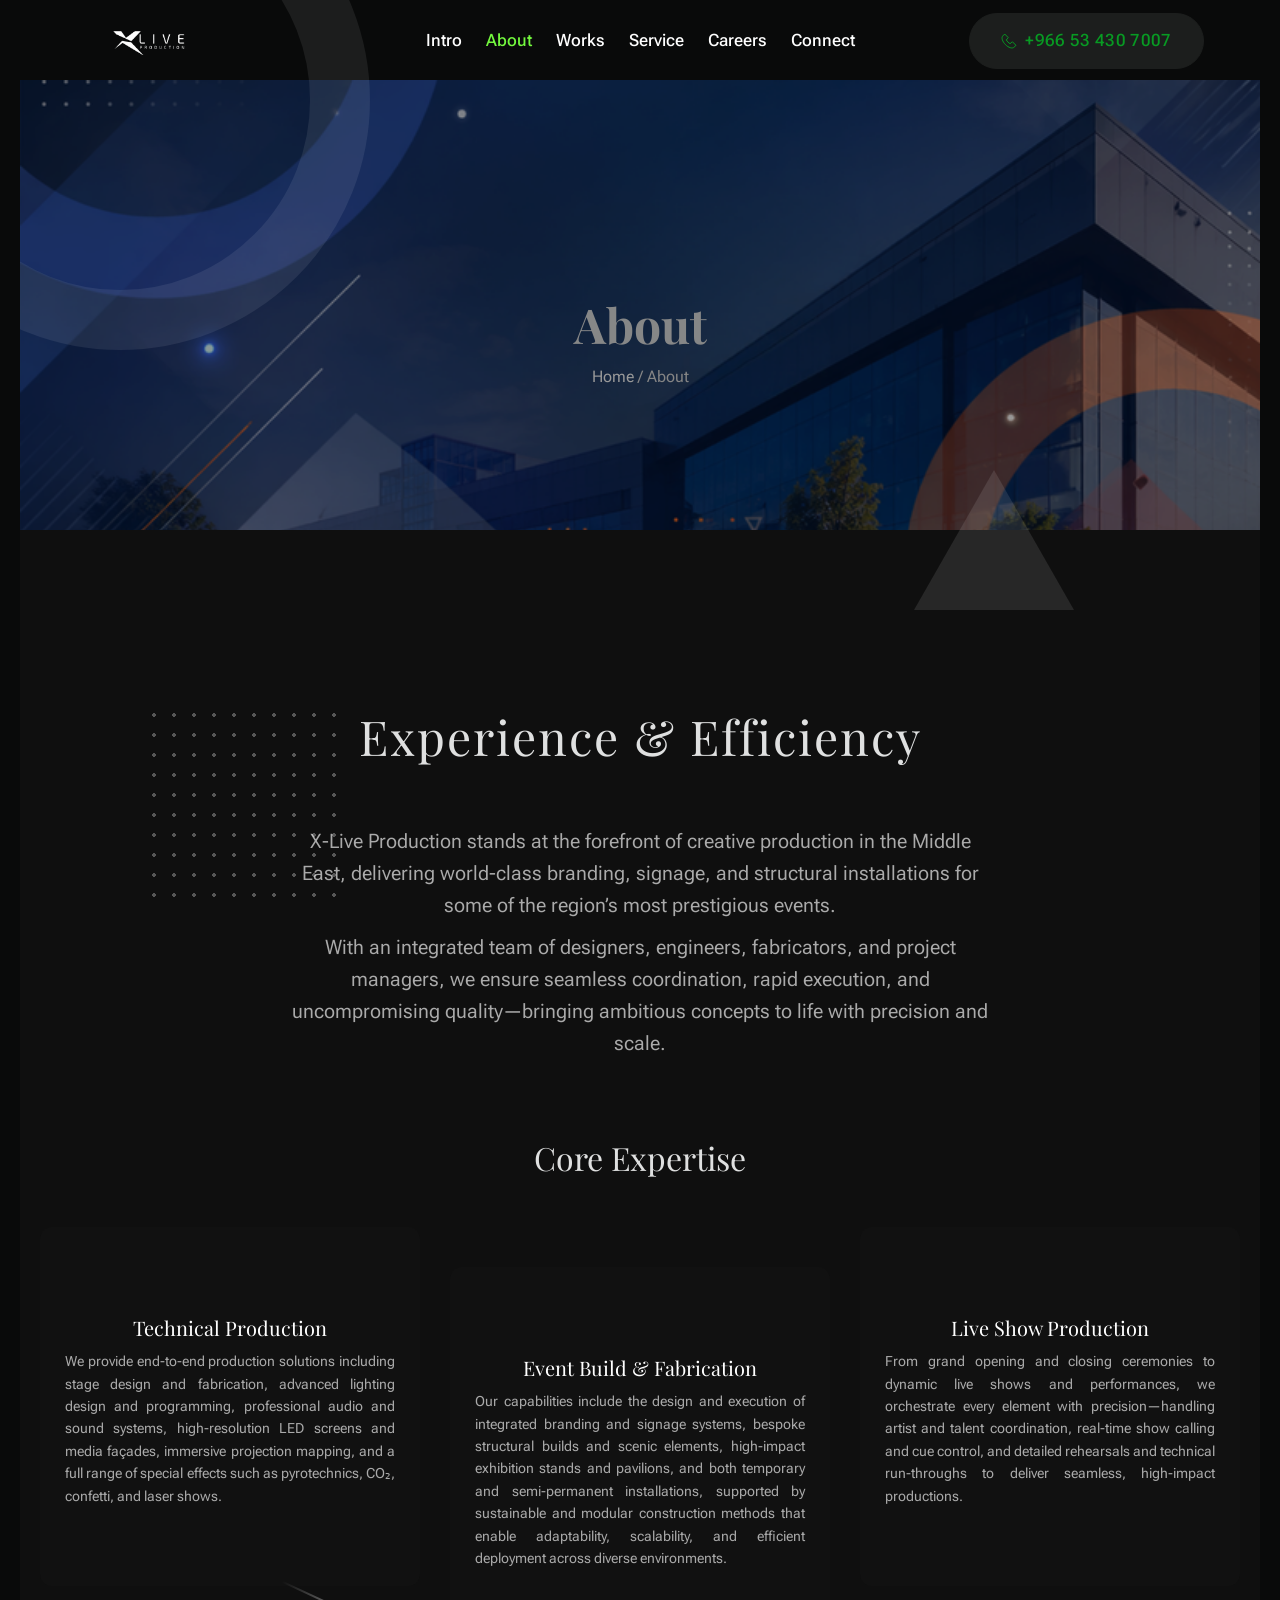
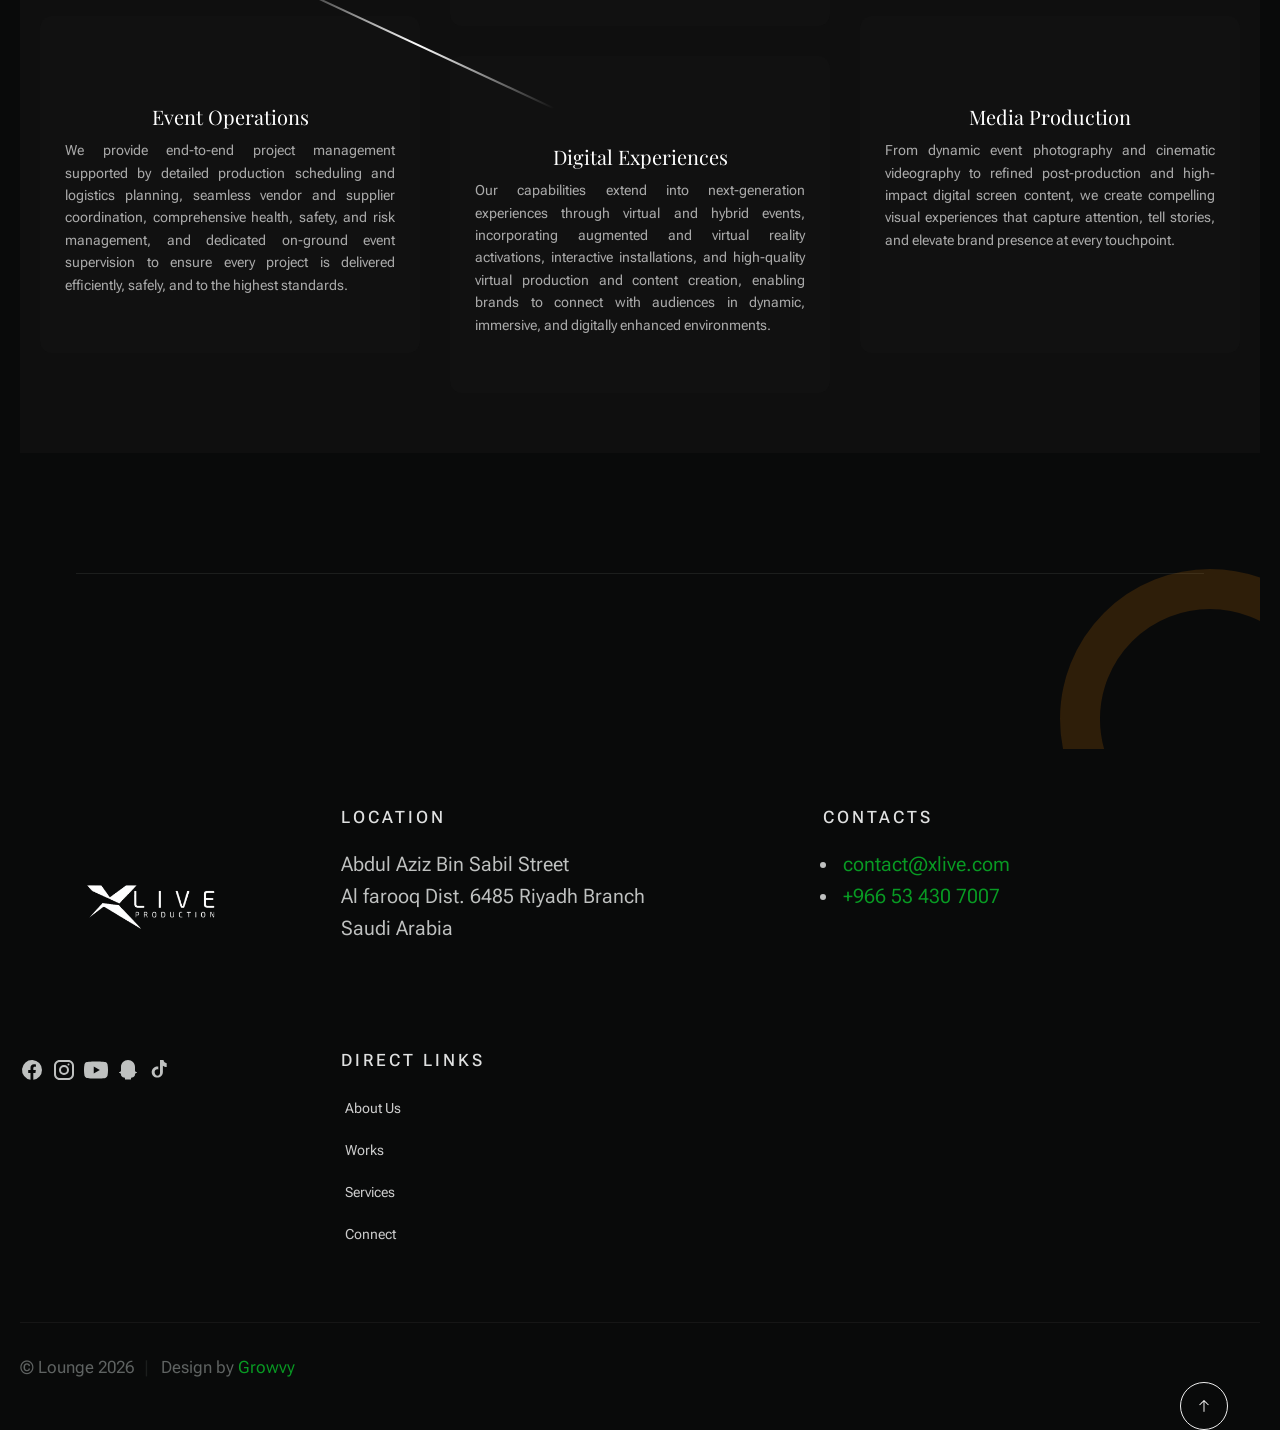
<file: about.html>
<!doctype html>
<html lang="en" class="no-js">
  <head>
    <!--- basic page needs
    ================================================== -->
    <meta charset="utf-8" />
    <meta name="viewport" content="width=device-width, initial-scale=1" />
    <title>X-LIVE</title>

  

    <!-- CSS
    ================================================== -->
    <link rel="stylesheet" href="css/vendor.css" />
    <link rel="stylesheet" href="css/styles.css" />

    <!-- fonts -->
    <link
      href="https://fonts.googleapis.com/css2?family=Poppins:wght@400;600&display=swap"
      rel="stylesheet"
    />

    <!-- favicons
    ================================================== -->
    <link rel="apple-touch-icon" sizes="180x180" href="apple-touch-icon.png" />
    <link rel="icon" type="image/png" sizes="32x32" href="favicon-32x32.png" />
    <link rel="icon" type="image/png" sizes="16x16" href="favicon-16x16.png" />
    <link rel="manifest" href="site.webmanifest" />
  </head>

  <body id="top">



    <!-- page wrap
    ================================================== -->
    <div id="page" class="s-pagewrap ss-home">
      <!-- # site header 
        ================================================== -->
      <header class="s-header">
        <div class="container s-header__content">
          <div class="s-header__block">
            <div class="header-logo">
              <a class="logo" href="index.html">
                <img src="assets/logo/logo-01.png" alt="Homepage" />
              </a>
            </div>
            <a class="header-menu-toggle" href="#0"><span>Menu</span></a>
          </div>
          <!-- end s-header__block -->

          <nav class="header-nav">
            <ul class="header-nav__links">
              <li >
                <a  href="index.html">Intro</a>
              </li>
              <li class="current" ><a  href="about.html">About</a></li>

              <li><a  href="works.html">Works</a></li>
              <li><a  href="service.html">Service</a></li>

              <li><a  href="careers.html">Careers</a></li>
              <li><a  href="connect.html">Connect</a></li>
            </ul>
            <!-- end header-nav__links -->

            <div class="header-contact">
              <a href="tel:+" class="header-contact__num btn">
                <svg
                  id="Layer_1"
                  data-name="Layer 1"
                  xmlns="http://www.w3.org/2000/svg"
                  viewBox="0 0 24 24"
                  stroke-width="1.5"
                  width="24"
                  height="24"
                  color="#000000"
                >
                  <defs>
                    <style>
                      .cls-6376396cc3a86d32eae6f0dc-1 {
                        fill: none;
                        stroke: currentColor;
                        stroke-miterlimit: 10;
                      }
                    </style>
                  </defs>
                  <path
                    class="cls-6376396cc3a86d32eae6f0dc-1"
                    d="M19.64,21.25c-2.54,2.55-8.38.83-13-3.84S.2,6.9,2.75,4.36L5.53,1.57,10.9,6.94l-2,2A2.18,2.18,0,0,0,8.9,12L12,15.1a2.18,2.18,0,0,0,3.07,0l2-2,5.37,5.37Z"
                  ></path>
                </svg>
                +966 53 430 7007
              </a>
            </div>
            <!-- end header-contact -->
          </nav>
          <!-- end header-nav -->
        </div>
        <!-- end s-header__content -->
      </header>
      <!-- end s-header -->

<!-- # banner -->
<section id="banner" class="s-banner target-section">
  
  <div class="banner-header">
    <img src="assets/img/banners/banner-1.png" alt="">
  </div>

  <!-- Overlay Content -->
  <div class="banner-content">
    <h1>About</h1>
    <nav class="breadcrumb">
      <a href="#">Home</a>
      <span> / </span>
      <span>About</span>
    </nav>
  </div>

</section>
<!-- end s-banner -->


      <section id="about" class="s-about">
        <div class="about-container">
          <!-- Heading -->
          <div class="about-header">
            <h1>Experience & Efficiency</h1>
            <br />
            <p>
              X-Live Production stands at the forefront of creative production
              in the Middle East, delivering world-class branding, signage, and
              structural installations for some of the region’s most prestigious
              events.
            </p>
            <p>
              With an integrated team of designers, engineers, fabricators, and
              project managers, we ensure seamless coordination, rapid
              execution, and uncompromising quality—bringing ambitious concepts
              to life with precision and scale.
            </p>
          </div>

         <!-- Geometric Animation -->
<div class="geo-animation">
  <span class="circle big"></span>
  <span class="circle small"></span>
  <span class="triangle"></span>
  <span class="dots"></span>
  <span class="line"></span>
</div>

          <!-- Core Expertise -->
          <div class="about-expertise">
            <h2>Core Expertise</h2>

            <div class="expertise-grid">
              <div class="card">
                <h3>Technical Production</h3>
                <p>
                  We provide end-to-end production solutions including stage
                  design and fabrication, advanced lighting design and
                  programming, professional audio and sound systems,
                  high-resolution LED screens and media façades, immersive
                  projection mapping, and a full range of special effects such
                  as pyrotechnics, CO₂, confetti, and laser shows.
                </p>
              </div>

              <div class="card">
                <h3>Event Build & Fabrication</h3>
                <p>
                  Our capabilities include the design and execution of
                  integrated branding and signage systems, bespoke structural
                  builds and scenic elements, high-impact exhibition stands and
                  pavilions, and both temporary and semi-permanent
                  installations, supported by sustainable and modular
                  construction methods that enable adaptability, scalability,
                  and efficient deployment across diverse environments.
                </p>
              </div>

              <div class="card">
                <h3>Live Show Production</h3>
                <p>
                  From grand opening and closing ceremonies to dynamic live
                  shows and performances, we orchestrate every element with
                  precision—handling artist and talent coordination, real-time
                  show calling and cue control, and detailed rehearsals and
                  technical run-throughs to deliver seamless, high-impact
                  productions.
                </p>
              </div>

              <div class="card">
                <h3>Event Operations</h3>
                <p>
                  We provide end-to-end project management supported by detailed
                  production scheduling and logistics planning, seamless vendor
                  and supplier coordination, comprehensive health, safety, and
                  risk management, and dedicated on-ground event supervision to
                  ensure every project is delivered efficiently, safely, and to
                  the highest standards.
                </p>
              </div>

              <div class="card">
                <h3>Digital Experiences</h3>
                <p>
                  Our capabilities extend into next-generation experiences
                  through virtual and hybrid events, incorporating augmented and
                  virtual reality activations, interactive installations, and
                  high-quality virtual production and content creation, enabling
                  brands to connect with audiences in dynamic, immersive, and
                  digitally enhanced environments.
                </p>
              </div>

              <div class="card">
                <h3>Media Production</h3>
                <p>
                  From dynamic event photography and cinematic videography to
                  refined post-production and high-impact digital screen
                  content, we create compelling visual experiences that capture
                  attention, tell stories, and elevate brand presence at every
                  touchpoint.
                </p>
              </div>
            </div>
          </div>
        </div>
      </section>
      <!-- end s-about -->

      

      <!-- # footer 
        ================================================== -->
      <footer id="footer" class="container s-footer">
        <div class="row s-footer__top row-x-center">
         
                <div class="mc-status"></div>
              </form>
            </div>
            <!-- end subscribe-form -->
          </div>
          <!-- end footer-newsletter -->
        </div>
        <!-- end s-footer__top -->

        <div class="row s-footer__main">
          <div class="column xl-3 lg-12 footer-block s-footer__main-start">
            <div class="s-footer__logo">
              <a class="logo" href="index.html">
                <img src="assets/logo/logo-01.png" alt="Homepage" />
              </a>
            </div>

            <ul class="s-footer__social social-list">
              <!-- Facebook (already there, just update link) -->
              <li>
    <a href="https://facebook.com/yourpage" target="_blank">
        <svg width="24" height="24" viewBox="0 0 24 24" fill="currentColor">
            <path d="M22 12a10 10 0 1 0-11.5 9.87v-6.99h-2.3V12h2.3V9.8c0-2.27 1.35-3.52 3.42-3.52.99 0 2.02.18 2.02.18v2.22h-1.14c-1.13 0-1.48.7-1.48 1.42V12h2.52l-.4 2.88h-2.12v6.99A10 10 0 0 0 22 12z"/>
        </svg>
        <span class="u-screen-reader-text">Facebook</span>
    </a>
</li>

              <!-- Instagram (already there, update link) -->
              <li>
    <a href="https://instagram.com/yourusername" target="_blank">
        <svg width="24" height="24" viewBox="0 0 24 24" fill="currentColor">
            <path d="M7.75 2C4.57 2 2 4.57 2 7.75v8.5C2 19.43 4.57 22 7.75 22h8.5C19.43 22 22 19.43 22 16.25v-8.5C22 4.57 19.43 2 16.25 2h-8.5zm0 2h8.5C18.32 4 20 5.68 20 7.75v8.5c0 2.07-1.68 3.75-3.75 3.75h-8.5C5.68 20 4 18.32 4 16.25v-8.5C4 5.68 5.68 4 7.75 4zm8.75 1.5a1 1 0 1 0 0 2 1 1 0 0 0 0-2zM12 7a5 5 0 1 0 0 10 5 5 0 0 0 0-10zm0 2a3 3 0 1 1 0 6 3 3 0 0 1 0-6z"/>
        </svg>
        <span class="u-screen-reader-text">Instagram</span>
    </a>
</li>

              <!-- YouTube -->
              <li>
                <a href="https://youtube.com/yourchannel" target="_blank">
                  <svg
                    xmlns="http://www.w3.org/2000/svg"
                    width="24"
                    height="24"
                    viewBox="0 0 24 24"
                  >
                    <path
                      d="M23.498 6.186a2.978 2.978 0 0 0-2.097-2.11C19.505 3.5 12 3.5 12 3.5s-7.505 0-9.401.576A2.978 2.978 0 0 0 .502 6.186 31.36 31.36 0 0 0 0 12a31.36 31.36 0 0 0 .502 5.814 2.978 2.978 0 0 0 2.097 2.11C4.495 20.5 12 20.5 12 20.5s7.505 0 9.401-.576a2.978 2.978 0 0 0 2.097-2.11A31.36 31.36 0 0 0 24 12a31.36 31.36 0 0 0-.502-5.814zM9.75 15.568V8.432L15.818 12 9.75 15.568z"
                    />
                  </svg>
                  <span class="u-screen-reader-text">YouTube</span>
                </a>
              </li>

              <!-- Snapchat -->
              <li>
                <a href="https://snapchat.com/add/yourusername" target="_blank">
                  <svg
                    xmlns="http://www.w3.org/2000/svg"
                    width="24"
                    height="24"
                    viewBox="0 0 24 24"
                  >
                    <path
                      d="M12 2c3.866 0 7 3.134 7 7v3.5c0 .828.672 1.5 1.5 1.5.276 0 .5.224.5.5s-.224.5-.5.5c-.828 0-1.5.672-1.5 1.5 0 1.657-1.343 3-3 3-.5 0-1 .5-1 1v1H9v-1c0-.5-.5-1-1-1-1.657 0-3-1.343-3-3 0-.828-.672-1.5-1.5-1.5-.276 0-.5-.224-.5-.5s.224-.5.5-.5c.828 0 1.5-.672 1.5-1.5V9c0-3.866 3.134-7 7-7z"
                    />
                  </svg>
                  <span class="u-screen-reader-text">Snapchat</span>
                </a>
              </li>

              <!-- TikTok -->
              <li>
                <a href="https://tiktok.com/@yourusername" target="_blank">
                  <svg
                    xmlns="http://www.w3.org/2000/svg"
                    width="24"
                    height="24"
                    viewBox="0 0 24 24"
                  >
                    <path
                      d="M12 2h3.5c.2 1.7 1.5 3 3.2 3.2V9c-1.4 0-2.8-.5-3.8-1.3v6.3c0 3.1-2.5 5.6-5.6 5.6S3.7 17.1 3.7 14s2.5-5.6 5.6-5.6c.3 0 .7 0 1 .1v3c-.3-.1-.6-.2-1-.2-1.5 0-2.7 1.2-2.7 2.7S7.8 17.7 9.3 17.7s2.7-1.2 2.7-2.7V2z"
                    />
                  </svg>
                  <span class="u-screen-reader-text">TikTok</span>
                </a>
              </li>
            </ul>
            <!--end s-footer__social -->
          </div>
          <!-- end s-footer__main-start -->

          <div
            class="column xl-9 lg-12 s-footer__main-end grid-cols grid-cols--wrap"
          >
            <div class="grid-cols__column footer-block">
              <h6>Location</h6>
              <p>
                Abdul Aziz Bin Sabil Street<br>
Al farooq Dist. 6485 Riyadh Branch <br>
Saudi Arabia
              </p>
            </div>

            <div class="grid-cols__column footer-block">
              <h6>Contacts</h6>
              <ul class="link-list">
                <li><a href="mailto:#0">contact@xlive.com</a></li>
                <li><a href="tel:+2135551212">+966 53 430 7007</a></li>
              </ul>
            </div>

            <div class="grid-cols__column footer-block">
  <h6>Direct Links</h6>

  <ul class="footer-links">

    <li><a href="about.html">About Us</a></li>
    <li><a href="works.html">Works</a></li>
    <li><a href="services.html">Services</a></li>
    <li><a href="connect.html">Connect</a></li>
  </ul>
</div>
          </div>
          <!-- s-footer__main-end -->
        </div>
        <!-- end  s-footer__main-content -->

        <div class="row s-footer__bottom">
          <div class="column xl-6 lg-12">
            <p class="ss-copyright">
              <span>© Lounge 2026</span>
              <span
                >Design by
                <a href="https://growvyofficial.com/">Growvy</a></span
              >

              
            </p>
          </div>
        </div>
        <!-- end s-footer__bottom -->

        <div class="ss-go-top">
          <a class="smoothscroll" title="Back to Top" href="#top">
            <svg
              clip-rule="evenodd"
              fill-rule="evenodd"
              stroke-linejoin="round"
              stroke-miterlimit="2"
              viewBox="0 0 24 24"
              xmlns="http://www.w3.org/2000/svg"
            >
              <path
                d="m14.523 18.787s4.501-4.505 6.255-6.26c.146-.146.219-.338.219-.53s-.073-.383-.219-.53c-1.753-1.754-6.255-6.258-6.255-6.258-.144-.145-.334-.217-.524-.217-.193 0-.385.074-.532.221-.293.292-.295.766-.004 1.056l4.978 4.978h-14.692c-.414 0-.75.336-.75.75s.336.75.75.75h14.692l-4.979 4.979c-.289.289-.286.762.006 1.054.148.148.341.222.533.222.19 0 .378-.072.522-.215z"
                fill-rule="nonzero"
              />
            </svg>
          </a>
          <span>Back To Top</span>
        </div>
        <!-- end ss-go-top -->
      </footer>
      <!-- end s-footer -->
    </div>
    <!-- end page-wrap -->


  </body>
</html>
</file>
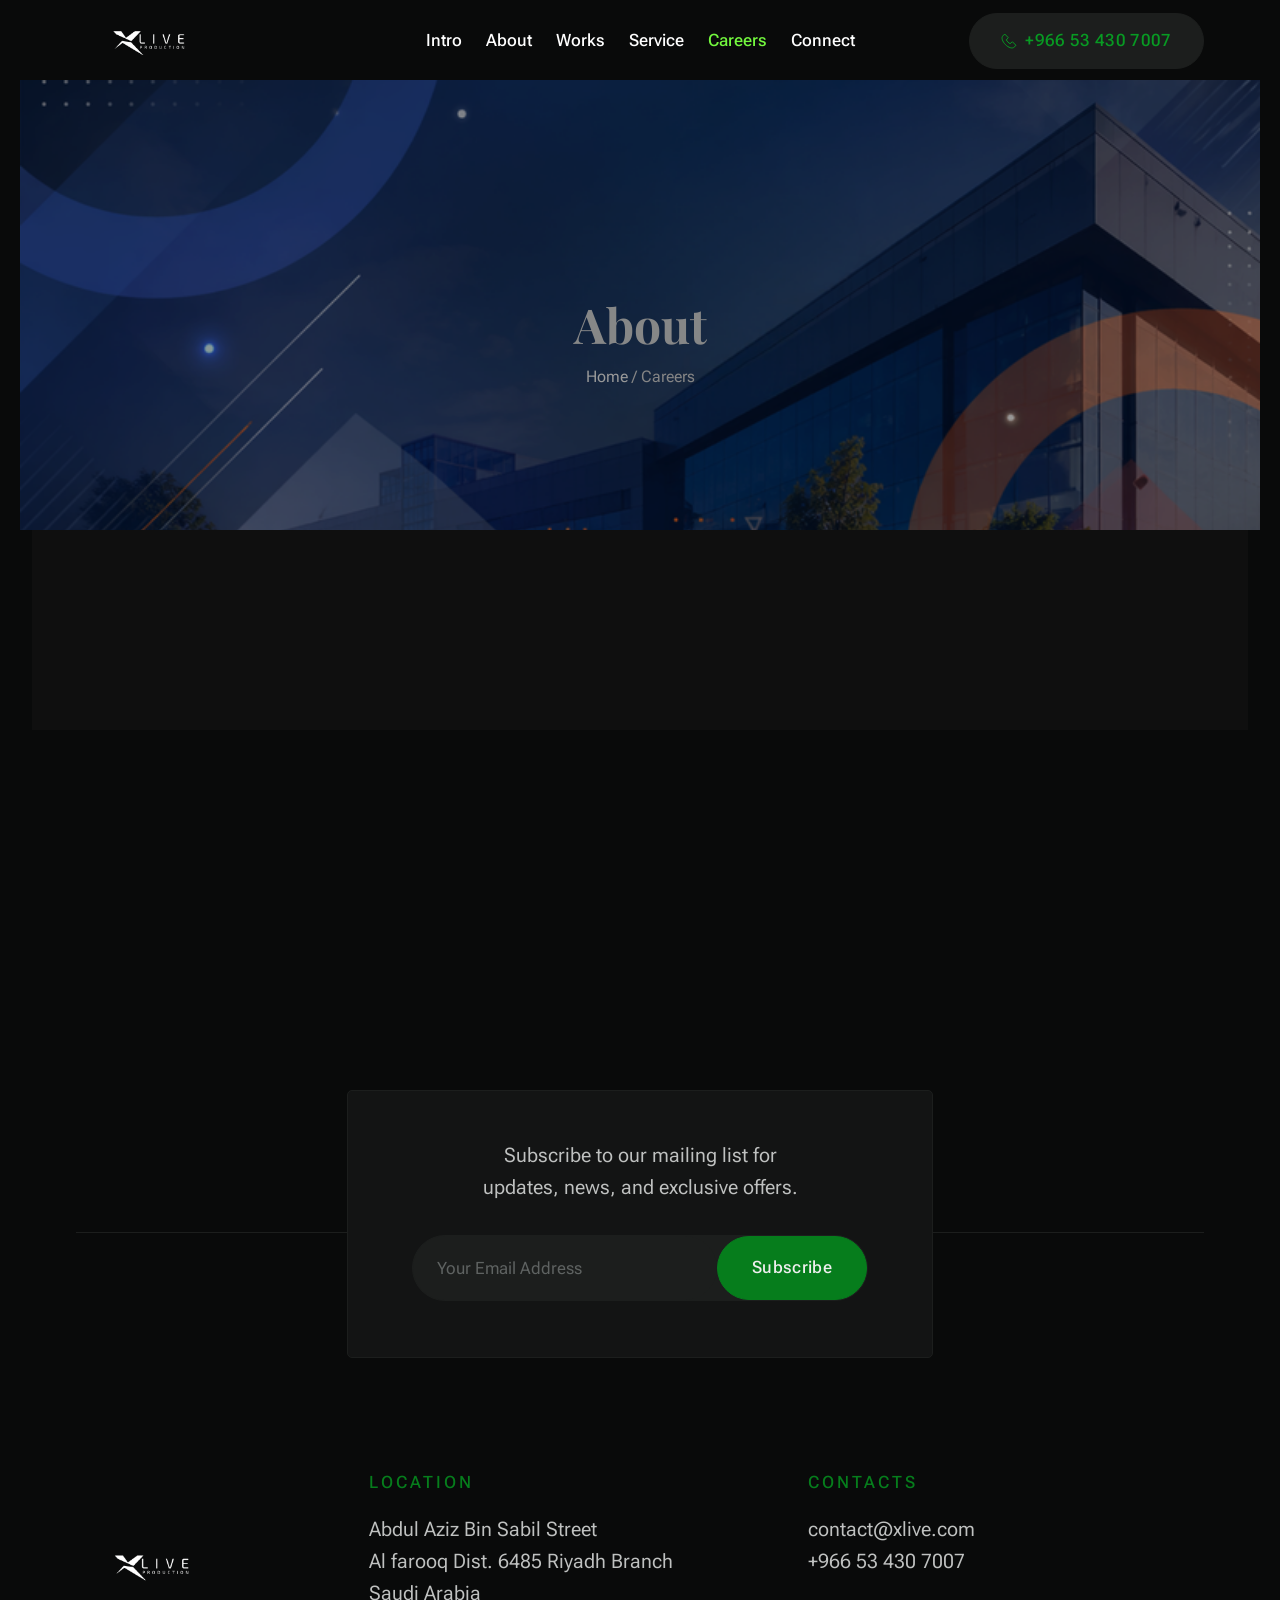
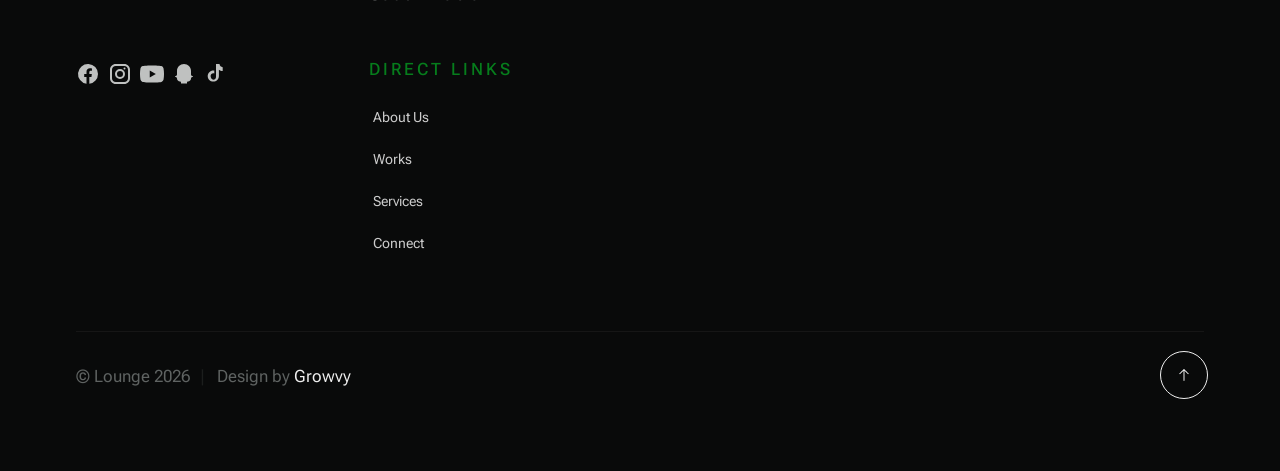
<file: careers.html>
<!doctype html>
<html lang="en" class="no-js">
  <head>
    <!--- basic page needs
    ================================================== -->
    <meta charset="utf-8" />
    <meta name="viewport" content="width=device-width, initial-scale=1" />
    <title>X-LIVE</title>

  

    <!-- CSS
    ================================================== -->
    <link rel="stylesheet" href="css/vendor.css" />
    <link rel="stylesheet" href="css/styles.css" />

    <!-- fonts -->
    <link
      href="https://fonts.googleapis.com/css2?family=Poppins:wght@400;600&display=swap"
      rel="stylesheet"
    />

    <!-- favicons
    ================================================== -->
    <link rel="apple-touch-icon" sizes="180x180" href="apple-touch-icon.png" />
    <link rel="icon" type="image/png" sizes="32x32" href="favicon-32x32.png" />
    <link rel="icon" type="image/png" sizes="16x16" href="favicon-16x16.png" />
    <link rel="manifest" href="site.webmanifest" />
  </head>

  <body id="top">



    <!-- page wrap
    ================================================== -->
    <div id="page" class="s-pagewrap ss-home">
      <!-- # site header 
        ================================================== -->
      <header class="s-header">
        <div class="container s-header__content">
          <div class="s-header__block">
            <div class="header-logo">
              <a class="logo" href="index.html">
                <img src="assets/logo/logo-01.png" alt="Homepage" />
              </a>
            </div>
            <a class="header-menu-toggle" href="#0"><span>Menu</span></a>
          </div>
          <!-- end s-header__block -->

          <nav class="header-nav">
            <ul class="header-nav__links">
              <li >
                <a  href="index.html">Intro</a>
              </li>
              <li  ><a  href="about.html">About</a></li>

              <li><a  href="works.html">Works</a></li>
              <li><a  href="service.html">Service</a></li>

              <li class="current" ><a  href="careers.html">Careers</a></li>
              <li><a  href="connect.html">Connect</a></li>
            </ul>
            <!-- end header-nav__links -->

            <div class="header-contact">
              <a href="tel:+" class="header-contact__num btn">
                <svg
                  id="Layer_1"
                  data-name="Layer 1"
                  xmlns="http://www.w3.org/2000/svg"
                  viewBox="0 0 24 24"
                  stroke-width="1.5"
                  width="24"
                  height="24"
                  color="#000000"
                >
                  <defs>
                    <style>
                      .cls-6376396cc3a86d32eae6f0dc-1 {
                        fill: none;
                        stroke: currentColor;
                        stroke-miterlimit: 10;
                      }
                    </style>
                  </defs>
                  <path
                    class="cls-6376396cc3a86d32eae6f0dc-1"
                    d="M19.64,21.25c-2.54,2.55-8.38.83-13-3.84S.2,6.9,2.75,4.36L5.53,1.57,10.9,6.94l-2,2A2.18,2.18,0,0,0,8.9,12L12,15.1a2.18,2.18,0,0,0,3.07,0l2-2,5.37,5.37Z"
                  ></path>
                </svg>
                +966 53 430 7007
              </a>
            </div>
            <!-- end header-contact -->
          </nav>
          <!-- end header-nav -->
        </div>
        <!-- end s-header__content -->
      </header>
      <!-- end s-header -->

   <!-- # banner -->
<section id="banner" class="s-banner target-section">
  
  <div class="banner-header">
    <img src="assets/img/banners/banner-1.png" alt="">
  </div>

  <!-- Overlay Content -->
  <div class="banner-content">
    <h1>About</h1>
    <nav class="breadcrumb">
      <a href="#">Home</a>
      <span> / </span>
      <span>Careers</span>
    </nav>
  </div>

</section>
<!-- end s-banner -->

      <!-- # about
        ================================================== -->
      <section id="about" class="container s-about target-section"></section>
      <!-- end s-about -->

      <!-- # menu
        ================================================== -->
      <section id="menu" class="container s-menu target-section"></section>
      <!-- end s-menu -->

      <!-- # gallery
        ================================================== -->
      <section
        id="gallery"
        class="container s-gallery target-section"
      ></section>
      <!-- end s-gallery -->

      <!-- # testimonials
        ================================================== -->
      <section id="testimonials" class="container s-testimonials"></section>
      <!-- end s-testimonials -->

      <!-- # footer 
        ================================================== -->
      <footer id="footer" class="container s-footer">
        <div class="row s-footer__top row-x-center">
          <div class="column xl-6 lg-8 md-10 footer-block footer-newsletter">
            <h5>
              Subscribe to our mailing list for <br />
              updates, news, and exclusive offers.
            </h5>

            <div class="subscribe-form">
              <form id="mc-form" class="mc-form">
                <div class="mc-input-wrap">
                  <input
                    type="email"
                    name="EMAIL"
                    id="mce-EMAIL"
                    placeholder="Your Email Address"
                    title="The domain portion of the email address is invalid (the portion after the @)."
                    pattern="^([^\x00-\x20\x22\x28\x29\x2c\x2e\x3a-\x3c\x3e\x40\x5b-\x5d\x7f-\xff]+|\x22([^\x0d\x22\x5c\x80-\xff]|\x5c[\x00-\x7f])*\x22)(\x2e([^\x00-\x20\x22\x28\x29\x2c\x2e\x3a-\x3c\x3e\x40\x5b-\x5d\x7f-\xff]+|\x22([^\x0d\x22\x5c\x80-\xff]|\x5c[\x00-\x7f])*\x22))*\x40([^\x00-\x20\x22\x28\x29\x2c\x2e\x3a-\x3c\x3e\x40\x5b-\x5d\x7f-\xff]+|\x5b([^\x0d\x5b-\x5d\x80-\xff]|\x5c[\x00-\x7f])*\x5d)(\x2e([^\x00-\x20\x22\x28\x29\x2c\x2e\x3a-\x3c\x3e\x40\x5b-\x5d\x7f-\xff]+|\x5b([^\x0d\x5b-\x5d\x80-\xff]|\x5c[\x00-\x7f])*\x5d))*(\.\w{2,})+$"
                    required
                  />
                  <input
                    type="submit"
                    name="subscribe"
                    value="Subscribe"
                    class="btn btn--primary"
                  />
                  <!-- <div style="position: absolute; left: -5000px;" aria-hidden="true"><input type="text" name="b_cdb7b577e41181934ed6a6a44_9a91cfe7b3" tabindex="-1" value=""></div> -->
                </div>
                <div class="mc-status"></div>
              </form>
            </div>
            <!-- end subscribe-form -->
          </div>
          <!-- end footer-newsletter -->
        </div>
        <!-- end s-footer__top -->

        <div class="row s-footer__main">
          <div class="column xl-3 lg-12 footer-block s-footer__main-start">
            <div class="s-footer__logo">
              <a class="logo" href="index.html">
                <img src="assets/logo/logo-01.png" alt="Homepage" />
              </a>
            </div>

            <ul class="s-footer__social social-list">
              <!-- Facebook (already there, just update link) -->
              <li>
    <a href="https://facebook.com/yourpage" target="_blank">
        <svg width="24" height="24" viewBox="0 0 24 24" fill="currentColor">
            <path d="M22 12a10 10 0 1 0-11.5 9.87v-6.99h-2.3V12h2.3V9.8c0-2.27 1.35-3.52 3.42-3.52.99 0 2.02.18 2.02.18v2.22h-1.14c-1.13 0-1.48.7-1.48 1.42V12h2.52l-.4 2.88h-2.12v6.99A10 10 0 0 0 22 12z"/>
        </svg>
        <span class="u-screen-reader-text">Facebook</span>
    </a>
</li>

              <!-- Instagram (already there, update link) -->
              <li>
    <a href="https://instagram.com/yourusername" target="_blank">
        <svg width="24" height="24" viewBox="0 0 24 24" fill="currentColor">
            <path d="M7.75 2C4.57 2 2 4.57 2 7.75v8.5C2 19.43 4.57 22 7.75 22h8.5C19.43 22 22 19.43 22 16.25v-8.5C22 4.57 19.43 2 16.25 2h-8.5zm0 2h8.5C18.32 4 20 5.68 20 7.75v8.5c0 2.07-1.68 3.75-3.75 3.75h-8.5C5.68 20 4 18.32 4 16.25v-8.5C4 5.68 5.68 4 7.75 4zm8.75 1.5a1 1 0 1 0 0 2 1 1 0 0 0 0-2zM12 7a5 5 0 1 0 0 10 5 5 0 0 0 0-10zm0 2a3 3 0 1 1 0 6 3 3 0 0 1 0-6z"/>
        </svg>
        <span class="u-screen-reader-text">Instagram</span>
    </a>
</li>

              <!-- YouTube -->
              <li>
                <a href="https://youtube.com/yourchannel" target="_blank">
                  <svg
                    xmlns="http://www.w3.org/2000/svg"
                    width="24"
                    height="24"
                    viewBox="0 0 24 24"
                  >
                    <path
                      d="M23.498 6.186a2.978 2.978 0 0 0-2.097-2.11C19.505 3.5 12 3.5 12 3.5s-7.505 0-9.401.576A2.978 2.978 0 0 0 .502 6.186 31.36 31.36 0 0 0 0 12a31.36 31.36 0 0 0 .502 5.814 2.978 2.978 0 0 0 2.097 2.11C4.495 20.5 12 20.5 12 20.5s7.505 0 9.401-.576a2.978 2.978 0 0 0 2.097-2.11A31.36 31.36 0 0 0 24 12a31.36 31.36 0 0 0-.502-5.814zM9.75 15.568V8.432L15.818 12 9.75 15.568z"
                    />
                  </svg>
                  <span class="u-screen-reader-text">YouTube</span>
                </a>
              </li>

              <!-- Snapchat -->
              <li>
                <a href="https://snapchat.com/add/yourusername" target="_blank">
                  <svg
                    xmlns="http://www.w3.org/2000/svg"
                    width="24"
                    height="24"
                    viewBox="0 0 24 24"
                  >
                    <path
                      d="M12 2c3.866 0 7 3.134 7 7v3.5c0 .828.672 1.5 1.5 1.5.276 0 .5.224.5.5s-.224.5-.5.5c-.828 0-1.5.672-1.5 1.5 0 1.657-1.343 3-3 3-.5 0-1 .5-1 1v1H9v-1c0-.5-.5-1-1-1-1.657 0-3-1.343-3-3 0-.828-.672-1.5-1.5-1.5-.276 0-.5-.224-.5-.5s.224-.5.5-.5c.828 0 1.5-.672 1.5-1.5V9c0-3.866 3.134-7 7-7z"
                    />
                  </svg>
                  <span class="u-screen-reader-text">Snapchat</span>
                </a>
              </li>

              <!-- TikTok -->
              <li>
                <a href="https://tiktok.com/@yourusername" target="_blank">
                  <svg
                    xmlns="http://www.w3.org/2000/svg"
                    width="24"
                    height="24"
                    viewBox="0 0 24 24"
                  >
                    <path
                      d="M12 2h3.5c.2 1.7 1.5 3 3.2 3.2V9c-1.4 0-2.8-.5-3.8-1.3v6.3c0 3.1-2.5 5.6-5.6 5.6S3.7 17.1 3.7 14s2.5-5.6 5.6-5.6c.3 0 .7 0 1 .1v3c-.3-.1-.6-.2-1-.2-1.5 0-2.7 1.2-2.7 2.7S7.8 17.7 9.3 17.7s2.7-1.2 2.7-2.7V2z"
                    />
                  </svg>
                  <span class="u-screen-reader-text">TikTok</span>
                </a>
              </li>
            </ul>
            <!--end s-footer__social -->
          </div>
          <!-- end s-footer__main-start -->

          <div
            class="column xl-9 lg-12 s-footer__main-end grid-cols grid-cols--wrap"
          >
            <div class="grid-cols__column footer-block">
              <h6>Location</h6>
              <p>
                Abdul Aziz Bin Sabil Street<br>
Al farooq Dist. 6485 Riyadh Branch <br>
Saudi Arabia
              </p>
            </div>

            <div class="grid-cols__column footer-block">
              <h6>Contacts</h6>
              <ul class="link-list">
                <li><a href="mailto:#0">contact@xlive.com</a></li>
                <li><a href="tel:+2135551212">+966 53 430 7007</a></li>
              </ul>
            </div>

            <div class="grid-cols__column footer-block">
  <h6>Direct Links</h6>

  <ul class="footer-links">

    <li><a href="about.html">About Us</a></li>
    <li><a href="works.html">Works</a></li>
    <li><a href="service.html">Services</a></li>
    <li><a href="connect.html">Connect</a></li>
  </ul>
</div>
          </div>
          <!-- s-footer__main-end -->
        </div>
        <!-- end  s-footer__main-content -->

        <div class="row s-footer__bottom">
          <div class="column xl-6 lg-12">
            <p class="ss-copyright">
              <span>© Lounge 2026</span>
              <span
                >Design by
                <a href="https://growvyofficial.com/">Growvy</a></span
              >

              
            </p>
          </div>
        </div>
        <!-- end s-footer__bottom -->

        <div class="ss-go-top">
          <a class="smoothscroll" title="Back to Top" href="#top">
            <svg
              clip-rule="evenodd"
              fill-rule="evenodd"
              stroke-linejoin="round"
              stroke-miterlimit="2"
              viewBox="0 0 24 24"
              xmlns="http://www.w3.org/2000/svg"
            >
              <path
                d="m14.523 18.787s4.501-4.505 6.255-6.26c.146-.146.219-.338.219-.53s-.073-.383-.219-.53c-1.753-1.754-6.255-6.258-6.255-6.258-.144-.145-.334-.217-.524-.217-.193 0-.385.074-.532.221-.293.292-.295.766-.004 1.056l4.978 4.978h-14.692c-.414 0-.75.336-.75.75s.336.75.75.75h14.692l-4.979 4.979c-.289.289-.286.762.006 1.054.148.148.341.222.533.222.19 0 .378-.072.522-.215z"
                fill-rule="nonzero"
              />
            </svg>
          </a>
          <span>Back To Top</span>
        </div>
        <!-- end ss-go-top -->
      </footer>
      <!-- end s-footer -->
    </div>
    <!-- end page-wrap -->


  </body>
</html>
</file>
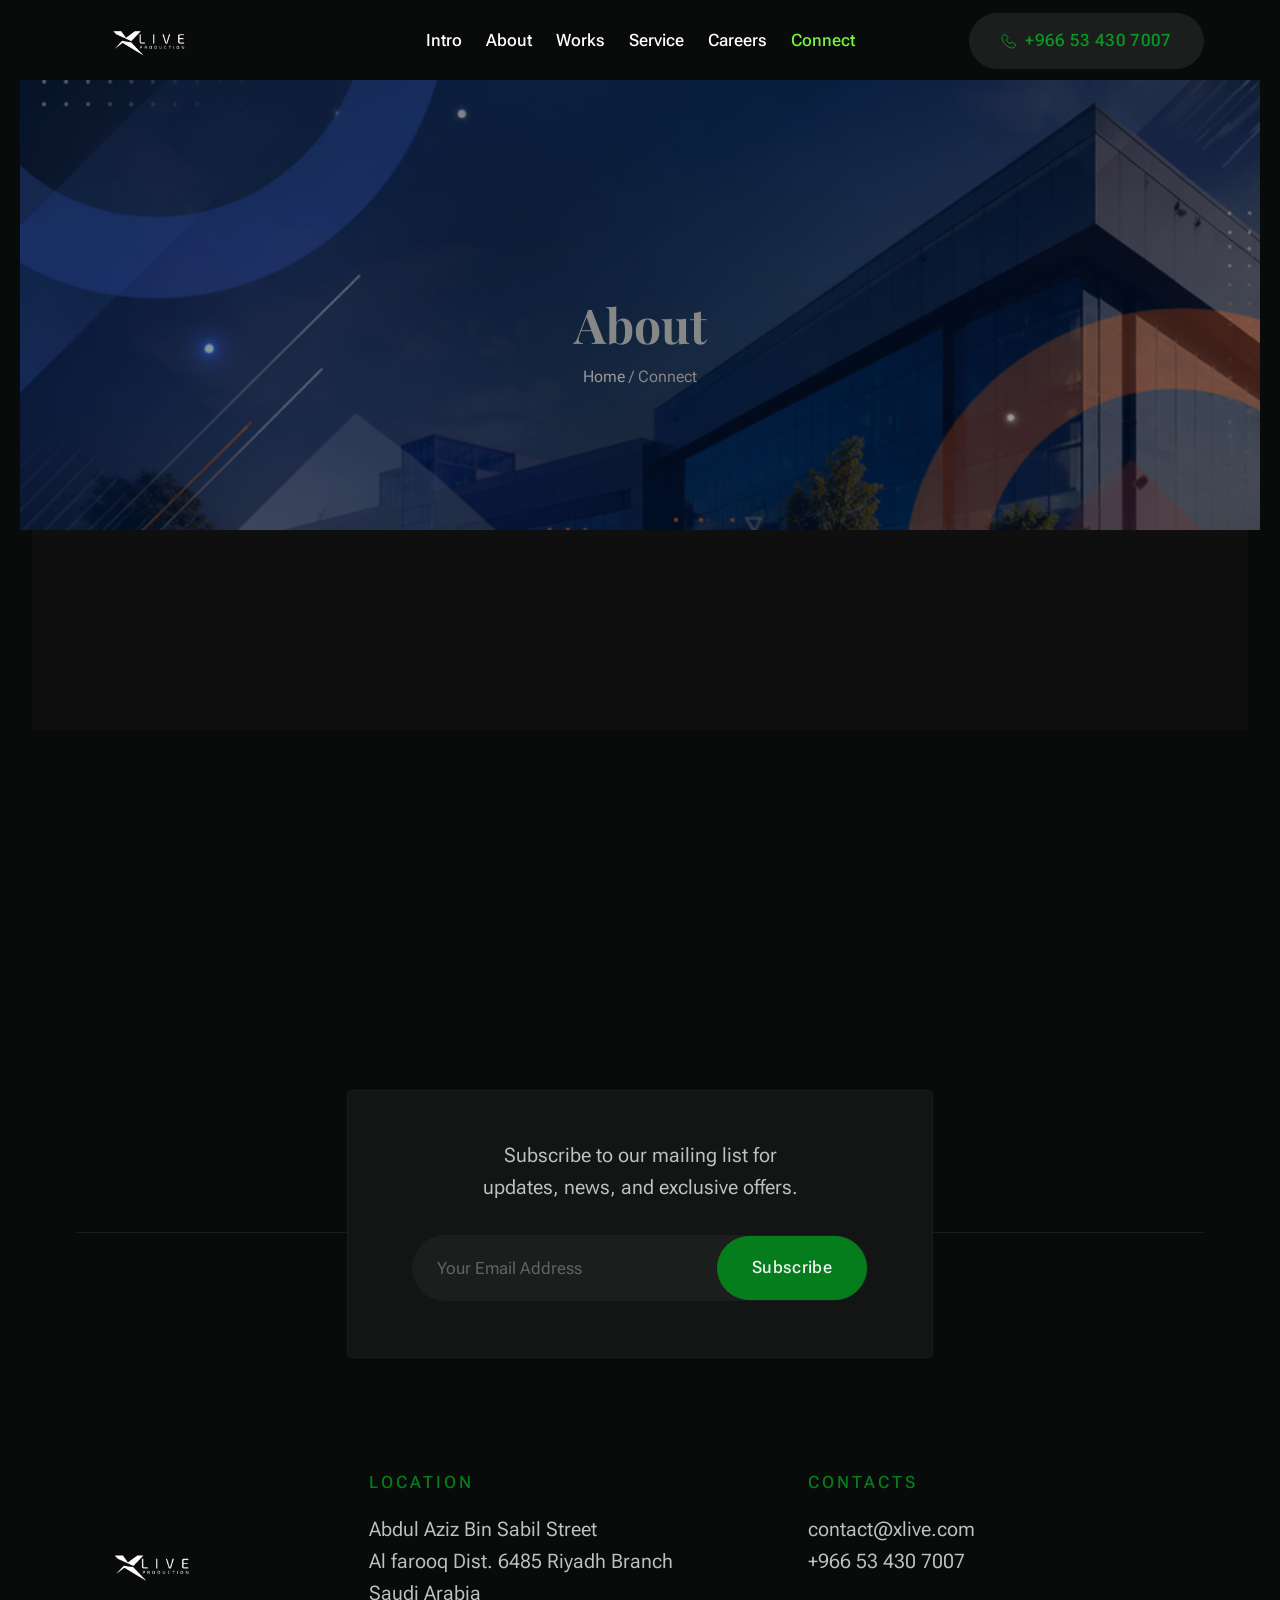
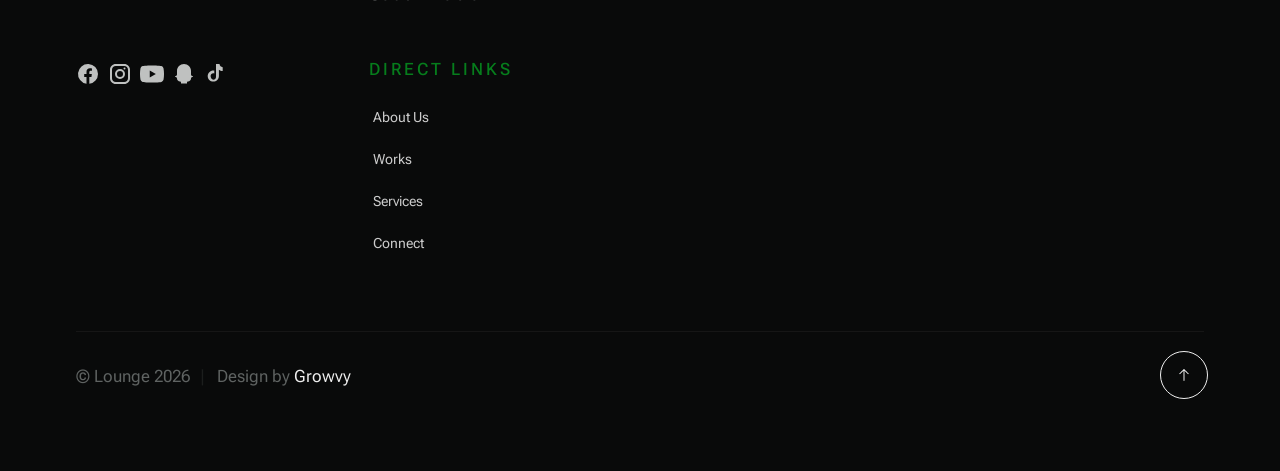
<file: connect.html>
<!doctype html>
<html lang="en" class="no-js">
  <head>
    <!--- basic page needs
    ================================================== -->
    <meta charset="utf-8" />
    <meta name="viewport" content="width=device-width, initial-scale=1" />
    <title>X-LIVE</title>

  

    <!-- CSS
    ================================================== -->
    <link rel="stylesheet" href="css/vendor.css" />
    <link rel="stylesheet" href="css/styles.css" />

    <!-- fonts -->
    <link
      href="https://fonts.googleapis.com/css2?family=Poppins:wght@400;600&display=swap"
      rel="stylesheet"
    />

    <!-- favicons
    ================================================== -->
    <link rel="apple-touch-icon" sizes="180x180" href="apple-touch-icon.png" />
    <link rel="icon" type="image/png" sizes="32x32" href="favicon-32x32.png" />
    <link rel="icon" type="image/png" sizes="16x16" href="favicon-16x16.png" />
    <link rel="manifest" href="site.webmanifest" />
  </head>

  <body id="top">



    <!-- page wrap
    ================================================== -->
    <div id="page" class="s-pagewrap ss-home">
      <!-- # site header 
        ================================================== -->
      <header class="s-header">
        <div class="container s-header__content">
          <div class="s-header__block">
            <div class="header-logo">
              <a class="logo" href="index.html">
                <img src="assets/logo/logo-01.png" alt="Homepage" />
              </a>
            </div>
            <a class="header-menu-toggle" href="#0"><span>Menu</span></a>
          </div>
          <!-- end s-header__block -->

          <nav class="header-nav">
            <ul class="header-nav__links">
              <li >
                <a  href="index.html">Intro</a>
              </li>
              <li  ><a  href="about.html">About</a></li>

              <li><a  href="works.html">Works</a></li>
              <li><a  href="service.html">Service</a></li>

              <li  ><a  href="careers.html">Careers</a></li>
              <li class="current" ><a  href="connect.html">Connect</a></li>
            </ul>
            <!-- end header-nav__links -->

            <div class="header-contact">
              <a href="tel:+" class="header-contact__num btn">
                <svg
                  id="Layer_1"
                  data-name="Layer 1"
                  xmlns="http://www.w3.org/2000/svg"
                  viewBox="0 0 24 24"
                  stroke-width="1.5"
                  width="24"
                  height="24"
                  color="#000000"
                >
                  <defs>
                    <style>
                      .cls-6376396cc3a86d32eae6f0dc-1 {
                        fill: none;
                        stroke: currentColor;
                        stroke-miterlimit: 10;
                      }
                    </style>
                  </defs>
                  <path
                    class="cls-6376396cc3a86d32eae6f0dc-1"
                    d="M19.64,21.25c-2.54,2.55-8.38.83-13-3.84S.2,6.9,2.75,4.36L5.53,1.57,10.9,6.94l-2,2A2.18,2.18,0,0,0,8.9,12L12,15.1a2.18,2.18,0,0,0,3.07,0l2-2,5.37,5.37Z"
                  ></path>
                </svg>
                +966 53 430 7007
              </a>
            </div>
            <!-- end header-contact -->
          </nav>
          <!-- end header-nav -->
        </div>
        <!-- end s-header__content -->
      </header>
      <!-- end s-header -->

   <!-- # banner -->
<section id="banner" class="s-banner target-section">
  
  <div class="banner-header">
    <img src="assets/img/banners/banner-1.png" alt="">
  </div>

  <!-- Overlay Content -->
  <div class="banner-content">
    <h1>About</h1>
    <nav class="breadcrumb">
      <a href="#">Home</a>
      <span> / </span>
      <span>Connect</span>
    </nav>
  </div>

</section>
<!-- end s-banner -->

      <!-- # about
        ================================================== -->
      <section id="about" class="container s-about target-section"></section>
      <!-- end s-about -->

      <!-- # menu
        ================================================== -->
      <section id="menu" class="container s-menu target-section"></section>
      <!-- end s-menu -->

      <!-- # gallery
        ================================================== -->
      <section
        id="gallery"
        class="container s-gallery target-section"
      ></section>
      <!-- end s-gallery -->

      <!-- # testimonials
        ================================================== -->
      <section id="testimonials" class="container s-testimonials"></section>
      <!-- end s-testimonials -->

      <!-- # footer 
        ================================================== -->
      <footer id="footer" class="container s-footer">
        <div class="row s-footer__top row-x-center">
          <div class="column xl-6 lg-8 md-10 footer-block footer-newsletter">
            <h5>
              Subscribe to our mailing list for <br />
              updates, news, and exclusive offers.
            </h5>

            <div class="subscribe-form">
              <form id="mc-form" class="mc-form">
                <div class="mc-input-wrap">
                  <input
                    type="email"
                    name="EMAIL"
                    id="mce-EMAIL"
                    placeholder="Your Email Address"
                    title="The domain portion of the email address is invalid (the portion after the @)."
                    pattern="^([^\x00-\x20\x22\x28\x29\x2c\x2e\x3a-\x3c\x3e\x40\x5b-\x5d\x7f-\xff]+|\x22([^\x0d\x22\x5c\x80-\xff]|\x5c[\x00-\x7f])*\x22)(\x2e([^\x00-\x20\x22\x28\x29\x2c\x2e\x3a-\x3c\x3e\x40\x5b-\x5d\x7f-\xff]+|\x22([^\x0d\x22\x5c\x80-\xff]|\x5c[\x00-\x7f])*\x22))*\x40([^\x00-\x20\x22\x28\x29\x2c\x2e\x3a-\x3c\x3e\x40\x5b-\x5d\x7f-\xff]+|\x5b([^\x0d\x5b-\x5d\x80-\xff]|\x5c[\x00-\x7f])*\x5d)(\x2e([^\x00-\x20\x22\x28\x29\x2c\x2e\x3a-\x3c\x3e\x40\x5b-\x5d\x7f-\xff]+|\x5b([^\x0d\x5b-\x5d\x80-\xff]|\x5c[\x00-\x7f])*\x5d))*(\.\w{2,})+$"
                    required
                  />
                  <input
                    type="submit"
                    name="subscribe"
                    value="Subscribe"
                    class="btn btn--primary"
                  />
                  <!-- <div style="position: absolute; left: -5000px;" aria-hidden="true"><input type="text" name="b_cdb7b577e41181934ed6a6a44_9a91cfe7b3" tabindex="-1" value=""></div> -->
                </div>
                <div class="mc-status"></div>
              </form>
            </div>
            <!-- end subscribe-form -->
          </div>
          <!-- end footer-newsletter -->
        </div>
        <!-- end s-footer__top -->

        <div class="row s-footer__main">
          <div class="column xl-3 lg-12 footer-block s-footer__main-start">
            <div class="s-footer__logo">
              <a class="logo" href="index.html">
                <img src="assets/logo/logo-01.png" alt="Homepage" />
              </a>
            </div>

            <ul class="s-footer__social social-list">
              <!-- Facebook (already there, just update link) -->
              <li>
    <a href="https://facebook.com/yourpage" target="_blank">
        <svg width="24" height="24" viewBox="0 0 24 24" fill="currentColor">
            <path d="M22 12a10 10 0 1 0-11.5 9.87v-6.99h-2.3V12h2.3V9.8c0-2.27 1.35-3.52 3.42-3.52.99 0 2.02.18 2.02.18v2.22h-1.14c-1.13 0-1.48.7-1.48 1.42V12h2.52l-.4 2.88h-2.12v6.99A10 10 0 0 0 22 12z"/>
        </svg>
        <span class="u-screen-reader-text">Facebook</span>
    </a>
</li>

              <!-- Instagram (already there, update link) -->
              <li>
    <a href="https://instagram.com/yourusername" target="_blank">
        <svg width="24" height="24" viewBox="0 0 24 24" fill="currentColor">
            <path d="M7.75 2C4.57 2 2 4.57 2 7.75v8.5C2 19.43 4.57 22 7.75 22h8.5C19.43 22 22 19.43 22 16.25v-8.5C22 4.57 19.43 2 16.25 2h-8.5zm0 2h8.5C18.32 4 20 5.68 20 7.75v8.5c0 2.07-1.68 3.75-3.75 3.75h-8.5C5.68 20 4 18.32 4 16.25v-8.5C4 5.68 5.68 4 7.75 4zm8.75 1.5a1 1 0 1 0 0 2 1 1 0 0 0 0-2zM12 7a5 5 0 1 0 0 10 5 5 0 0 0 0-10zm0 2a3 3 0 1 1 0 6 3 3 0 0 1 0-6z"/>
        </svg>
        <span class="u-screen-reader-text">Instagram</span>
    </a>
</li>

              <!-- YouTube -->
              <li>
                <a href="https://youtube.com/yourchannel" target="_blank">
                  <svg
                    xmlns="http://www.w3.org/2000/svg"
                    width="24"
                    height="24"
                    viewBox="0 0 24 24"
                  >
                    <path
                      d="M23.498 6.186a2.978 2.978 0 0 0-2.097-2.11C19.505 3.5 12 3.5 12 3.5s-7.505 0-9.401.576A2.978 2.978 0 0 0 .502 6.186 31.36 31.36 0 0 0 0 12a31.36 31.36 0 0 0 .502 5.814 2.978 2.978 0 0 0 2.097 2.11C4.495 20.5 12 20.5 12 20.5s7.505 0 9.401-.576a2.978 2.978 0 0 0 2.097-2.11A31.36 31.36 0 0 0 24 12a31.36 31.36 0 0 0-.502-5.814zM9.75 15.568V8.432L15.818 12 9.75 15.568z"
                    />
                  </svg>
                  <span class="u-screen-reader-text">YouTube</span>
                </a>
              </li>

              <!-- Snapchat -->
              <li>
                <a href="https://snapchat.com/add/yourusername" target="_blank">
                  <svg
                    xmlns="http://www.w3.org/2000/svg"
                    width="24"
                    height="24"
                    viewBox="0 0 24 24"
                  >
                    <path
                      d="M12 2c3.866 0 7 3.134 7 7v3.5c0 .828.672 1.5 1.5 1.5.276 0 .5.224.5.5s-.224.5-.5.5c-.828 0-1.5.672-1.5 1.5 0 1.657-1.343 3-3 3-.5 0-1 .5-1 1v1H9v-1c0-.5-.5-1-1-1-1.657 0-3-1.343-3-3 0-.828-.672-1.5-1.5-1.5-.276 0-.5-.224-.5-.5s.224-.5.5-.5c.828 0 1.5-.672 1.5-1.5V9c0-3.866 3.134-7 7-7z"
                    />
                  </svg>
                  <span class="u-screen-reader-text">Snapchat</span>
                </a>
              </li>

              <!-- TikTok -->
              <li>
                <a href="https://tiktok.com/@yourusername" target="_blank">
                  <svg
                    xmlns="http://www.w3.org/2000/svg"
                    width="24"
                    height="24"
                    viewBox="0 0 24 24"
                  >
                    <path
                      d="M12 2h3.5c.2 1.7 1.5 3 3.2 3.2V9c-1.4 0-2.8-.5-3.8-1.3v6.3c0 3.1-2.5 5.6-5.6 5.6S3.7 17.1 3.7 14s2.5-5.6 5.6-5.6c.3 0 .7 0 1 .1v3c-.3-.1-.6-.2-1-.2-1.5 0-2.7 1.2-2.7 2.7S7.8 17.7 9.3 17.7s2.7-1.2 2.7-2.7V2z"
                    />
                  </svg>
                  <span class="u-screen-reader-text">TikTok</span>
                </a>
              </li>
            </ul>
            <!--end s-footer__social -->
          </div>
          <!-- end s-footer__main-start -->

          <div
            class="column xl-9 lg-12 s-footer__main-end grid-cols grid-cols--wrap"
          >
            <div class="grid-cols__column footer-block">
              <h6>Location</h6>
              <p>
                Abdul Aziz Bin Sabil Street<br>
Al farooq Dist. 6485 Riyadh Branch <br>
Saudi Arabia
              </p>
            </div>

            <div class="grid-cols__column footer-block">
              <h6>Contacts</h6>
              <ul class="link-list">
                <li><a href="mailto:#0">contact@xlive.com</a></li>
                <li><a href="tel:+2135551212">+966 53 430 7007</a></li>
              </ul>
            </div>

            <div class="grid-cols__column footer-block">
  <h6>Direct Links</h6>

  <ul class="footer-links">

    <li><a href="about.html">About Us</a></li>
    <li><a href="works.html">Works</a></li>
    <li><a href="service.html">Services</a></li>
    <li><a href="connect.html">Connect</a></li>
  </ul>
</div>
          </div>
          <!-- s-footer__main-end -->
        </div>
        <!-- end  s-footer__main-content -->

        <div class="row s-footer__bottom">
          <div class="column xl-6 lg-12">
            <p class="ss-copyright">
              <span>© Lounge 2026</span>
              <span
                >Design by
                <a href="https://growvyofficial.com/">Growvy</a></span
              >

              
            </p>
          </div>
        </div>
        <!-- end s-footer__bottom -->

        <div class="ss-go-top">
          <a class="smoothscroll" title="Back to Top" href="#top">
            <svg
              clip-rule="evenodd"
              fill-rule="evenodd"
              stroke-linejoin="round"
              stroke-miterlimit="2"
              viewBox="0 0 24 24"
              xmlns="http://www.w3.org/2000/svg"
            >
              <path
                d="m14.523 18.787s4.501-4.505 6.255-6.26c.146-.146.219-.338.219-.53s-.073-.383-.219-.53c-1.753-1.754-6.255-6.258-6.255-6.258-.144-.145-.334-.217-.524-.217-.193 0-.385.074-.532.221-.293.292-.295.766-.004 1.056l4.978 4.978h-14.692c-.414 0-.75.336-.75.75s.336.75.75.75h14.692l-4.979 4.979c-.289.289-.286.762.006 1.054.148.148.341.222.533.222.19 0 .378-.072.522-.215z"
                fill-rule="nonzero"
              />
            </svg>
          </a>
          <span>Back To Top</span>
        </div>
        <!-- end ss-go-top -->
      </footer>
      <!-- end s-footer -->
    </div>
    <!-- end page-wrap -->


  </body>
</html>
</file>
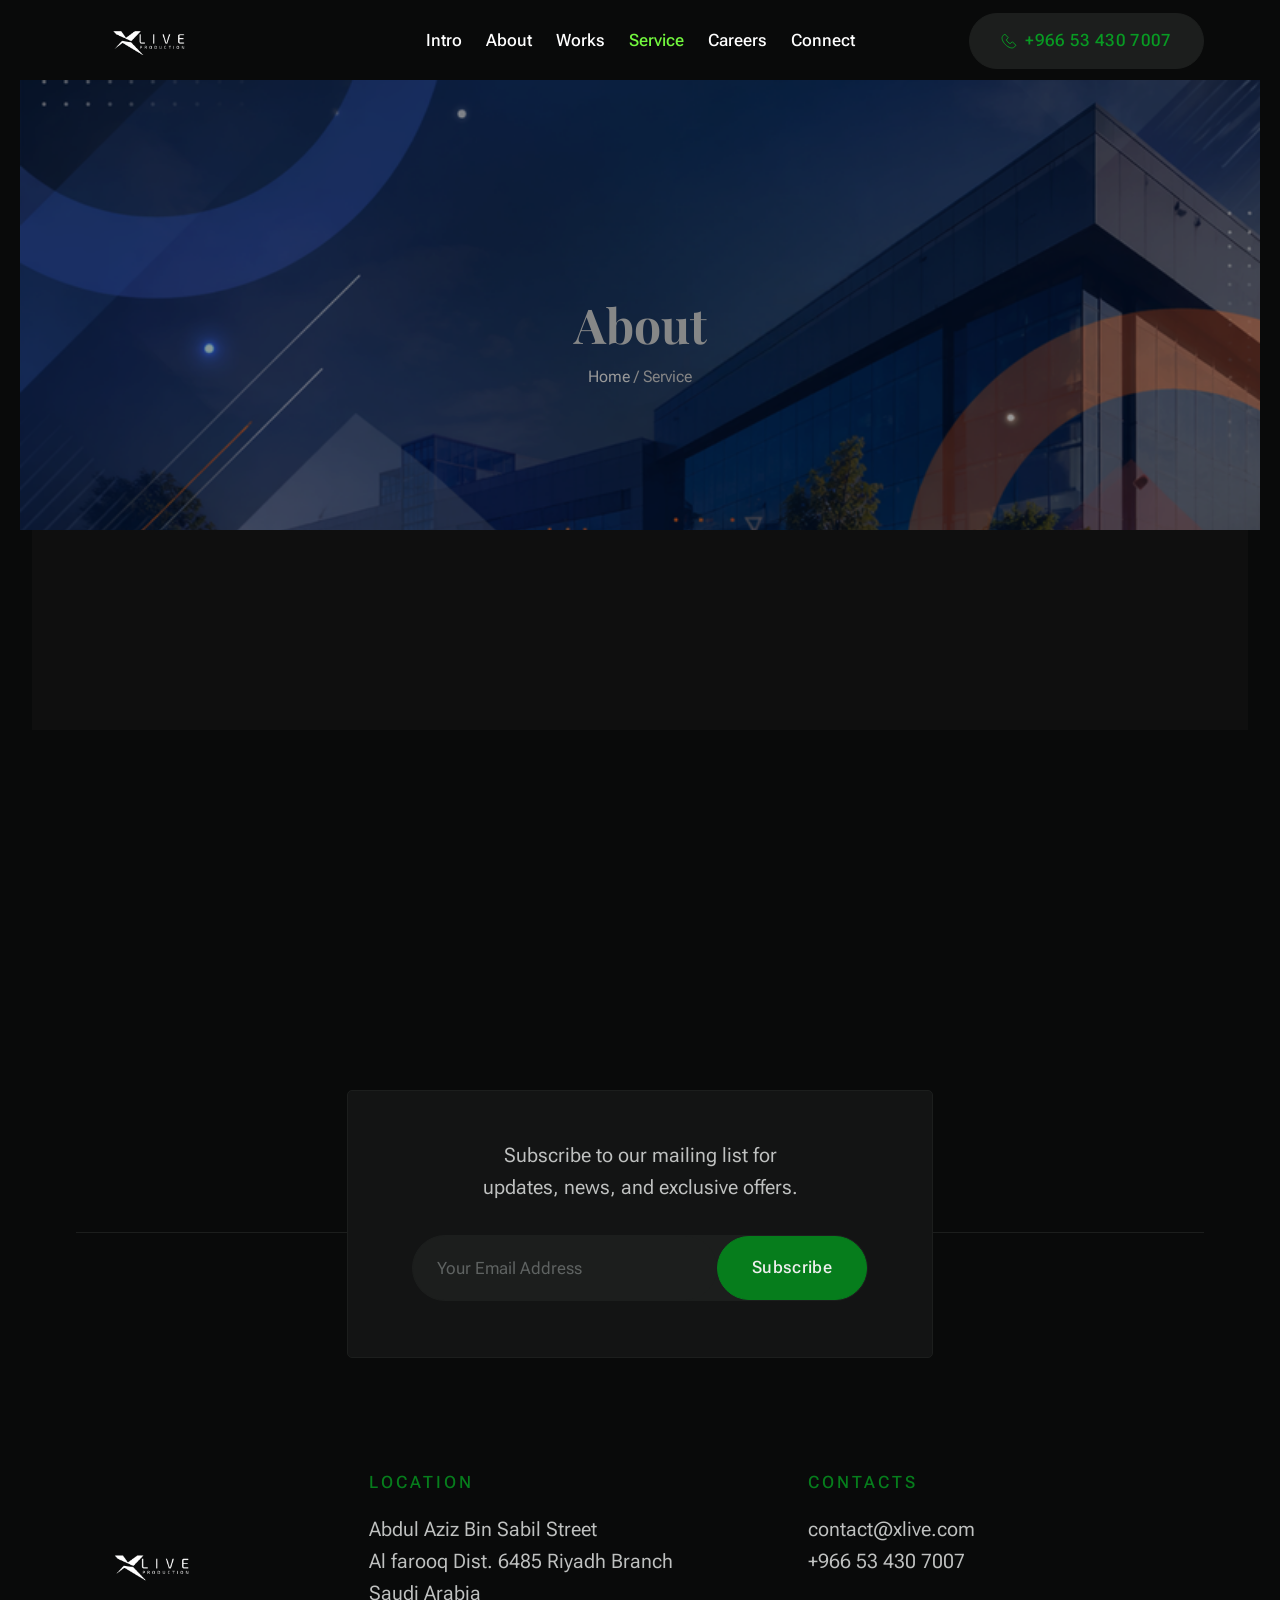
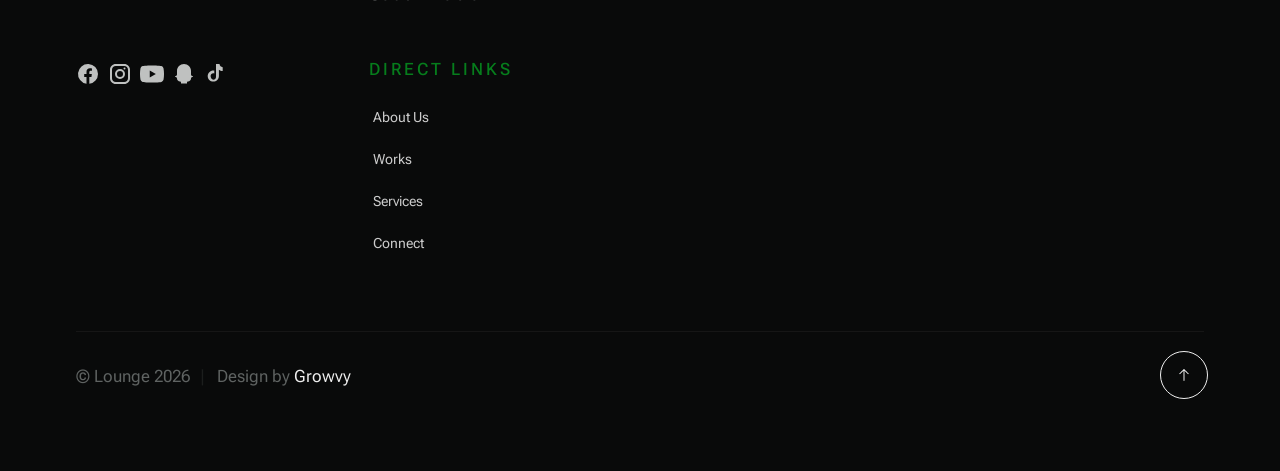
<file: service.html>
<!doctype html>
<html lang="en" class="no-js">
  <head>
    <!--- basic page needs
    ================================================== -->
    <meta charset="utf-8" />
    <meta name="viewport" content="width=device-width, initial-scale=1" />
    <title>X-LIVE</title>

  

    <!-- CSS
    ================================================== -->
    <link rel="stylesheet" href="css/vendor.css" />
    <link rel="stylesheet" href="css/styles.css" />

    <!-- fonts -->
    <link
      href="https://fonts.googleapis.com/css2?family=Poppins:wght@400;600&display=swap"
      rel="stylesheet"
    />

    <!-- favicons
    ================================================== -->
    <link rel="apple-touch-icon" sizes="180x180" href="apple-touch-icon.png" />
    <link rel="icon" type="image/png" sizes="32x32" href="favicon-32x32.png" />
    <link rel="icon" type="image/png" sizes="16x16" href="favicon-16x16.png" />
    <link rel="manifest" href="site.webmanifest" />
  </head>

  <body id="top">



    <!-- page wrap
    ================================================== -->
    <div id="page" class="s-pagewrap ss-home">
      <!-- # site header 
        ================================================== -->
      <header class="s-header">
        <div class="container s-header__content">
          <div class="s-header__block">
            <div class="header-logo">
              <a class="logo" href="index.html">
                <img src="assets/logo/logo-01.png" alt="Homepage" />
              </a>
            </div>
            <a class="header-menu-toggle" href="#0"><span>Menu</span></a>
          </div>
          <!-- end s-header__block -->

          <nav class="header-nav">
            <ul class="header-nav__links">
              <li >
                <a  href="index.html">Intro</a>
              </li>
              <li  ><a  href="about.html">About</a></li>

              <li><a  href="works.html">Works</a></li>
              <li class="current" ><a  href="service.html">Service</a></li>

              <li  ><a  href="careers.html">Careers</a></li>
              <li  ><a  href="connect.html">Connect</a></li>
            </ul>
            <!-- end header-nav__links -->

            <div class="header-contact">
              <a href="tel:+" class="header-contact__num btn">
                <svg
                  id="Layer_1"
                  data-name="Layer 1"
                  xmlns="http://www.w3.org/2000/svg"
                  viewBox="0 0 24 24"
                  stroke-width="1.5"
                  width="24"
                  height="24"
                  color="#000000"
                >
                  <defs>
                    <style>
                      .cls-6376396cc3a86d32eae6f0dc-1 {
                        fill: none;
                        stroke: currentColor;
                        stroke-miterlimit: 10;
                      }
                    </style>
                  </defs>
                  <path
                    class="cls-6376396cc3a86d32eae6f0dc-1"
                    d="M19.64,21.25c-2.54,2.55-8.38.83-13-3.84S.2,6.9,2.75,4.36L5.53,1.57,10.9,6.94l-2,2A2.18,2.18,0,0,0,8.9,12L12,15.1a2.18,2.18,0,0,0,3.07,0l2-2,5.37,5.37Z"
                  ></path>
                </svg>
                +966 53 430 7007
              </a>
            </div>
            <!-- end header-contact -->
          </nav>
          <!-- end header-nav -->
        </div>
        <!-- end s-header__content -->
      </header>
      <!-- end s-header -->

<!-- # banner -->
<section id="banner" class="s-banner target-section">
  
  <div class="banner-header">
    <img src="assets/img/banners/banner-1.png" alt="">
  </div>

  <!-- Overlay Content -->
  <div class="banner-content">
    <h1>About</h1>
    <nav class="breadcrumb">
      <a href="#">Home</a>
      <span> / </span>
      <span>Service</span>
    </nav>
  </div>

</section>
<!-- end s-banner -->

      <!-- # about
        ================================================== -->
      <section id="about" class="container s-about target-section"></section>
      <!-- end s-about -->

      <!-- # menu
        ================================================== -->
      <section id="menu" class="container s-menu target-section"></section>
      <!-- end s-menu -->

      <!-- # gallery
        ================================================== -->
      <section
        id="gallery"
        class="container s-gallery target-section"
      ></section>
      <!-- end s-gallery -->

      <!-- # testimonials
        ================================================== -->
      <section id="testimonials" class="container s-testimonials"></section>
      <!-- end s-testimonials -->

      <!-- # footer 
        ================================================== -->
      <footer id="footer" class="container s-footer">
        <div class="row s-footer__top row-x-center">
          <div class="column xl-6 lg-8 md-10 footer-block footer-newsletter">
            <h5>
              Subscribe to our mailing list for <br />
              updates, news, and exclusive offers.
            </h5>

            <div class="subscribe-form">
              <form id="mc-form" class="mc-form">
                <div class="mc-input-wrap">
                  <input
                    type="email"
                    name="EMAIL"
                    id="mce-EMAIL"
                    placeholder="Your Email Address"
                    title="The domain portion of the email address is invalid (the portion after the @)."
                    pattern="^([^\x00-\x20\x22\x28\x29\x2c\x2e\x3a-\x3c\x3e\x40\x5b-\x5d\x7f-\xff]+|\x22([^\x0d\x22\x5c\x80-\xff]|\x5c[\x00-\x7f])*\x22)(\x2e([^\x00-\x20\x22\x28\x29\x2c\x2e\x3a-\x3c\x3e\x40\x5b-\x5d\x7f-\xff]+|\x22([^\x0d\x22\x5c\x80-\xff]|\x5c[\x00-\x7f])*\x22))*\x40([^\x00-\x20\x22\x28\x29\x2c\x2e\x3a-\x3c\x3e\x40\x5b-\x5d\x7f-\xff]+|\x5b([^\x0d\x5b-\x5d\x80-\xff]|\x5c[\x00-\x7f])*\x5d)(\x2e([^\x00-\x20\x22\x28\x29\x2c\x2e\x3a-\x3c\x3e\x40\x5b-\x5d\x7f-\xff]+|\x5b([^\x0d\x5b-\x5d\x80-\xff]|\x5c[\x00-\x7f])*\x5d))*(\.\w{2,})+$"
                    required
                  />
                  <input
                    type="submit"
                    name="subscribe"
                    value="Subscribe"
                    class="btn btn--primary"
                  />
                  <!-- <div style="position: absolute; left: -5000px;" aria-hidden="true"><input type="text" name="b_cdb7b577e41181934ed6a6a44_9a91cfe7b3" tabindex="-1" value=""></div> -->
                </div>
                <div class="mc-status"></div>
              </form>
            </div>
            <!-- end subscribe-form -->
          </div>
          <!-- end footer-newsletter -->
        </div>
        <!-- end s-footer__top -->

        <div class="row s-footer__main">
          <div class="column xl-3 lg-12 footer-block s-footer__main-start">
            <div class="s-footer__logo">
              <a class="logo" href="index.html">
                <img src="assets/logo/logo-01.png" alt="Homepage" />
              </a>
            </div>

            <ul class="s-footer__social social-list">
              <!-- Facebook (already there, just update link) -->
              <li>
    <a href="https://facebook.com/yourpage" target="_blank">
        <svg width="24" height="24" viewBox="0 0 24 24" fill="currentColor">
            <path d="M22 12a10 10 0 1 0-11.5 9.87v-6.99h-2.3V12h2.3V9.8c0-2.27 1.35-3.52 3.42-3.52.99 0 2.02.18 2.02.18v2.22h-1.14c-1.13 0-1.48.7-1.48 1.42V12h2.52l-.4 2.88h-2.12v6.99A10 10 0 0 0 22 12z"/>
        </svg>
        <span class="u-screen-reader-text">Facebook</span>
    </a>
</li>

              <!-- Instagram (already there, update link) -->
              <li>
    <a href="https://instagram.com/yourusername" target="_blank">
        <svg width="24" height="24" viewBox="0 0 24 24" fill="currentColor">
            <path d="M7.75 2C4.57 2 2 4.57 2 7.75v8.5C2 19.43 4.57 22 7.75 22h8.5C19.43 22 22 19.43 22 16.25v-8.5C22 4.57 19.43 2 16.25 2h-8.5zm0 2h8.5C18.32 4 20 5.68 20 7.75v8.5c0 2.07-1.68 3.75-3.75 3.75h-8.5C5.68 20 4 18.32 4 16.25v-8.5C4 5.68 5.68 4 7.75 4zm8.75 1.5a1 1 0 1 0 0 2 1 1 0 0 0 0-2zM12 7a5 5 0 1 0 0 10 5 5 0 0 0 0-10zm0 2a3 3 0 1 1 0 6 3 3 0 0 1 0-6z"/>
        </svg>
        <span class="u-screen-reader-text">Instagram</span>
    </a>
</li>

              <!-- YouTube -->
              <li>
                <a href="https://youtube.com/yourchannel" target="_blank">
                  <svg
                    xmlns="http://www.w3.org/2000/svg"
                    width="24"
                    height="24"
                    viewBox="0 0 24 24"
                  >
                    <path
                      d="M23.498 6.186a2.978 2.978 0 0 0-2.097-2.11C19.505 3.5 12 3.5 12 3.5s-7.505 0-9.401.576A2.978 2.978 0 0 0 .502 6.186 31.36 31.36 0 0 0 0 12a31.36 31.36 0 0 0 .502 5.814 2.978 2.978 0 0 0 2.097 2.11C4.495 20.5 12 20.5 12 20.5s7.505 0 9.401-.576a2.978 2.978 0 0 0 2.097-2.11A31.36 31.36 0 0 0 24 12a31.36 31.36 0 0 0-.502-5.814zM9.75 15.568V8.432L15.818 12 9.75 15.568z"
                    />
                  </svg>
                  <span class="u-screen-reader-text">YouTube</span>
                </a>
              </li>

              <!-- Snapchat -->
              <li>
                <a href="https://snapchat.com/add/yourusername" target="_blank">
                  <svg
                    xmlns="http://www.w3.org/2000/svg"
                    width="24"
                    height="24"
                    viewBox="0 0 24 24"
                  >
                    <path
                      d="M12 2c3.866 0 7 3.134 7 7v3.5c0 .828.672 1.5 1.5 1.5.276 0 .5.224.5.5s-.224.5-.5.5c-.828 0-1.5.672-1.5 1.5 0 1.657-1.343 3-3 3-.5 0-1 .5-1 1v1H9v-1c0-.5-.5-1-1-1-1.657 0-3-1.343-3-3 0-.828-.672-1.5-1.5-1.5-.276 0-.5-.224-.5-.5s.224-.5.5-.5c.828 0 1.5-.672 1.5-1.5V9c0-3.866 3.134-7 7-7z"
                    />
                  </svg>
                  <span class="u-screen-reader-text">Snapchat</span>
                </a>
              </li>

              <!-- TikTok -->
              <li>
                <a href="https://tiktok.com/@yourusername" target="_blank">
                  <svg
                    xmlns="http://www.w3.org/2000/svg"
                    width="24"
                    height="24"
                    viewBox="0 0 24 24"
                  >
                    <path
                      d="M12 2h3.5c.2 1.7 1.5 3 3.2 3.2V9c-1.4 0-2.8-.5-3.8-1.3v6.3c0 3.1-2.5 5.6-5.6 5.6S3.7 17.1 3.7 14s2.5-5.6 5.6-5.6c.3 0 .7 0 1 .1v3c-.3-.1-.6-.2-1-.2-1.5 0-2.7 1.2-2.7 2.7S7.8 17.7 9.3 17.7s2.7-1.2 2.7-2.7V2z"
                    />
                  </svg>
                  <span class="u-screen-reader-text">TikTok</span>
                </a>
              </li>
            </ul>
            <!--end s-footer__social -->
          </div>
          <!-- end s-footer__main-start -->

          <div
            class="column xl-9 lg-12 s-footer__main-end grid-cols grid-cols--wrap"
          >
            <div class="grid-cols__column footer-block">
              <h6>Location</h6>
              <p>
                Abdul Aziz Bin Sabil Street<br>
Al farooq Dist. 6485 Riyadh Branch <br>
Saudi Arabia
              </p>
            </div>

            <div class="grid-cols__column footer-block">
              <h6>Contacts</h6>
              <ul class="link-list">
                <li><a href="mailto:#0">contact@xlive.com</a></li>
                <li><a href="tel:+2135551212">+966 53 430 7007</a></li>
              </ul>
            </div>

            <div class="grid-cols__column footer-block">
  <h6>Direct Links</h6>

  <ul class="footer-links">

    <li><a href="about.html">About Us</a></li>
    <li><a href="works.html">Works</a></li>
    <li><a href="service.html">Services</a></li>
    <li><a href="connect.html">Connect</a></li>
  </ul>
</div>
          </div>
          <!-- s-footer__main-end -->
        </div>
        <!-- end  s-footer__main-content -->

        <div class="row s-footer__bottom">
          <div class="column xl-6 lg-12">
            <p class="ss-copyright">
              <span>© Lounge 2026</span>
              <span
                >Design by
                <a href="https://growvyofficial.com/">Growvy</a></span
              >

              
            </p>
          </div>
        </div>
        <!-- end s-footer__bottom -->

        <div class="ss-go-top">
          <a class="smoothscroll" title="Back to Top" href="#top">
            <svg
              clip-rule="evenodd"
              fill-rule="evenodd"
              stroke-linejoin="round"
              stroke-miterlimit="2"
              viewBox="0 0 24 24"
              xmlns="http://www.w3.org/2000/svg"
            >
              <path
                d="m14.523 18.787s4.501-4.505 6.255-6.26c.146-.146.219-.338.219-.53s-.073-.383-.219-.53c-1.753-1.754-6.255-6.258-6.255-6.258-.144-.145-.334-.217-.524-.217-.193 0-.385.074-.532.221-.293.292-.295.766-.004 1.056l4.978 4.978h-14.692c-.414 0-.75.336-.75.75s.336.75.75.75h14.692l-4.979 4.979c-.289.289-.286.762.006 1.054.148.148.341.222.533.222.19 0 .378-.072.522-.215z"
                fill-rule="nonzero"
              />
            </svg>
          </a>
          <span>Back To Top</span>
        </div>
        <!-- end ss-go-top -->
      </footer>
      <!-- end s-footer -->
    </div>
    <!-- end page-wrap -->


  </body>
</html>
</file>
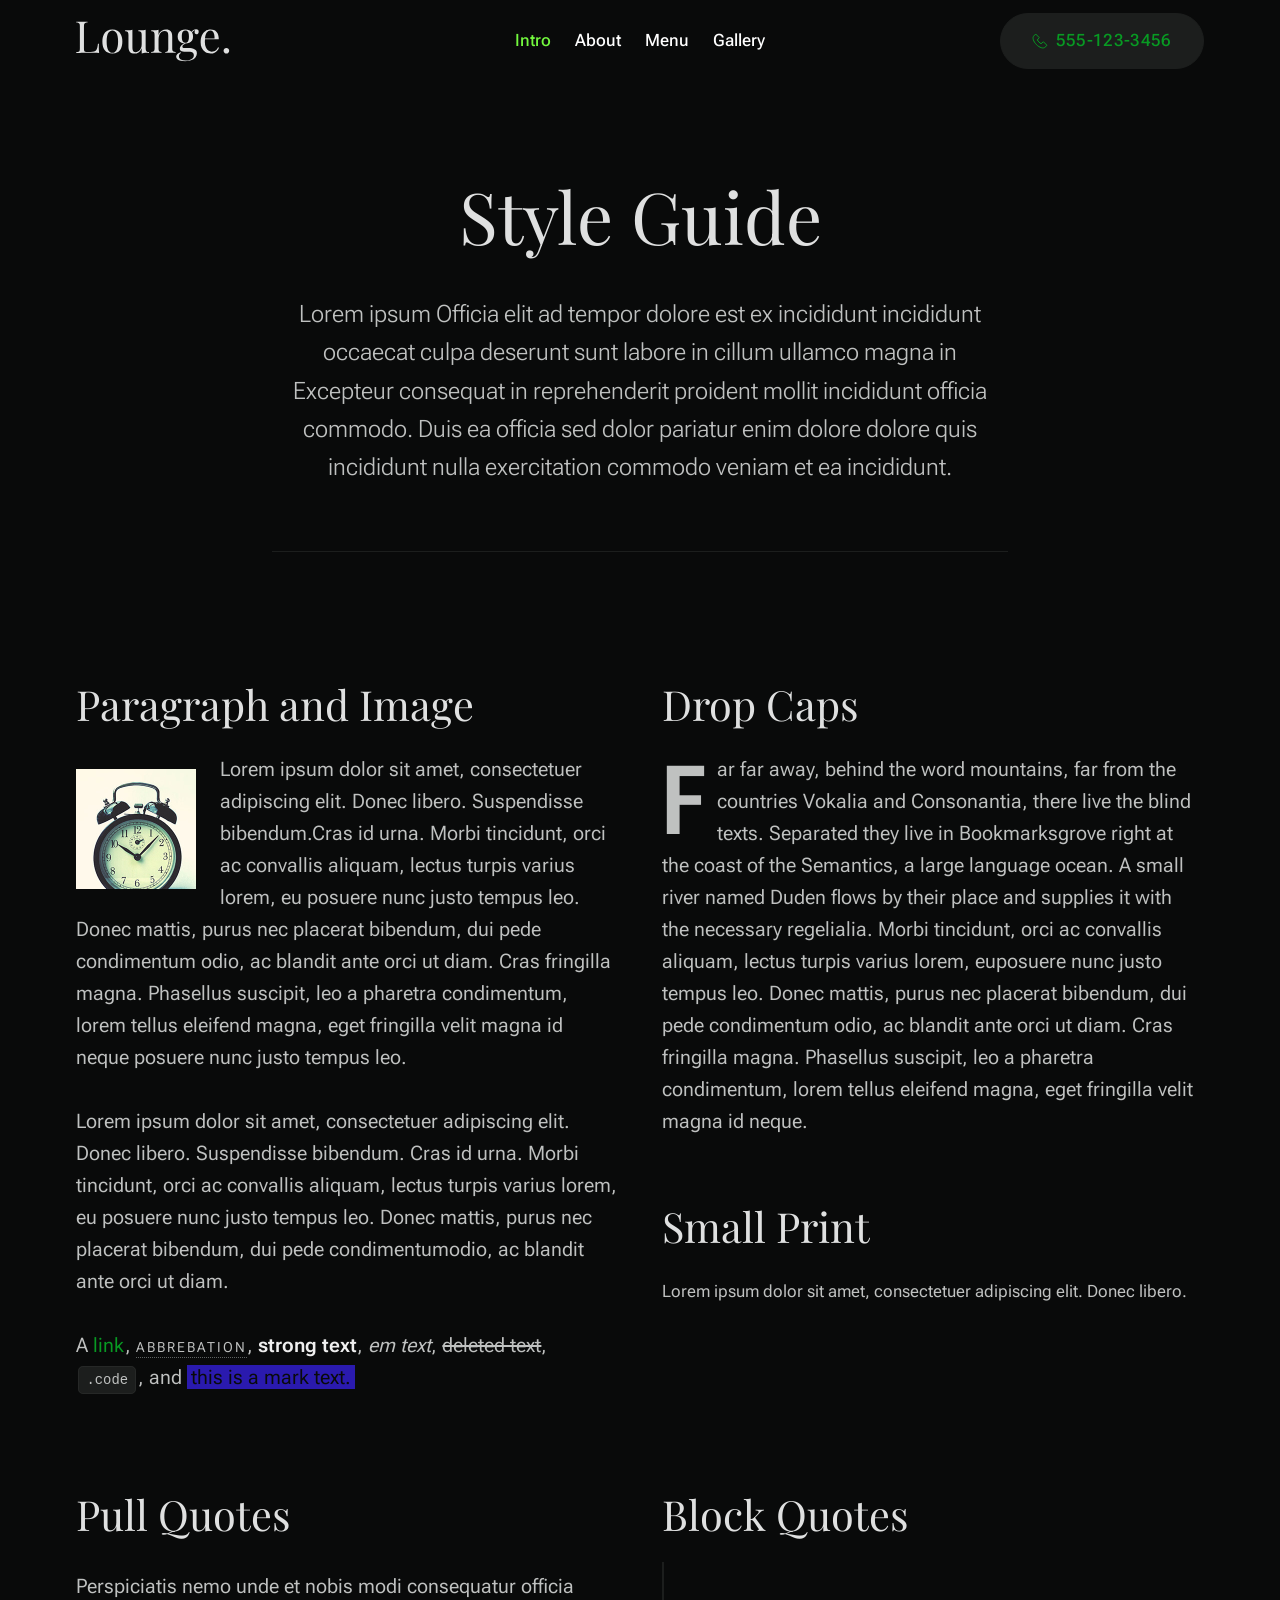
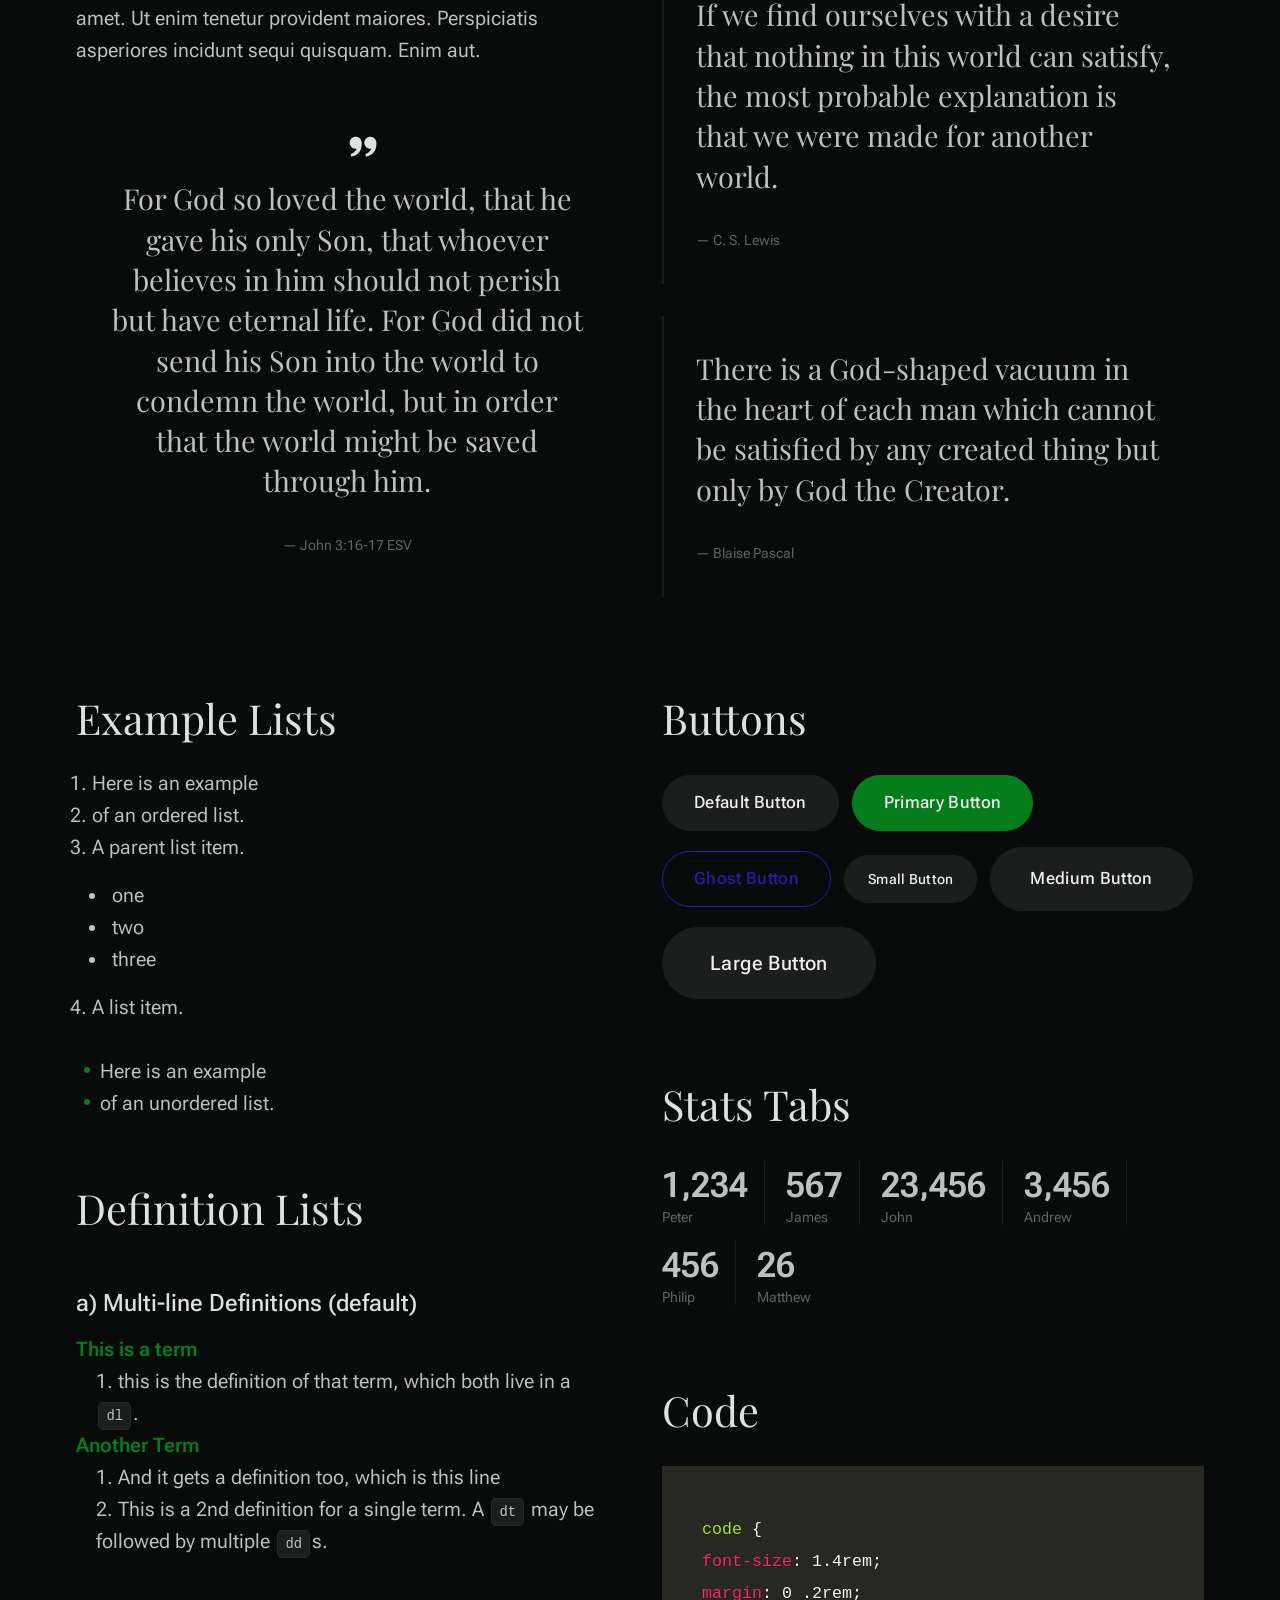
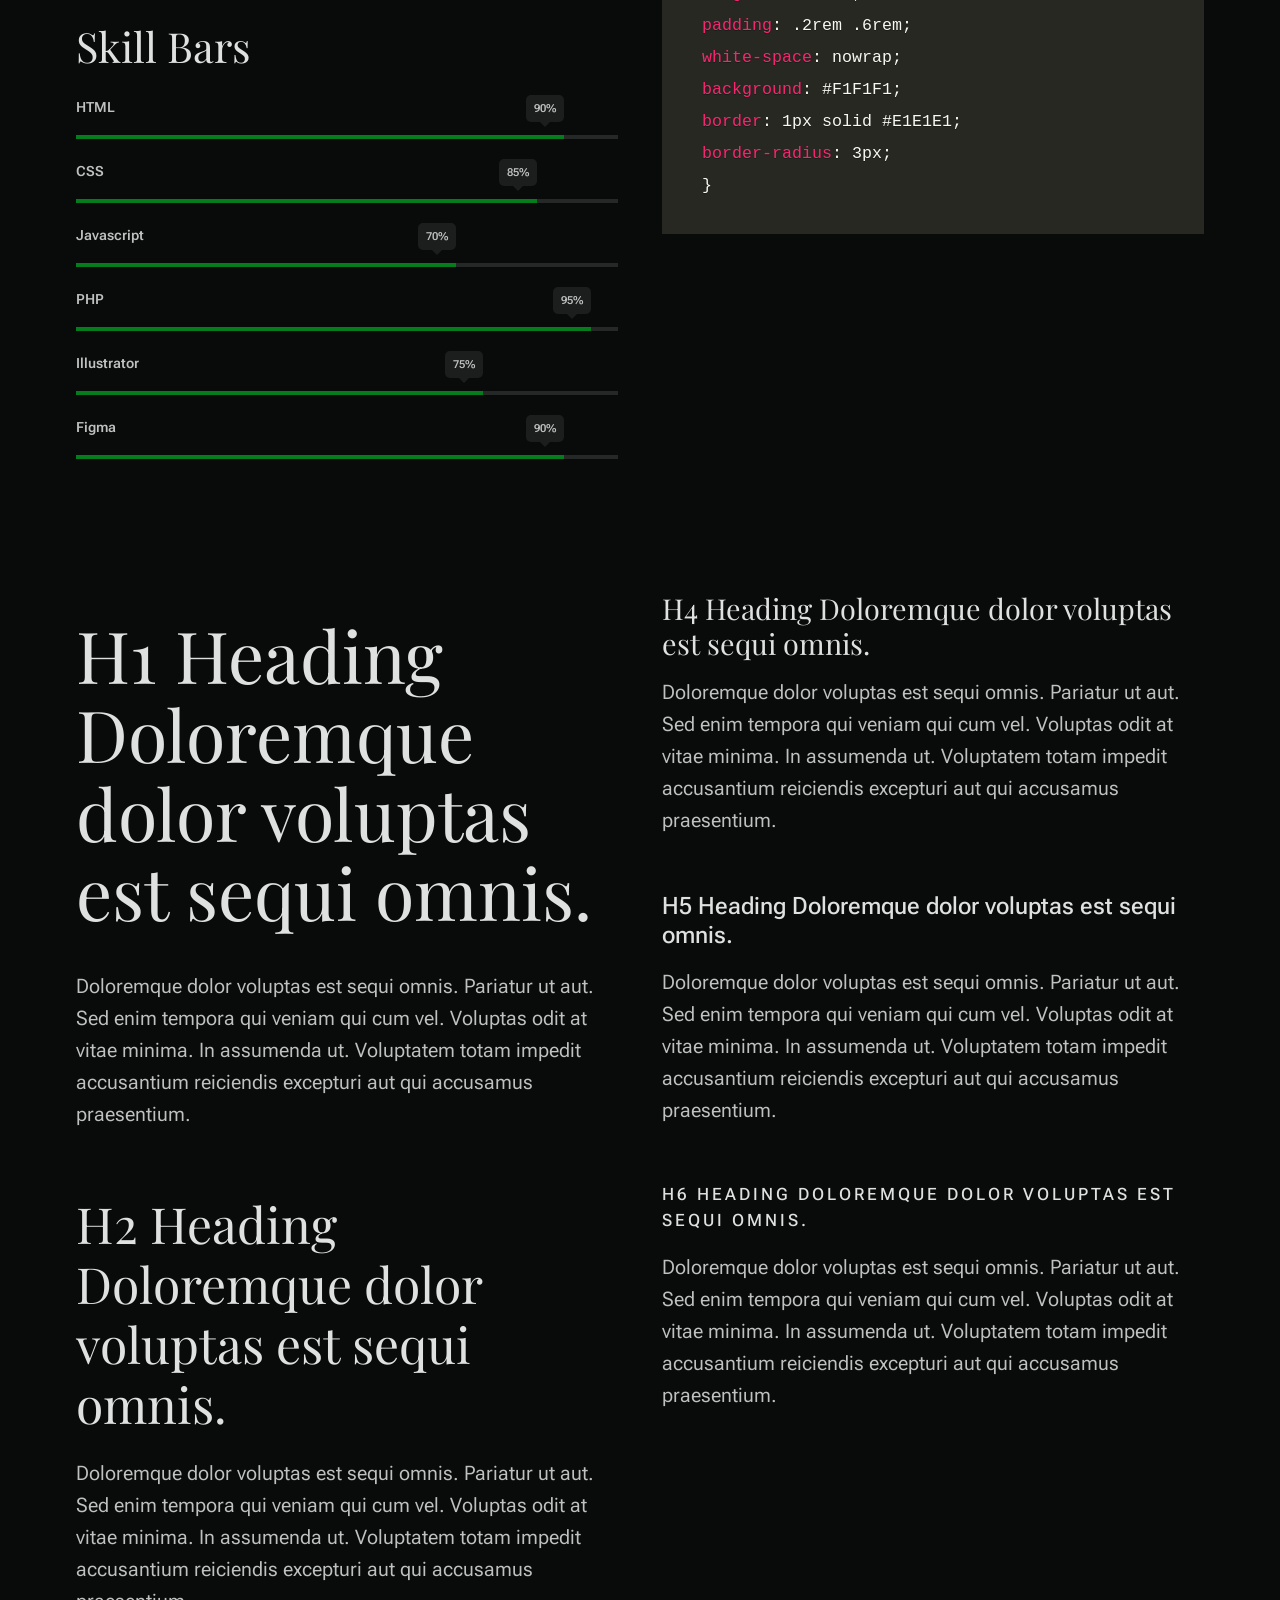
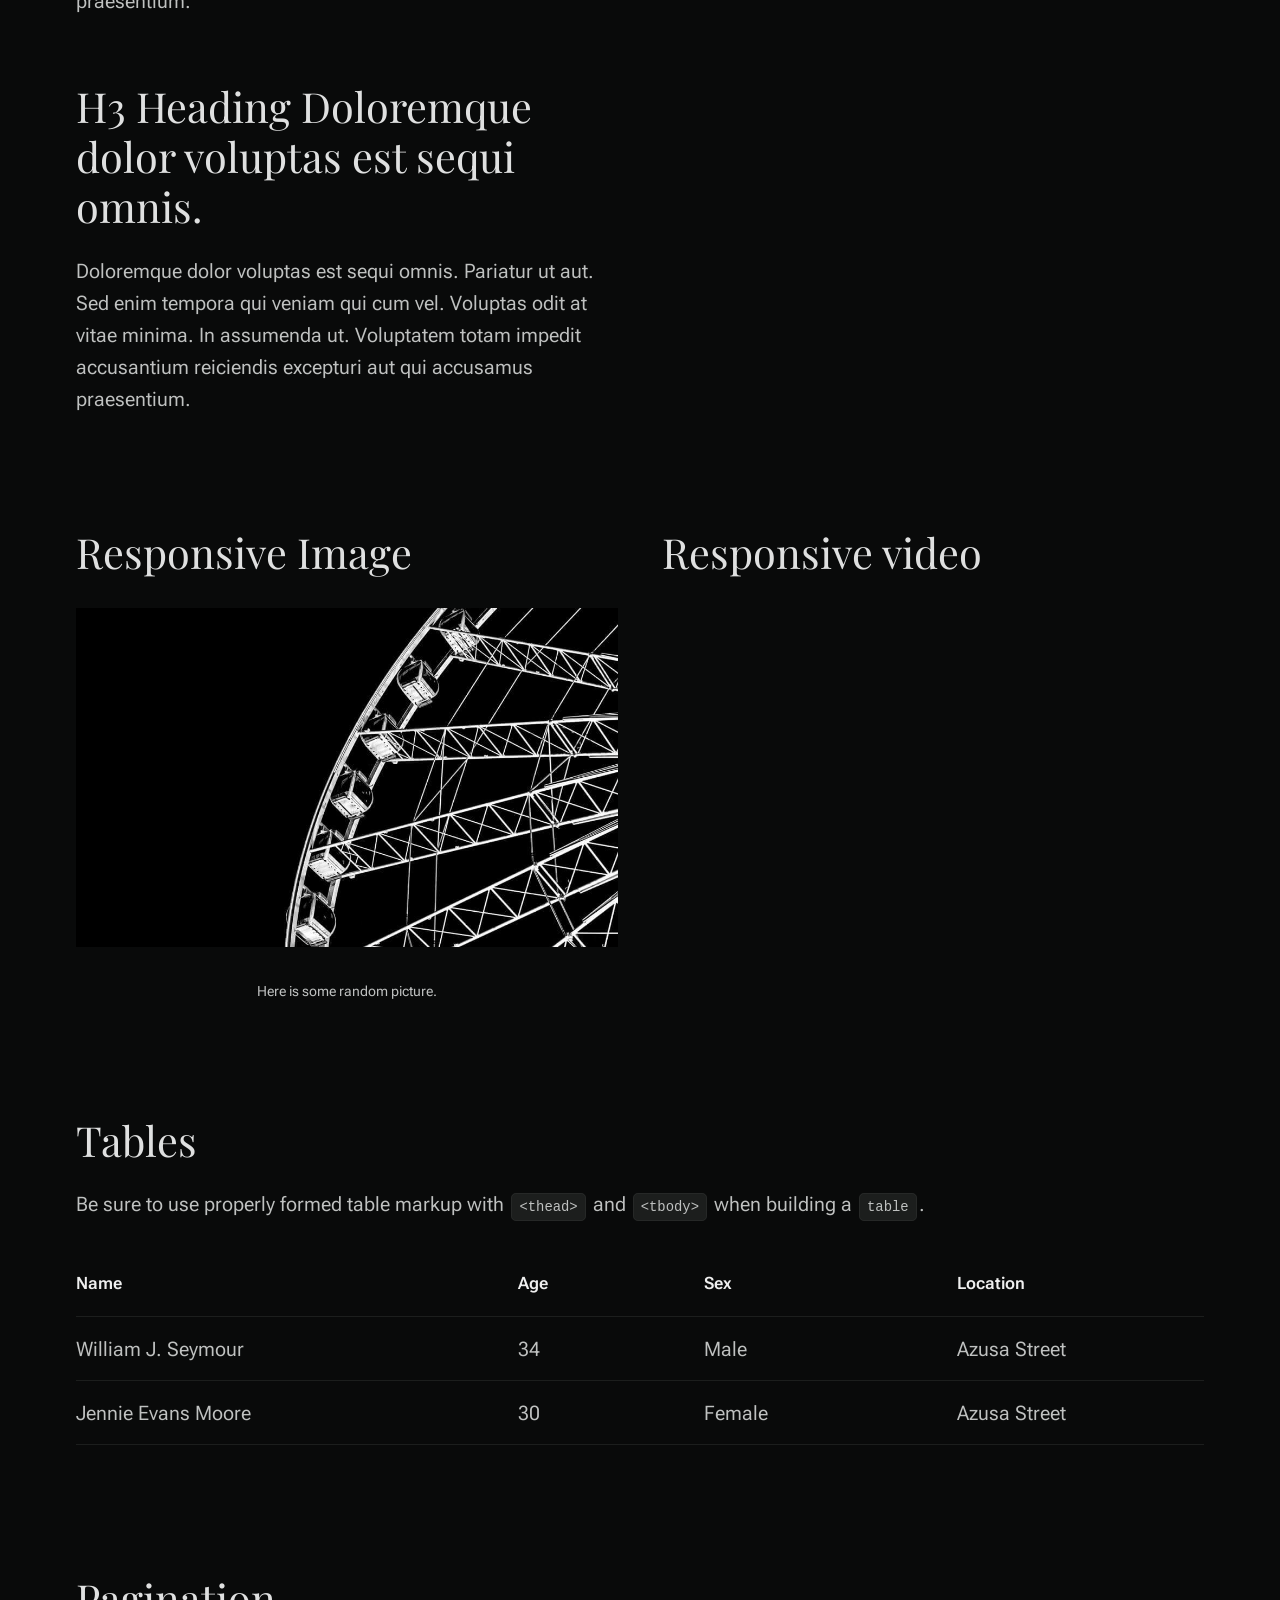
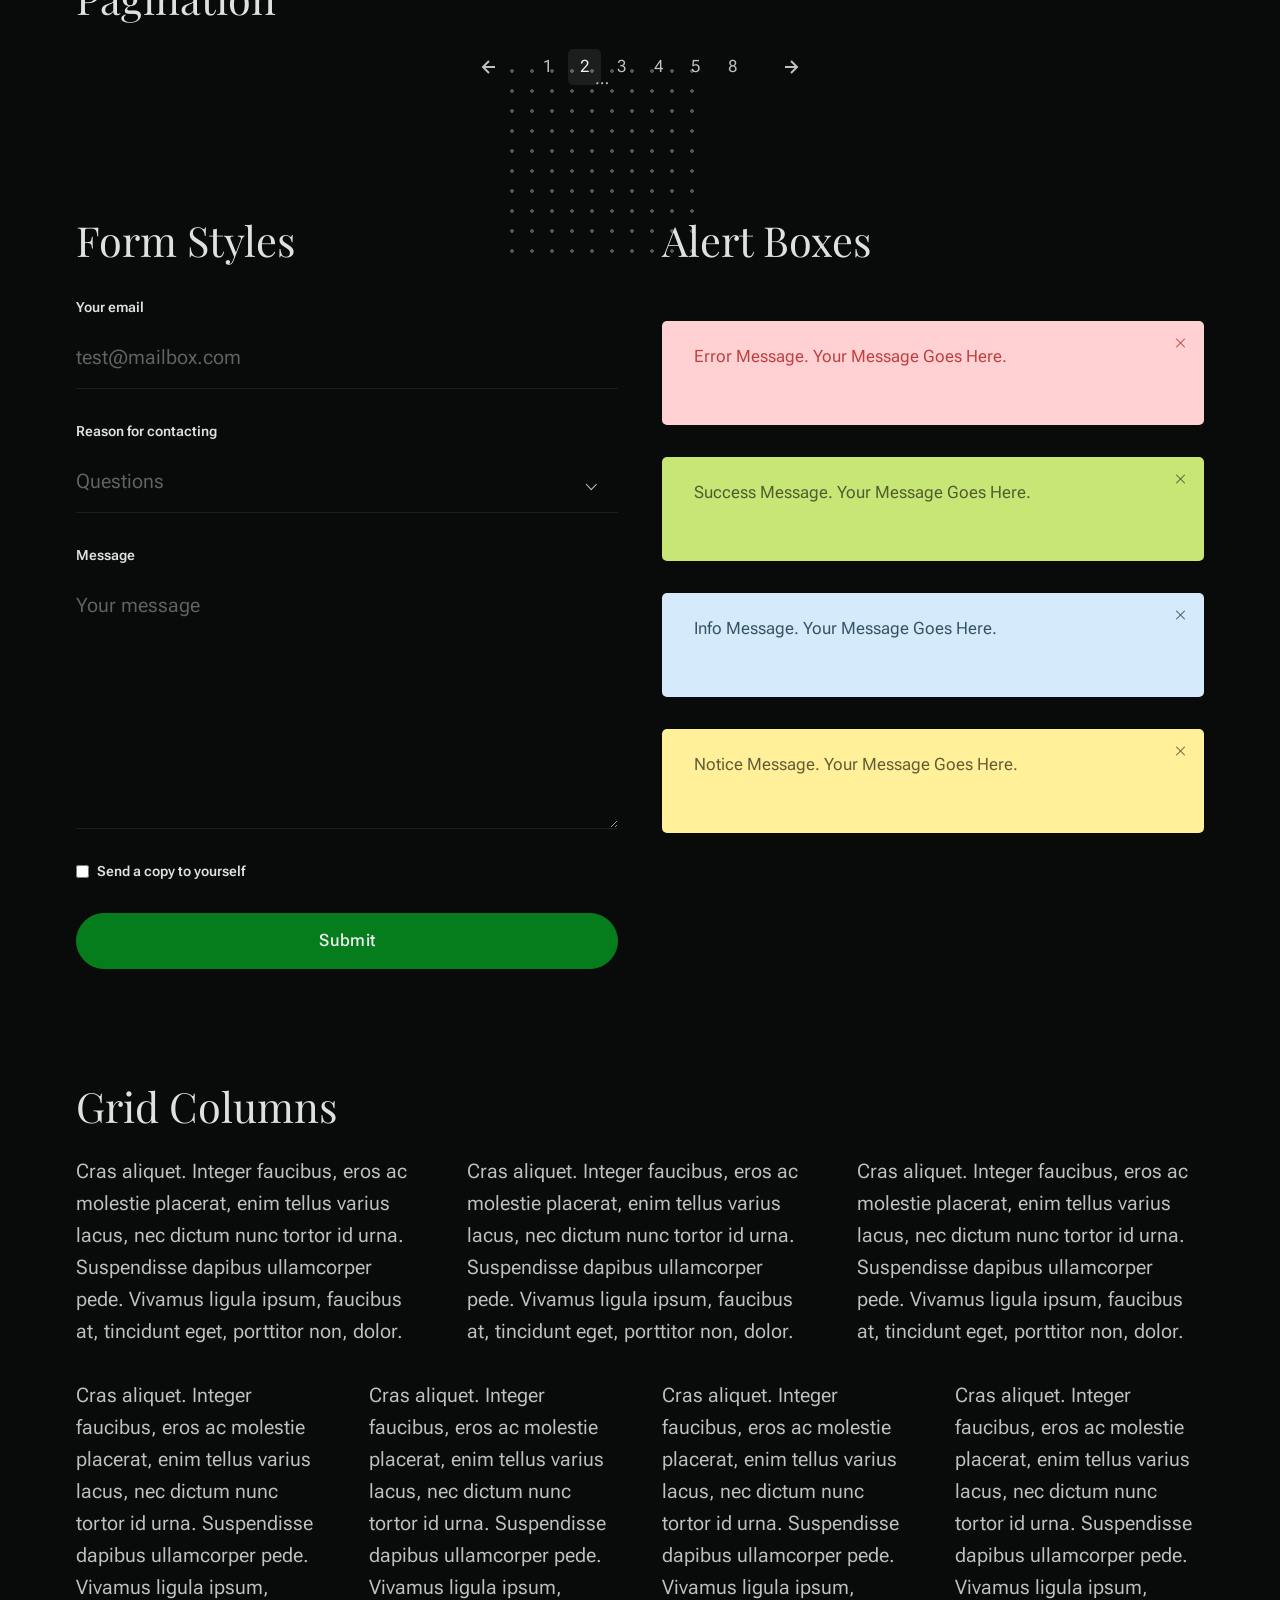
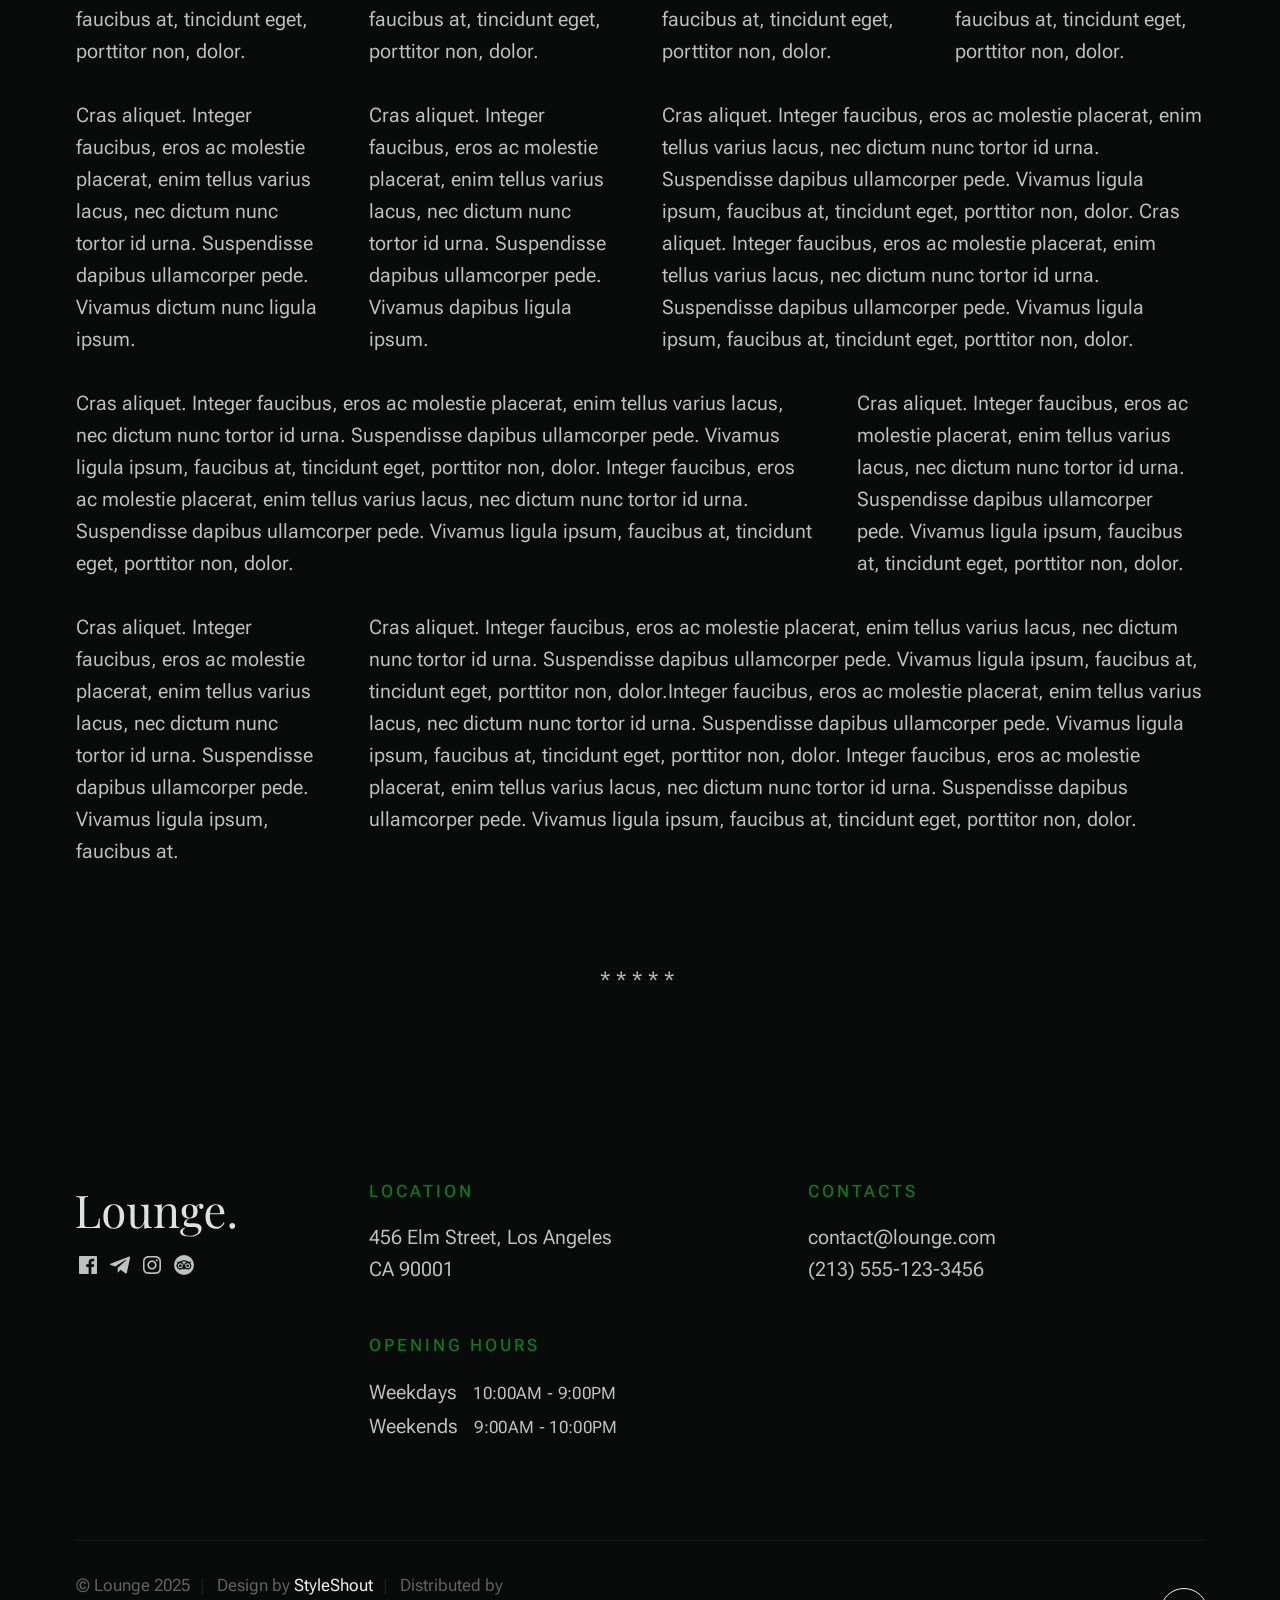
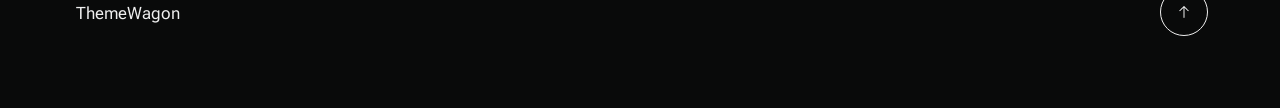
<file: styles.html>
<!DOCTYPE html>
<html lang="en" class="no-js" >
<head>

    <!--- basic page needs
    ================================================== -->
    <meta charset="utf-8">
    <meta name="viewport" content="width=device-width, initial-scale=1">
    <title>Styles - Lounge</title>

    <script>
        document.documentElement.classList.remove('no-js');
        document.documentElement.classList.add('js');
    </script>

    <!-- CSS
    ================================================== -->
    <link rel="stylesheet" href="css/vendor.css">
    <link rel="stylesheet" href="css/styles.css">

    <style>
        .s-pageheader {
            padding-top: var(--vspace-3);
        }
        .s-pagecontent {
            /* padding-bottom: var(--vspace-4); */
        }
    </style>

    <!-- favicons
    ================================================== -->
    <link rel="apple-touch-icon" sizes="180x180" href="apple-touch-icon.png">
    <link rel="icon" type="image/png" sizes="32x32" href="favicon-32x32.png">
    <link rel="icon" type="image/png" sizes="16x16" href="favicon-16x16.png">
    <link rel="manifest" href="site.webmanifest">

</head>


<body id="top">
    
    <!-- preloader
    ================================================== -->
    <div id="preloader">
        <div id="loader" class="dots-fade">
            <div></div>
            <div></div>
            <div></div>
        </div>
    </div>   

    <!-- page wrap
    ================================================== -->
    <div id="page" class="s-pagewrap">

        
        <!-- # site header 
        ================================================== -->
        <header class="s-header">

            <div class="container s-header__content">
                
                <div class="s-header__block">
                    <div class="header-logo">
                        <a class="logo" href="index.html">
                            <img src="images/logo.svg" alt="Homepage">
                        </a>
                    </div>
                    <a class="header-menu-toggle" href="#0"><span>Menu</span></a>
                </div> <!-- end s-header__block -->
            
                <nav class="header-nav">    
                    <ul class="header-nav__links">
                        <li class="current"><a class="smoothscroll" href="#intro">Intro</a></li>
                        <li><a class="smoothscroll" href="#about">About</a></li>
                        <li><a class="smoothscroll" href="#menu">Menu</a></li>
                        <li><a class="smoothscroll" href="#gallery">Gallery</a></li>
                    </ul> <!-- end header-nav__links -->  
                    
                    <div class="header-contact">
                        <a href="tel:+" class="header-contact__num btn">
                            <svg id="Layer_1" data-name="Layer 1" xmlns="http://www.w3.org/2000/svg" viewBox="0 0 24 24" stroke-width="1.5" width="24" height="24" color="#000000"><defs><style>.cls-6376396cc3a86d32eae6f0dc-1{fill:none;stroke:currentColor;stroke-miterlimit:10;}</style></defs><path class="cls-6376396cc3a86d32eae6f0dc-1" d="M19.64,21.25c-2.54,2.55-8.38.83-13-3.84S.2,6.9,2.75,4.36L5.53,1.57,10.9,6.94l-2,2A2.18,2.18,0,0,0,8.9,12L12,15.1a2.18,2.18,0,0,0,3.07,0l2-2,5.37,5.37Z"></path></svg>
                            555-123-3456
                        </a>
                    </div> <!-- end header-contact -->
                </nav> <!-- end header-nav -->         
            
            </div> <!-- end s-header__content -->

        </header> <!-- end s-header -->

        
        <!-- # main content
        ================================================== -->
        <article class="s-content container">

            <!-- ## pageheader -->
            <div class="row s-pageheader row-x-center">
                <div class="column xl-8 lg-10 md-12 s-pageheader__content u-text-center">
                    <h1>                        
                        Style Guide
                    </h1> 
                    
                    <p class="lead">Lorem ipsum Officia elit ad tempor dolore est ex incididunt incididunt occaecat culpa deserunt 
                    sunt labore in cillum ullamco magna in Excepteur consequat in reprehenderit proident mollit incididunt officia commodo.
                    Duis ea officia sed dolor pariatur enim dolore dolore quis incididunt nulla exercitation commodo veniam et ea incididunt.
                    </p>

                    <hr>
                </div>
            </div> <!-- end s-pageheader -->
            
            <!-- ## pagecontent -->
            <section class="s-pagecontent">                
        
                <div class="row">
        
                    <div class="column xl-6 md-12">
        
                        <h3>Paragraph and Image</h3>
        
                        <p><a href="#"><img width="120" height="120" class="u-pull-left" alt="sample-image" src="images/sample-image.jpg"></a>
                        Lorem ipsum dolor sit amet, consectetuer adipiscing elit. Donec libero. Suspendisse bibendum.Cras id urna. Morbi 
                        tincidunt, orci ac convallis aliquam, lectus turpis varius lorem, eu posuere nunc justo tempus leo. Donec mattis, 
                        purus nec placerat bibendum, dui pede condimentum odio, ac blandit ante orci ut diam. Cras fringilla magna. 
                        Phasellus suscipit, leo a pharetra condimentum, lorem tellus eleifend magna, eget fringilla velit magna id 
                        neque posuere nunc justo tempus leo. </p>
        
                        <p>
                        Lorem ipsum dolor sit amet, consectetuer adipiscing elit. Donec libero. Suspendisse bibendum. Cras id urna. 
                        Morbi tincidunt, orci ac convallis aliquam, lectus turpis varius lorem, eu posuere nunc justo tempus leo. 
                        Donec mattis, purus nec placerat bibendum, dui pede condimentumodio, ac blandit ante orci ut diam.	
                        </p>
        
                        <p>A <a href="#">link</a>,
                        <abbr title="this really isn't a very good description">abbrebation</abbr>,
                        <strong>strong text</strong>,
                        <em>em text</em>,
                        <del>deleted text</del>,                         
                        <code>.code</code>, and
                        <mark>this is a mark text.</mark>
                        </p>
        
                    </div>
        
                    <div class="column xl-6 md-12">
        
                        <h3>Drop Caps</h3>
        
                        <p class="drop-cap">Far far away, behind the word mountains, far from the countries Vokalia and Consonantia,
                        there live the blind texts. Separated they live in Bookmarksgrove right at the coast of the
                        Semantics, a large language ocean. A small river named Duden flows by their place and supplies it with the 
                        necessary regelialia. Morbi tincidunt, orci ac convallis aliquam, lectus turpis varius lorem, 
                        euposuere nunc justo tempus leo. Donec mattis, purus nec placerat bibendum, dui pede condimentum odio, 
                        ac blandit ante orci ut diam. Cras fringilla magna. Phasellus suscipit, leo a pharetra condimentum, 
                        lorem tellus eleifend magna, eget fringilla velit magna id neque.
                        </p>
        
                        <h3>Small Print</h3>
        
                        <p><small>Lorem ipsum dolor sit amet, consectetuer adipiscing elit. Donec libero.</small></p>                    
                 
                    </div>
        
                </div> <!-- end row -->
        
                <div class="row">
        
                    <div class="column xl-6 md-12">
        
                        <h3 class="u-add-bottom">Pull Quotes</h3>
        
                        <p>
                        Perspiciatis nemo unde et nobis modi consequatur officia amet. Ut enim 
                        tenetur provident maiores. Perspiciatis asperiores incidunt sequi 
                        quisquam. Enim aut. 
                        </p>
        
                        <figure class="pull-quote">
                            <blockquote>                                

                                <p>
                                For God so loved the world, that he gave his only Son, that whoever believes in 
                                him should not perish but have eternal life. For God did not send his Son into 
                                the world to condemn the world, but in order that the world might be 
                                saved through him.
                                </p>
            
                                <footer>
                                    <cite>
                                        John 3:16-17 ESV
                                    </cite>
                                </footer>
                            </blockquote>
                        </figure>        
        
                    </div>
        
                    <div class="column xl-6 md-12">
        
                        <h3 class="h-add-bottom">Block Quotes</h3>
        
                        <blockquote cite="http://where-i-got-my-info-from.com">
                            <p>
                            If we find ourselves with a desire that nothing in this world can satisfy, 
                            the most probable explanation is that we were made for another world.
                            </p>
    
                            <footer>
                                <cite>
                                    <a href="#0">C. S. Lewis</a>
                                </cite>
                            </footer>        
                        </blockquote>
        
                        <blockquote>
                            <p>There is a God-shaped vacuum in the heart of each man which cannot be satisfied 
                            by any created thing but only by God the Creator.</p>
        
                            <footer>
                                <cite>Blaise Pascal</cite>
                            </footer>        
                        </blockquote>
        
                    </div>
        
                </div> <!-- end row -->
        
                <div class="row u-add-half-bottom">
        
                    <div class="column xl-6 md-12">
        
                        <h3>Example Lists</h3>
        
                        <ol>
                            <li>Here is an example</li>
                            <li>of an ordered list.</li>
                            <li>A parent list item.
                                <ul>
                                    <li>one</li>
                                    <li>two</li>
                                    <li>three</li>
                                </ul>
                                </li>
                                <li>A list item.</li>
                            </ol>
        
                        <ul class="disc">
                            <li>Here is an example</li>
                            <li>of an unordered list.</li>
                        </ul>
        
                        <h3>Definition Lists</h3>
        
                        <h5>a) Multi-line Definitions (default) </h5>
        
                        <dl class="dictionary-style">
                            <dt><strong>This is a term</strong></dt>
                                <dd>this is the definition of that term, which both live in a <code>dl</code>.</dd>
                            <dt><strong>Another Term</strong></dt>
                                <dd>And it gets a definition too, which is this line</dd>
                                <dd>This is a 2<sup>nd</sup> definition for a single term. A <code>dt</code> may be followed by multiple <code>dd</code>s.</dd>
                        </dl>
        
                        <h3 class="u-add-bottom">Skill Bars</h3>
        
                        <ul class="skill-bars">
                            <li>
                            <div class="progress percent90"><span>90%</span></div>
                            <strong>HTML</strong>
                            </li>
                            <li>
                            <div class="progress percent85"><span>85%</span></div>
                            <strong>CSS</strong>
                            </li>
                            <li>
                            <div class="progress percent70"><span>70%</span></div>
                            <strong>Javascript</strong>
                            </li>
                            <li>
                            <div class="progress percent95"><span>95%</span></div>
                            <strong>PHP</strong>
                            </li>
                            <li>
                            <div class="progress percent75"><span>75%</span></div>
                            <strong>Illustrator</strong>
                            </li>
                            <li>
                            <div class="progress percent90"><span>90%</span></div>
                            <strong>Figma</strong>
                            </li>
                        </ul>
        
                    </div>
        
                    <div class="column xl-6 md-12">
        
                        <h3 class="u-add-bottom">Buttons</h3>
        
                        <p>
                            <a class="btn" href="#0">Default Button</a>
                            <a class="btn btn--primary" href="#0">Primary Button</a>
                            <a class="btn btn--ghost" href="#0">Ghost Button</a>
                            <a class="btn btn--small" href="#0">Small Button</a>
                            <a class="btn btn--medium" href="#0">Medium Button</a>
                            <a class="btn btn--large" href="#0">Large Button</a>  
                        </p>
        
                        <h3>Stats Tabs</h3>
        
                        <ul class="stats-tabs">
                            <li><a href="#0">1,234 <em>Peter</em></a></li>
                            <li><a href="#0">567 <em>James</em></a></li>
                            <li><a href="#0">23,456 <em>John</em></a></li>
                            <li><a href="#0">3,456 <em>Andrew</em></a></li>
                            <li><a href="#0">456 <em>Philip</em></a></li>
                            <li><a href="#0">26 <em>Matthew</em></a></li>
                        </ul>
        
                        <h3 class="u-add-bottom">Code</h3>
        
<pre><code class="language-css">
    code {
    font-size: 1.4rem;
    margin: 0 .2rem;
    padding: .2rem .6rem;
    white-space: nowrap;
    background: #F1F1F1;
    border: 1px solid #E1E1E1;	
    border-radius: 3px;
    }
</code></pre>
        
                    </div>
        
                </div> <!-- end row -->
        
                <div class="row u-add-half-bottom">
        
                    <div class="column xl-6 md-12">
                            
                        <h1>H1 Heading Doloremque dolor voluptas est sequi omnis.</h1>
                        <p>Doloremque dolor voluptas est sequi omnis. Pariatur ut aut. Sed enim tempora qui veniam qui cum vel. 
                        Voluptas odit at vitae minima. In assumenda ut. Voluptatem totam impedit accusantium reiciendis excepturi aut qui accusamus praesentium.</p>
        
                        <h2>H2 Heading Doloremque dolor voluptas est sequi omnis.</h2>
                        <p>Doloremque dolor voluptas est sequi omnis. Pariatur ut aut. Sed enim tempora qui veniam qui cum vel. 
                        Voluptas odit at vitae minima. In assumenda ut. Voluptatem totam impedit accusantium reiciendis excepturi aut qui accusamus praesentium.</p>
        
                        <h3>H3 Heading Doloremque dolor voluptas est sequi omnis.</h3>
                        <p>Doloremque dolor voluptas est sequi omnis. Pariatur ut aut. Sed enim tempora qui veniam qui cum vel. 
                        Voluptas odit at vitae minima. In assumenda ut. Voluptatem totam impedit accusantium reiciendis excepturi aut qui accusamus praesentium.</p>
                                
                    </div>
        
                    <div class="column xl-6 md-12">
                        <h4>H4 Heading Doloremque dolor voluptas est sequi omnis.</h4>
                        <p>Doloremque dolor voluptas est sequi omnis. Pariatur ut aut. Sed enim tempora qui veniam qui cum vel. 
                        Voluptas odit at vitae minima. In assumenda ut. Voluptatem totam impedit accusantium reiciendis excepturi aut qui accusamus praesentium.</p>
        
                        <h5>H5 Heading Doloremque dolor voluptas est sequi omnis.</h5>
                        <p>Doloremque dolor voluptas est sequi omnis. Pariatur ut aut. Sed enim tempora qui veniam qui cum vel. 
                        Voluptas odit at vitae minima. In assumenda ut. Voluptatem totam impedit accusantium reiciendis excepturi aut qui accusamus praesentium.</p>
        
                        <h6>H6 Heading Doloremque dolor voluptas est sequi omnis.</h6>
                        <p>Doloremque dolor voluptas est sequi omnis. Pariatur ut aut. Sed enim tempora qui veniam qui cum vel. 
                        Voluptas odit at vitae minima. In assumenda ut. Voluptatem totam impedit accusantium reiciendis excepturi aut qui accusamus praesentium.</p>
    
                    </div>
        
                </div> <!-- end row -->
        
                <div class="row u-add-half-bottom">
        
                    <div class="column xl-6 md-12">        
                        <h3 class="u-add-bottom">Responsive Image</h3>
        
                        <figure>
                            <img src="images/wheel-500.jpg" 
                                 srcset="images/wheel-1000.jpg 1000w, 
                                 images/wheel-500.jpg 500w" 
                                 sizes="(max-width: 1000px) 100vw, 1000px" alt="">
        
                            <figcaption>
                                Here is some random picture.
                            </figcaption>
                        </figure>        
                    </div>
        
                    <div class="column xl-6 md-12">        
                        <h3 class="u-add-bottom">Responsive video</h3>
        
                        <div class="video-container">
                        <!-- <iframe src="https://player.vimeo.com/video/14592941?color=00a650&title=0&byline=0&portrait=0" width="500" height="281" frameborder="0" webkitallowfullscreen mozallowfullscreen allowfullscreen></iframe>  -->
                            <iframe width="560" height="315" src="https://www.youtube.com/embed/tfxgjwLSq_E?si=irgF6oGjYZfMnIiN&amp;controls=0" title="YouTube video player" frameborder="0" allow="accelerometer; autoplay; clipboard-write; encrypted-media; gyroscope; picture-in-picture; web-share" referrerpolicy="strict-origin-when-cross-origin" allowfullscreen></iframe>
                        </div>        
                    </div>
                    
                </div> <!-- end row -->
        
                <div class="row u-add-bottom">
        
                    <div class="column xl-12">
        
                        <h3>Tables</h3>
                        <p>Be sure to use properly formed table markup with <code>&lt;thead&gt;</code> and <code>&lt;tbody&gt;</code> when building a <code>table</code>.</p>
        
                        <div class="table-responsive">
        
                            <table>
                                    <thead>
                                    <tr>
                                        <th>Name</th>
                                        <th>Age</th>
                                        <th>Sex</th>
                                        <th>Location</th>
                                    </tr>
                                    </thead>
                                    <tbody>
                                    <tr>
                                        <td>William J. Seymour</td>
                                        <td>34</td>
                                        <td>Male</td>
                                        <td>Azusa Street</td>
                                    </tr>
                                    <tr>
                                        <td>Jennie Evans Moore</td>
                                        <td>30</td>
                                        <td>Female</td>
                                        <td>Azusa Street</td>
                                    </tr>
                                    </tbody>
                            </table>
        
                        </div>
        
                    </div>
                    
                </div> <!-- end row -->
        
                <div class="row">
        
                    <div class="column xl-12">
                        <h3>Pagination</h3>
        
                        <nav class="pgn">
                            <ul>
                                <li>
                                    <a class="pgn__prev" href="#0">
                                        <svg xmlns="http://www.w3.org/2000/svg" width="24" height="24" viewBox="0 0 24 24"><path d="M12.707 17.293L8.414 13H18v-2H8.414l4.293-4.293-1.414-1.414L4.586 12l6.707 6.707z"/></svg>
                                    </a>
                                </li>
                                <li><a class="pgn__num" href="#0">1</a></li>
                                <li><span class="pgn__num current">2</span></li>
                                <li><a class="pgn__num" href="#0">3</a></li>
                                <li><a class="pgn__num" href="#0">4</a></li>
                                <li><a class="pgn__num" href="#0">5</a></li>
                                <li><span class="pgn__num dots">…</span></li>
                                <li><a class="pgn__num" href="#0">8</a></li>
                                <li>
                                    <a class="pgn__next" href="#0">
                                        <svg xmlns="http://www.w3.org/2000/svg" width="24" height="24" viewBox="0 0 24 24"><path d="M11.293 17.293l1.414 1.414L19.414 12l-6.707-6.707-1.414 1.414L15.586 11H6v2h9.586z"/></svg>
                                    </a>
                                </li>
                            </ul>
                        </nav>
                    </div>
        
                </div> <!-- end row -->
        
                <div class="row">
        
                    <div class="column xl-6 md-12">
        
                        <h3 class="u-add-bottom">Form Styles</h3>
        
                        <form>
                            <div>
                                <label for="sampleInput">Your email</label>
                                <input class="u-fullwidth" type="email" placeholder="test@mailbox.com" id="sampleInput">
                            </div>
                            <div>
                                <label for="sampleRecipientInput">Reason for contacting</label>
                                <div class="ss-custom-select">
                                    <select class="u-fullwidth" id="sampleRecipientInput">
                                        <option value="Option 1">Questions</option>
                                        <option value="Option 2">Report</option>
                                        <option value="Option 3">Others</option>
                                    </select>
                                </div>
                            </div>
                            
                            <label for="exampleMessage">Message</label>
                            <textarea class="u-fullwidth" placeholder="Your message" id="exampleMessage"></textarea>
        
                            <label class="u-add-bottom">
                                <input type="checkbox">
                                <span class="label-text">Send a copy to yourself</span>
                            </label>
                        
                            <input class="btn--primary u-fullwidth" type="submit" value="Submit">
                        </form>
        
                    </div>
        
                    <div class="column xl-6 md-12">
        
                        <h3>Alert Boxes</h3>
        
                        <br>
                        
                        <div class="alert-box alert-box--error">
                            <p>Error Message. Your Message Goes Here.</p>
                            <span class="alert-box__close"></span>
                        </div><!-- end error -->
                                
                        <div class="alert-box alert-box--success">
                            <p>Success Message. Your Message Goes Here.</p>
                            <span class="alert-box__close"></span>
                        </div><!-- end success -->
                                
                        <div class="alert-box alert-box--info">
                            <p>Info Message. Your Message Goes Here.</p>
                            <span class="alert-box__close"></span>
                        </div><!-- end info -->
                                
                        <div class="alert-box alert-box--notice">
                            <p>Notice Message. Your Message Goes Here.</p>
                            <span class="alert-box__close"></span>
                        </div><!-- end notice -->
                    
                    </div>
        
                </div> <!-- end row -->
    
                <div class="row">
                
                    <div class="xl-12 column">
                        <h3>Grid Columns</h3>
                    </div>
        
                </div> <!-- Row End-->
        
                <div class="row">
        
                    <div class="xl-4 md-12 column">
                        <p>
                        Cras aliquet. Integer faucibus, eros ac molestie placerat, enim tellus varius lacus,
                        nec dictum nunc tortor id urna. Suspendisse dapibus ullamcorper pede. Vivamus ligula ipsum,
                        faucibus at, tincidunt eget, porttitor non, dolor. 
                        </p>
                    </div>
        
                    <div class="xl-4 md-12 column">
                        <p>
                        Cras aliquet. Integer faucibus, eros ac molestie placerat, enim tellus varius lacus,
                        nec dictum nunc tortor id urna. Suspendisse dapibus ullamcorper pede. Vivamus ligula ipsum,
                        faucibus at, tincidunt eget, porttitor non, dolor. 
                        </p>
                    </div>
        
                    <div class="xl-4 md-12 column">
                        <p>
                        Cras aliquet. Integer faucibus, eros ac molestie placerat, enim tellus varius lacus,
                        nec dictum nunc tortor id urna. Suspendisse dapibus ullamcorper pede. Vivamus ligula ipsum,
                        faucibus at, tincidunt eget, porttitor non, dolor. 
                        </p>
                    </div>
        
                </div>
        
                <div class="row">
        
                    <div class="xl-3 md-6 tab-12 column">
                        <p>
                        Cras aliquet. Integer faucibus, eros ac molestie placerat, enim tellus varius lacus,
                        nec dictum nunc tortor id urna. Suspendisse dapibus ullamcorper pede. Vivamus ligula ipsum,
                        faucibus at, tincidunt eget, porttitor non, dolor. 
                        </p>
                    </div>
        
                    <div class="xl-3 md-6 tab-12 column">
                        <p>
                        Cras aliquet. Integer faucibus, eros ac molestie placerat, enim tellus varius lacus,
                        nec dictum nunc tortor id urna. Suspendisse dapibus ullamcorper pede. Vivamus ligula ipsum,
                        faucibus at, tincidunt eget, porttitor non, dolor. 
                        </p>
                    </div>
        
                    <div class="xl-3 md-6 tab-12 column">
                        <p>
                        Cras aliquet. Integer faucibus, eros ac molestie placerat, enim tellus varius lacus,
                        nec dictum nunc tortor id urna. Suspendisse dapibus ullamcorper pede. Vivamus ligula ipsum,
                        faucibus at, tincidunt eget, porttitor non, dolor. 
                        </p>
                    </div>
        
                    <div class="xl-3 md-6 tab-12 column">
                        <p>
                        Cras aliquet. Integer faucibus, eros ac molestie placerat, enim tellus varius lacus,
                        nec dictum nunc tortor id urna. Suspendisse dapibus ullamcorper pede. Vivamus ligula ipsum,
                        faucibus at, tincidunt eget, porttitor non, dolor. 
                        </p>
                    </div>
        
                </div>
        
                <div class="row">
        
                    <div class="xl-6 tab-12 column">
                        <div class="row">
                            <div class="column xl-6 md-12">
                                <p>
                                    Cras aliquet. Integer faucibus, eros ac molestie placerat, enim tellus varius lacus,
                                    nec dictum nunc tortor id urna. Suspendisse dapibus ullamcorper pede. Vivamus dictum nunc ligula ipsum. 
                                    </p>
                            </div>
                            <div class="column xl-6 md-12">
                                <p>
                                    Cras aliquet. Integer faucibus, eros ac molestie placerat, enim tellus varius lacus,
                                    nec dictum nunc tortor id urna. Suspendisse dapibus ullamcorper pede. Vivamus dapibus ligula ipsum. 
                                    </p>
                            </div>
                        </div>                
                    </div>
        
                    <div class="xl-6 tab-12 column">
                        <p>
                        Cras aliquet. Integer faucibus, eros ac molestie placerat, enim tellus varius lacus,
                        nec dictum nunc tortor id urna. Suspendisse dapibus ullamcorper pede. Vivamus ligula ipsum,
                        faucibus at, tincidunt eget, porttitor non, dolor. Cras aliquet. Integer faucibus, eros ac molestie placerat, enim tellus varius lacus,
                        nec dictum nunc tortor id urna. Suspendisse dapibus ullamcorper pede. Vivamus ligula ipsum,
                        faucibus at, tincidunt eget, porttitor non, dolor. 
                        </p>
                    </div>
        
                </div>
        
                <div class="row">
        
                    <div class="xl-8 md-7 tab-12 column">
                        <p>
                        Cras aliquet. Integer faucibus, eros ac molestie placerat, enim tellus varius lacus,
                        nec dictum nunc tortor id urna. Suspendisse dapibus ullamcorper pede. Vivamus ligula ipsum,
                        faucibus at, tincidunt eget, porttitor non, dolor. Integer faucibus, eros ac molestie placerat, enim tellus varius lacus,
                        nec dictum nunc tortor id urna. Suspendisse dapibus ullamcorper pede. Vivamus ligula ipsum,
                        faucibus at, tincidunt eget, porttitor non, dolor.
                        </p>
                    </div>
        
                    <div class="xl-4 md-5 tab-12 column">
                        <p>
                        Cras aliquet. Integer faucibus, eros ac molestie placerat, enim tellus varius lacus,
                        nec dictum nunc tortor id urna. Suspendisse dapibus ullamcorper pede. Vivamus ligula ipsum,
                        faucibus at, tincidunt eget, porttitor non, dolor. 
                        </p>
                    </div>
        
                </div>
        
                <div class="row">
        
                    <div class="xl-3 md-5 tab-12 column">
                        <p>
                        Cras aliquet. Integer faucibus, eros ac molestie placerat, enim tellus varius lacus,
                        nec dictum nunc tortor id urna. Suspendisse dapibus ullamcorper pede. Vivamus ligula ipsum,
                        faucibus at. 
                        </p>
                    </div>
        
                    <div class="xl-9 md-7 tab-12 column">
                        <p>
                        Cras aliquet. Integer faucibus, eros ac molestie placerat, enim tellus varius lacus,
                        nec dictum nunc tortor id urna. Suspendisse dapibus ullamcorper pede. Vivamus ligula ipsum,
                        faucibus at, tincidunt eget, porttitor non, dolor.Integer faucibus, eros ac molestie placerat, enim tellus varius lacus,
                        nec dictum nunc tortor id urna. Suspendisse dapibus ullamcorper pede. Vivamus ligula ipsum,
                        faucibus at, tincidunt eget, porttitor non, dolor. Integer faucibus, eros ac molestie placerat, enim tellus varius lacus,
                        nec dictum nunc tortor id urna. Suspendisse dapibus ullamcorper pede. Vivamus ligula ipsum,
                        faucibus at, tincidunt eget, porttitor non, dolor.
                        </p>
                    </div>
        
                </div> 

                <hr class="fancy">

            </section> <!-- pagecontent --> 

        </article> <!-- end main content -->


        <!-- # footer 
        ================================================== -->
        <footer id="footer" class="container s-footer">           
              
            <div class="row s-footer__main">             
                <div class="column xl-3 lg-12 footer-block s-footer__main-start">     

                    <div class="s-footer__logo">
                        <a class="logo" href="index.html">
                            <img src="images/logo.svg" alt="Homepage">
                        </a>
                    </div>  

                    <ul class="s-footer__social social-list">
                        <li>
                            <a href="#0">
                                <svg xmlns="http://www.w3.org/2000/svg" width="24" height="24" viewBox="0 0 24 24" style="fill:rgba(0, 0, 0, 1);transform:;-ms-filter:"><path d="M20,3H4C3.447,3,3,3.448,3,4v16c0,0.552,0.447,1,1,1h8.615v-6.96h-2.338v-2.725h2.338v-2c0-2.325,1.42-3.592,3.5-3.592 c0.699-0.002,1.399,0.034,2.095,0.107v2.42h-1.435c-1.128,0-1.348,0.538-1.348,1.325v1.735h2.697l-0.35,2.725h-2.348V21H20 c0.553,0,1-0.448,1-1V4C21,3.448,20.553,3,20,3z"></path></svg>
                                <span class="u-screen-reader-text">Facebook</span>
                            </a>
                        </li>
                        <li>
                            <a href="#0">
                                <svg xmlns="http://www.w3.org/2000/svg" width="24" height="24" viewBox="0 0 24 24" style="fill: rgba(0, 0, 0, 1);transform: ;msFilter:;"><path d="m20.665 3.717-17.73 6.837c-1.21.486-1.203 1.161-.222 1.462l4.552 1.42 10.532-6.645c.498-.303.953-.14.579.192l-8.533 7.701h-.002l.002.001-.314 4.692c.46 0 .663-.211.921-.46l2.211-2.15 4.599 3.397c.848.467 1.457.227 1.668-.785l3.019-14.228c.309-1.239-.473-1.8-1.282-1.434z"></path></svg>
                                <span class="u-screen-reader-text">Telegram</span>
                            </a>
                        </li>
                        <li>
                            <a href="#0">
                                <svg xmlns="http://www.w3.org/2000/svg" width="24" height="24" viewBox="0 0 24 24" style="fill:rgba(0, 0, 0, 1);transform:;-ms-filter:"><path d="M11.999,7.377c-2.554,0-4.623,2.07-4.623,4.623c0,2.554,2.069,4.624,4.623,4.624c2.552,0,4.623-2.07,4.623-4.624 C16.622,9.447,14.551,7.377,11.999,7.377L11.999,7.377z M11.999,15.004c-1.659,0-3.004-1.345-3.004-3.003 c0-1.659,1.345-3.003,3.004-3.003s3.002,1.344,3.002,3.003C15.001,13.659,13.658,15.004,11.999,15.004L11.999,15.004z"></path><circle cx="16.806" cy="7.207" r="1.078"></circle><path d="M20.533,6.111c-0.469-1.209-1.424-2.165-2.633-2.632c-0.699-0.263-1.438-0.404-2.186-0.42 c-0.963-0.042-1.268-0.054-3.71-0.054s-2.755,0-3.71,0.054C7.548,3.074,6.809,3.215,6.11,3.479C4.9,3.946,3.945,4.902,3.477,6.111 c-0.263,0.7-0.404,1.438-0.419,2.186c-0.043,0.962-0.056,1.267-0.056,3.71c0,2.442,0,2.753,0.056,3.71 c0.015,0.748,0.156,1.486,0.419,2.187c0.469,1.208,1.424,2.164,2.634,2.632c0.696,0.272,1.435,0.426,2.185,0.45 c0.963,0.042,1.268,0.055,3.71,0.055s2.755,0,3.71-0.055c0.747-0.015,1.486-0.157,2.186-0.419c1.209-0.469,2.164-1.424,2.633-2.633 c0.263-0.7,0.404-1.438,0.419-2.186c0.043-0.962,0.056-1.267,0.056-3.71s0-2.753-0.056-3.71C20.941,7.57,20.801,6.819,20.533,6.111z M19.315,15.643c-0.007,0.576-0.111,1.147-0.311,1.688c-0.305,0.787-0.926,1.409-1.712,1.711c-0.535,0.199-1.099,0.303-1.67,0.311 c-0.95,0.044-1.218,0.055-3.654,0.055c-2.438,0-2.687,0-3.655-0.055c-0.569-0.007-1.135-0.112-1.669-0.311 c-0.789-0.301-1.414-0.923-1.719-1.711c-0.196-0.534-0.302-1.099-0.311-1.669c-0.043-0.95-0.053-1.218-0.053-3.654 c0-2.437,0-2.686,0.053-3.655c0.007-0.576,0.111-1.146,0.311-1.687c0.305-0.789,0.93-1.41,1.719-1.712 c0.534-0.198,1.1-0.303,1.669-0.311c0.951-0.043,1.218-0.055,3.655-0.055c2.437,0,2.687,0,3.654,0.055 c0.571,0.007,1.135,0.112,1.67,0.311c0.786,0.303,1.407,0.925,1.712,1.712c0.196,0.534,0.302,1.099,0.311,1.669 c0.043,0.951,0.054,1.218,0.054,3.655c0,2.436,0,2.698-0.043,3.654H19.315z"></path></svg>
                                <span class="u-screen-reader-text">Instagram</span>
                            </a>
                        </li>
                        <li>
                            <a href="#0">
                                <svg xmlns="http://www.w3.org/2000/svg" width="24" height="24" viewBox="0 0 24 24" style="fill: rgba(0, 0, 0, 1);transform: ;msFilter:;"><path d="M8.31 10.28a2.5 2.5 0 1 0 2.5 2.49 2.5 2.5 0 0 0-2.5-2.49zm0 3.8a1.31 1.31 0 1 1 0-2.61 1.31 1.31 0 1 1 0 2.61zm7.38-3.8a2.5 2.5 0 1 0 2.5 2.49 2.5 2.5 0 0 0-2.5-2.49zM17 12.77a1.31 1.31 0 1 1-1.31-1.3 1.31 1.31 0 0 1 1.31 1.3z"></path><path d="M12 2a10 10 0 1 0 10 10A10 10 0 0 0 12 2zm7.38 10.77a3.69 3.69 0 0 1-6.2 2.71L12 16.77l-1.18-1.29a3.69 3.69 0 1 1-5-5.44l-1.2-1.3H7.3a8.33 8.33 0 0 1 9.41 0h2.67l-1.2 1.31a3.71 3.71 0 0 1 1.2 2.72z"></path><path d="M14.77 9.05a7.19 7.19 0 0 0-5.54 0A4.06 4.06 0 0 1 12 12.7a4.08 4.08 0 0 1 2.77-3.65z"></path></svg>
                                <span class="u-screen-reader-text">Tripadvisor</span>
                            </a>
                        </li>
                    </ul> <!--end s-footer__social -->

                </div> <!-- end s-footer__main-start -->
                

                <div class="column xl-9 lg-12 s-footer__main-end grid-cols grid-cols--wrap">

                    <div class="grid-cols__column footer-block">
                        <h6>Location</h6>
                        <p>
                        456 Elm Street, Los Angeles <br>
                        CA 90001
                        </p>
                    </div>
                    
                    <div class="grid-cols__column footer-block">     
                        <h6>Contacts</h6>
                        <ul class="link-list">
                            <li><a href="mailto:#0">contact@lounge.com</a></li>
                            <li><a href="tel:+2135551212">(213) 555-123-3456</a></li>
                        </ul> 
                    </div>
                    
                    <div class="grid-cols__column footer-block">                   
                        <h6>Opening Hours</h6>
                        <ul class="opening-hours">
                            <li><span class="opening-hours__days">Weekdays</span><span class="opening-hours__time">10:00am - 9:00pm</span></li>
                            <li><span class="opening-hours__days">Weekends</span><span class="opening-hours__time">9:00am - 10:00pm</span></li>
                        </ul> 
                    </div>  

                </div> <!-- s-footer__main-end -->                  

            </div> <!-- end  s-footer__main-content -->                 
            
            <div class="row s-footer__bottom">       
                
                <div class="column xl-6 lg-12">
                    <p class="ss-copyright">
                        <span>© Lounge 2025</span> 
                        <span>Design by <a href="https://styleshout.com/">StyleShout</a></span>

                        Distributed by <a href="https://themewagon.com" target="_blank">ThemeWagon</a>
                    </p>
                </div>

            </div> <!-- end s-footer__bottom -->          

            <div class="ss-go-top">
                <a class="smoothscroll" title="Back to Top" href="#top">                 
                    <svg clip-rule="evenodd" fill-rule="evenodd" stroke-linejoin="round" stroke-miterlimit="2" viewBox="0 0 24 24" xmlns="http://www.w3.org/2000/svg"><path d="m14.523 18.787s4.501-4.505 6.255-6.26c.146-.146.219-.338.219-.53s-.073-.383-.219-.53c-1.753-1.754-6.255-6.258-6.255-6.258-.144-.145-.334-.217-.524-.217-.193 0-.385.074-.532.221-.293.292-.295.766-.004 1.056l4.978 4.978h-14.692c-.414 0-.75.336-.75.75s.336.75.75.75h14.692l-4.979 4.979c-.289.289-.286.762.006 1.054.148.148.341.222.533.222.19 0 .378-.072.522-.215z" fill-rule="nonzero"/></svg>
                </a>                                
                <span>Back To Top</span>   
            </div> <!-- end ss-go-top -->
            
        </footer> <!-- end s-footer -->

    </div> <!-- end page-wrap -->


    <!-- Java Script
    ================================================== -->
    <script src="js/plugins.js"></script>
    <script src="js/main.js"></script>

</body>
</html>
</file>
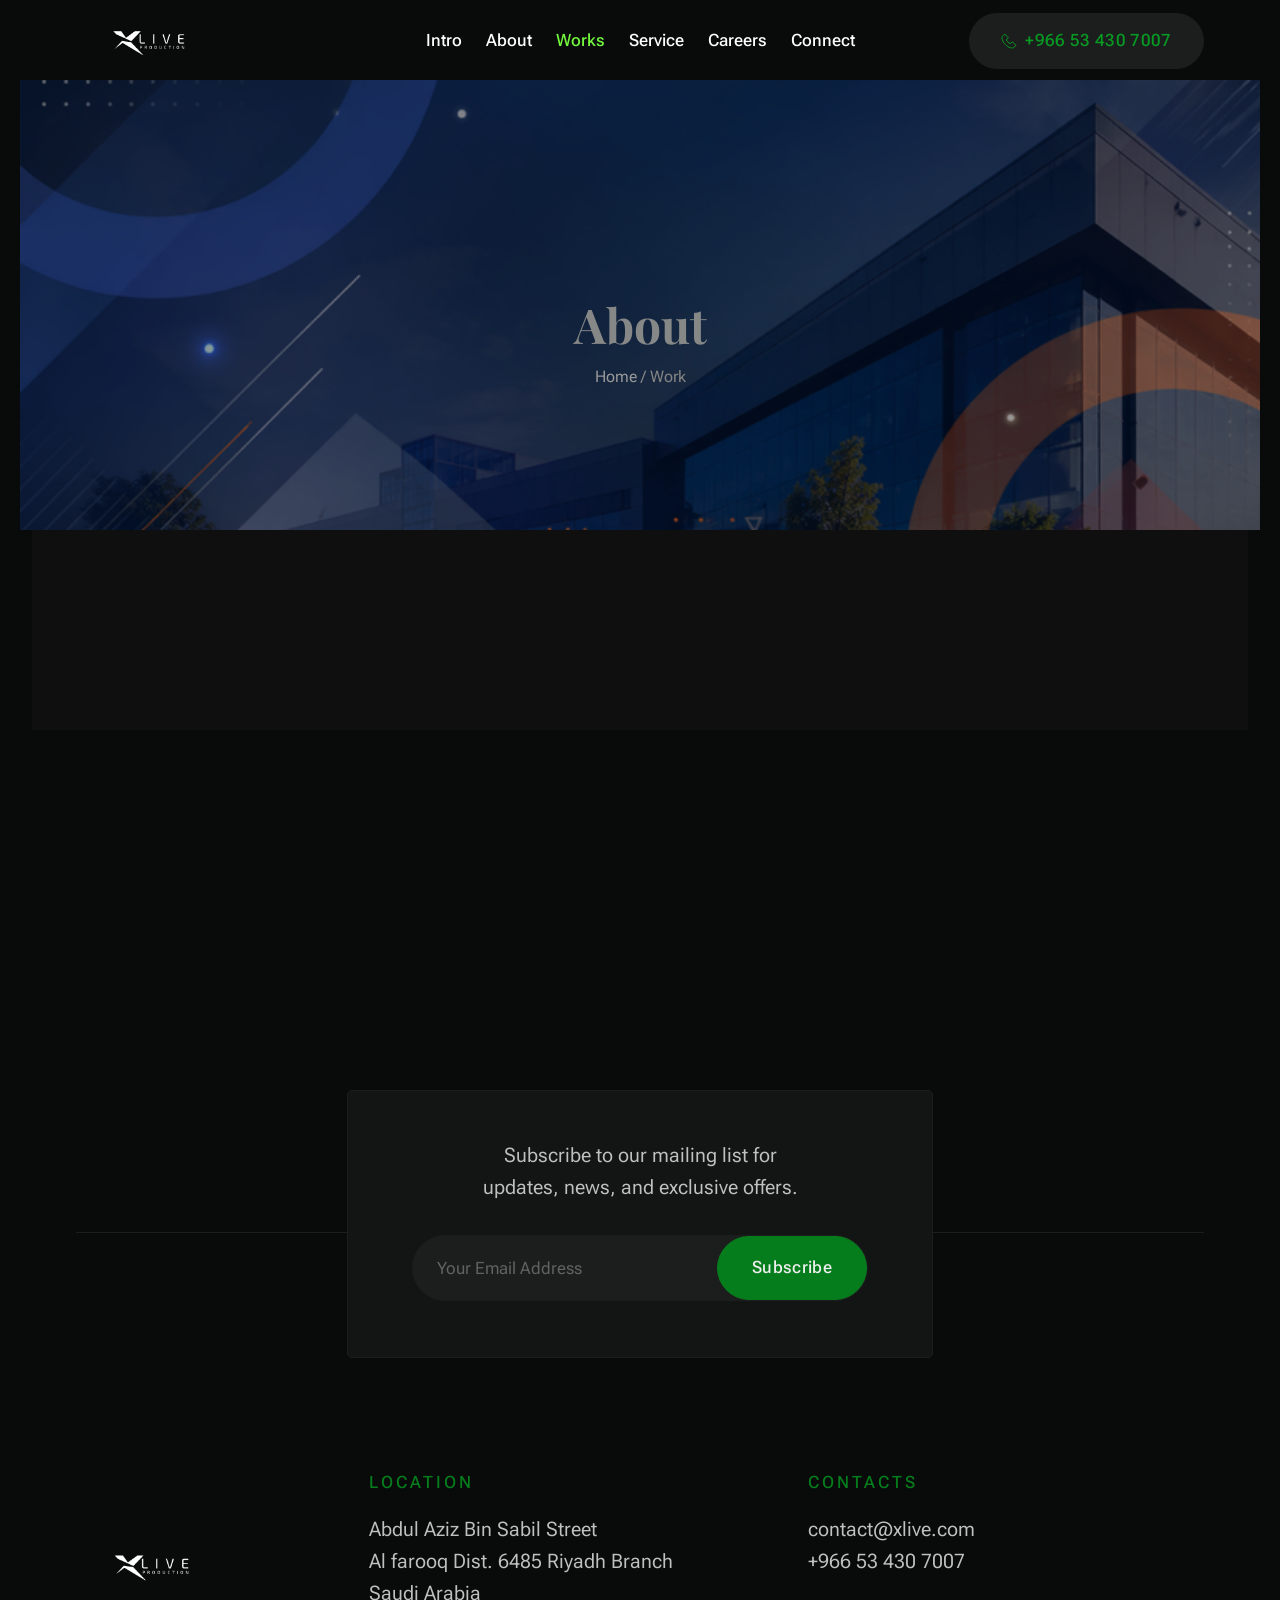
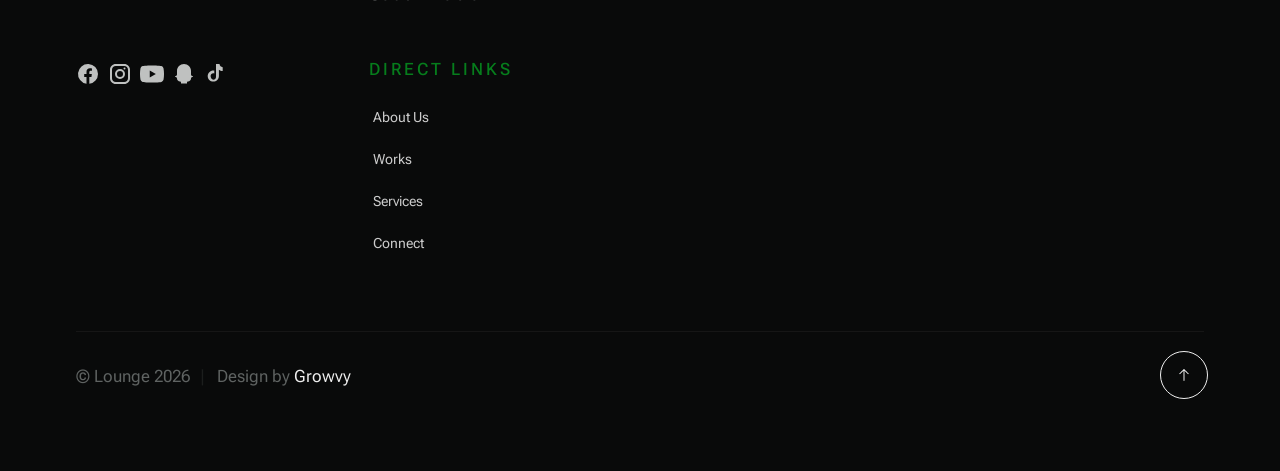
<file: works.html>
<!doctype html>
<html lang="en" class="no-js">
  <head>
    <!--- basic page needs
    ================================================== -->
    <meta charset="utf-8" />
    <meta name="viewport" content="width=device-width, initial-scale=1" />
    <title>X-LIVE</title>

  

    <!-- CSS
    ================================================== -->
    <link rel="stylesheet" href="css/vendor.css" />
    <link rel="stylesheet" href="css/styles.css" />

    <!-- fonts -->
    <link
      href="https://fonts.googleapis.com/css2?family=Poppins:wght@400;600&display=swap"
      rel="stylesheet"
    />

    <!-- favicons
    ================================================== -->
    <link rel="apple-touch-icon" sizes="180x180" href="apple-touch-icon.png" />
    <link rel="icon" type="image/png" sizes="32x32" href="favicon-32x32.png" />
    <link rel="icon" type="image/png" sizes="16x16" href="favicon-16x16.png" />
    <link rel="manifest" href="site.webmanifest" />
  </head>
  <body id="top">



    <!-- page wrap
    ================================================== -->
    <div id="page" class="s-pagewrap ss-home">
      <!-- # site header 
        ================================================== -->
      <header class="s-header">
        <div class="container s-header__content">
          <div class="s-header__block">
            <div class="header-logo">
              <a class="logo" href="index.html">
                <img src="assets/logo/logo-01.png" alt="Homepage" />
              </a>
            </div>
            <a class="header-menu-toggle" href="#0"><span>Menu</span></a>
          </div>
          <!-- end s-header__block -->

          <nav class="header-nav">
            <ul class="header-nav__links">
              <li >
                <a  href="index.html">Intro</a>
              </li>
              <li  ><a  href="about.html">About</a></li>

              <li class="current" ><a  href="works.html">Works</a></li>
              <li ><a  href="service.html">Service</a></li>

              <li  ><a  href="careers.html">Careers</a></li>
              <li  ><a  href="connect.html">Connect</a></li>
            </ul>
            <!-- end header-nav__links -->

            <div class="header-contact">
              <a href="tel:+" class="header-contact__num btn">
                <svg
                  id="Layer_1"
                  data-name="Layer 1"
                  xmlns="http://www.w3.org/2000/svg"
                  viewBox="0 0 24 24"
                  stroke-width="1.5"
                  width="24"
                  height="24"
                  color="#000000"
                >
                  <defs>
                    <style>
                      .cls-6376396cc3a86d32eae6f0dc-1 {
                        fill: none;
                        stroke: currentColor;
                        stroke-miterlimit: 10;
                      }
                    </style>
                  </defs>
                  <path
                    class="cls-6376396cc3a86d32eae6f0dc-1"
                    d="M19.64,21.25c-2.54,2.55-8.38.83-13-3.84S.2,6.9,2.75,4.36L5.53,1.57,10.9,6.94l-2,2A2.18,2.18,0,0,0,8.9,12L12,15.1a2.18,2.18,0,0,0,3.07,0l2-2,5.37,5.37Z"
                  ></path>
                </svg>
                +966 53 430 7007
              </a>
            </div>
            <!-- end header-contact -->
          </nav>
          <!-- end header-nav -->
        </div>
        <!-- end s-header__content -->
      </header>
      <!-- end s-header -->

<!-- # banner -->
<section id="banner" class="s-banner target-section">
  
  <div class="banner-header">
    <img src="assets/img/banners/banner-1.png" alt="">
  </div>

  <!-- Overlay Content -->
  <div class="banner-content">
    <h1>About</h1>
    <nav class="breadcrumb">
      <a href="#">Home</a>
      <span> / </span>
      <span>Work</span>
    </nav>
  </div>

</section>
<!-- end s-banner -->

      <!-- # about
        ================================================== -->
      <section id="about" class="container s-about target-section"></section>
      <!-- end s-about -->

      <!-- # menu
        ================================================== -->
      <section id="menu" class="container s-menu target-section"></section>
      <!-- end s-menu -->

      <!-- # gallery
        ================================================== -->
      <section
        id="gallery"
        class="container s-gallery target-section"
      ></section>
      <!-- end s-gallery -->

      <!-- # testimonials
        ================================================== -->
      <section id="testimonials" class="container s-testimonials"></section>
      <!-- end s-testimonials -->

      <!-- # footer 
        ================================================== -->
      <footer id="footer" class="container s-footer">
        <div class="row s-footer__top row-x-center">
          <div class="column xl-6 lg-8 md-10 footer-block footer-newsletter">
            <h5>
              Subscribe to our mailing list for <br />
              updates, news, and exclusive offers.
            </h5>

            <div class="subscribe-form">
              <form id="mc-form" class="mc-form">
                <div class="mc-input-wrap">
                  <input
                    type="email"
                    name="EMAIL"
                    id="mce-EMAIL"
                    placeholder="Your Email Address"
                    title="The domain portion of the email address is invalid (the portion after the @)."
                    pattern="^([^\x00-\x20\x22\x28\x29\x2c\x2e\x3a-\x3c\x3e\x40\x5b-\x5d\x7f-\xff]+|\x22([^\x0d\x22\x5c\x80-\xff]|\x5c[\x00-\x7f])*\x22)(\x2e([^\x00-\x20\x22\x28\x29\x2c\x2e\x3a-\x3c\x3e\x40\x5b-\x5d\x7f-\xff]+|\x22([^\x0d\x22\x5c\x80-\xff]|\x5c[\x00-\x7f])*\x22))*\x40([^\x00-\x20\x22\x28\x29\x2c\x2e\x3a-\x3c\x3e\x40\x5b-\x5d\x7f-\xff]+|\x5b([^\x0d\x5b-\x5d\x80-\xff]|\x5c[\x00-\x7f])*\x5d)(\x2e([^\x00-\x20\x22\x28\x29\x2c\x2e\x3a-\x3c\x3e\x40\x5b-\x5d\x7f-\xff]+|\x5b([^\x0d\x5b-\x5d\x80-\xff]|\x5c[\x00-\x7f])*\x5d))*(\.\w{2,})+$"
                    required
                  />
                  <input
                    type="submit"
                    name="subscribe"
                    value="Subscribe"
                    class="btn btn--primary"
                  />
                  <!-- <div style="position: absolute; left: -5000px;" aria-hidden="true"><input type="text" name="b_cdb7b577e41181934ed6a6a44_9a91cfe7b3" tabindex="-1" value=""></div> -->
                </div>
                <div class="mc-status"></div>
              </form>
            </div>
            <!-- end subscribe-form -->
          </div>
          <!-- end footer-newsletter -->
        </div>
        <!-- end s-footer__top -->

        <div class="row s-footer__main">
          <div class="column xl-3 lg-12 footer-block s-footer__main-start">
            <div class="s-footer__logo">
              <a class="logo" href="index.html">
                <img src="assets/logo/logo-01.png" alt="Homepage" />
              </a>
            </div>

            <ul class="s-footer__social social-list">
              <!-- Facebook (already there, just update link) -->
              <li>
    <a href="https://facebook.com/yourpage" target="_blank">
        <svg width="24" height="24" viewBox="0 0 24 24" fill="currentColor">
            <path d="M22 12a10 10 0 1 0-11.5 9.87v-6.99h-2.3V12h2.3V9.8c0-2.27 1.35-3.52 3.42-3.52.99 0 2.02.18 2.02.18v2.22h-1.14c-1.13 0-1.48.7-1.48 1.42V12h2.52l-.4 2.88h-2.12v6.99A10 10 0 0 0 22 12z"/>
        </svg>
        <span class="u-screen-reader-text">Facebook</span>
    </a>
</li>

              <!-- Instagram (already there, update link) -->
              <li>
    <a href="https://instagram.com/yourusername" target="_blank">
        <svg width="24" height="24" viewBox="0 0 24 24" fill="currentColor">
            <path d="M7.75 2C4.57 2 2 4.57 2 7.75v8.5C2 19.43 4.57 22 7.75 22h8.5C19.43 22 22 19.43 22 16.25v-8.5C22 4.57 19.43 2 16.25 2h-8.5zm0 2h8.5C18.32 4 20 5.68 20 7.75v8.5c0 2.07-1.68 3.75-3.75 3.75h-8.5C5.68 20 4 18.32 4 16.25v-8.5C4 5.68 5.68 4 7.75 4zm8.75 1.5a1 1 0 1 0 0 2 1 1 0 0 0 0-2zM12 7a5 5 0 1 0 0 10 5 5 0 0 0 0-10zm0 2a3 3 0 1 1 0 6 3 3 0 0 1 0-6z"/>
        </svg>
        <span class="u-screen-reader-text">Instagram</span>
    </a>
</li>

              <!-- YouTube -->
              <li>
                <a href="https://youtube.com/yourchannel" target="_blank">
                  <svg
                    xmlns="http://www.w3.org/2000/svg"
                    width="24"
                    height="24"
                    viewBox="0 0 24 24"
                  >
                    <path
                      d="M23.498 6.186a2.978 2.978 0 0 0-2.097-2.11C19.505 3.5 12 3.5 12 3.5s-7.505 0-9.401.576A2.978 2.978 0 0 0 .502 6.186 31.36 31.36 0 0 0 0 12a31.36 31.36 0 0 0 .502 5.814 2.978 2.978 0 0 0 2.097 2.11C4.495 20.5 12 20.5 12 20.5s7.505 0 9.401-.576a2.978 2.978 0 0 0 2.097-2.11A31.36 31.36 0 0 0 24 12a31.36 31.36 0 0 0-.502-5.814zM9.75 15.568V8.432L15.818 12 9.75 15.568z"
                    />
                  </svg>
                  <span class="u-screen-reader-text">YouTube</span>
                </a>
              </li>

              <!-- Snapchat -->
              <li>
                <a href="https://snapchat.com/add/yourusername" target="_blank">
                  <svg
                    xmlns="http://www.w3.org/2000/svg"
                    width="24"
                    height="24"
                    viewBox="0 0 24 24"
                  >
                    <path
                      d="M12 2c3.866 0 7 3.134 7 7v3.5c0 .828.672 1.5 1.5 1.5.276 0 .5.224.5.5s-.224.5-.5.5c-.828 0-1.5.672-1.5 1.5 0 1.657-1.343 3-3 3-.5 0-1 .5-1 1v1H9v-1c0-.5-.5-1-1-1-1.657 0-3-1.343-3-3 0-.828-.672-1.5-1.5-1.5-.276 0-.5-.224-.5-.5s.224-.5.5-.5c.828 0 1.5-.672 1.5-1.5V9c0-3.866 3.134-7 7-7z"
                    />
                  </svg>
                  <span class="u-screen-reader-text">Snapchat</span>
                </a>
              </li>

              <!-- TikTok -->
              <li>
                <a href="https://tiktok.com/@yourusername" target="_blank">
                  <svg
                    xmlns="http://www.w3.org/2000/svg"
                    width="24"
                    height="24"
                    viewBox="0 0 24 24"
                  >
                    <path
                      d="M12 2h3.5c.2 1.7 1.5 3 3.2 3.2V9c-1.4 0-2.8-.5-3.8-1.3v6.3c0 3.1-2.5 5.6-5.6 5.6S3.7 17.1 3.7 14s2.5-5.6 5.6-5.6c.3 0 .7 0 1 .1v3c-.3-.1-.6-.2-1-.2-1.5 0-2.7 1.2-2.7 2.7S7.8 17.7 9.3 17.7s2.7-1.2 2.7-2.7V2z"
                    />
                  </svg>
                  <span class="u-screen-reader-text">TikTok</span>
                </a>
              </li>
            </ul>
            <!--end s-footer__social -->
          </div>
          <!-- end s-footer__main-start -->

          <div
            class="column xl-9 lg-12 s-footer__main-end grid-cols grid-cols--wrap"
          >
            <div class="grid-cols__column footer-block">
              <h6>Location</h6>
              <p>
                Abdul Aziz Bin Sabil Street<br>
Al farooq Dist. 6485 Riyadh Branch <br>
Saudi Arabia
              </p>
            </div>

            <div class="grid-cols__column footer-block">
              <h6>Contacts</h6>
              <ul class="link-list">
                <li><a href="mailto:#0">contact@xlive.com</a></li>
                <li><a href="tel:+2135551212">+966 53 430 7007</a></li>
              </ul>
            </div>

            <div class="grid-cols__column footer-block">
  <h6>Direct Links</h6>

  <ul class="footer-links">

    <li><a href="about.html">About Us</a></li>
    <li><a href="works.html">Works</a></li>
    <li><a href="service.html">Services</a></li>
    <li><a href="connect.html">Connect</a></li>
  </ul>
</div>
          </div>
          <!-- s-footer__main-end -->
        </div>
        <!-- end  s-footer__main-content -->

        <div class="row s-footer__bottom">
          <div class="column xl-6 lg-12">
            <p class="ss-copyright">
              <span>© Lounge 2026</span>
              <span
                >Design by
                <a href="https://growvyofficial.com/">Growvy</a></span
              >

              
            </p>
          </div>
        </div>
        <!-- end s-footer__bottom -->

        <div class="ss-go-top">
          <a class="smoothscroll" title="Back to Top" href="#top">
            <svg
              clip-rule="evenodd"
              fill-rule="evenodd"
              stroke-linejoin="round"
              stroke-miterlimit="2"
              viewBox="0 0 24 24"
              xmlns="http://www.w3.org/2000/svg"
            >
              <path
                d="m14.523 18.787s4.501-4.505 6.255-6.26c.146-.146.219-.338.219-.53s-.073-.383-.219-.53c-1.753-1.754-6.255-6.258-6.255-6.258-.144-.145-.334-.217-.524-.217-.193 0-.385.074-.532.221-.293.292-.295.766-.004 1.056l4.978 4.978h-14.692c-.414 0-.75.336-.75.75s.336.75.75.75h14.692l-4.979 4.979c-.289.289-.286.762.006 1.054.148.148.341.222.533.222.19 0 .378-.072.522-.215z"
                fill-rule="nonzero"
              />
            </svg>
          </a>
          <span>Back To Top</span>
        </div>
        <!-- end ss-go-top -->
      </footer>
      <!-- end s-footer -->
    </div>
    <!-- end page-wrap -->


  </body>
</html>
</file>
<file: css/vendor.css>
/* ===================================================================
 * Lounge Third-party Stylesheets
 * Template Ver. 1.0.0
 * 05-03-2025
 * -------------------------------------------------------------------
 *
 * TOC:
 * # PrismJS
 * # Swiper
 * # GLightbox
 *
 * ------------------------------------------------------------------- */

/* ===================================================================
 * # PrismJS 1.20.0
 *   https://prismjs.com/download.html#themes=prism-okaidia&languages=markup+css+clike+javascript+markup-templating+php 
 *   
 *   okaidia theme for JavaScript, CSS and HTML
 *   Loosely based on Monokai textmate theme by http://www.monokai.nl/
 *   @author ocodia
 * ------------------------------------------------------------------- */
code[class*=language-],
pre[class*=language-] {
    color          : #f8f8f2;
    background     : none;
    text-shadow    : 0 1px rgba(0, 0, 0, 0.3);
    font-family    : var(--font-mono);
    font-size      : var(--text-sm);
    text-align     : left;
    white-space    : pre;
    word-spacing   : normal;
    word-break     : normal;
    word-wrap      : normal;
    line-height    : var(--vspace-1);
    -moz-tab-size  : 4;
    -o-tab-size    : 4;
    tab-size       : 4;
    -webkit-hyphens: none;
    hyphens        : none;
}

/* Code blocks */
pre[class*=language-] {
    padding : var(--vspace-0_5) 0 var(--vspace-1);
    margin  : var(--vspace-1) 0;
    overflow: auto;
}

:not(pre)>code[class*=language-],
pre[class*=language-] {
    background: #272822;
}

/* Inline code */
:not(pre)>code[class*=language-] {
    padding    : 0.1em;
    white-space: normal;
}

.token.comment,
.token.prolog,
.token.doctype,
.token.cdata {
    color: slategray;
}

.token.punctuation {
    color: #f8f8f2;
}

.token.namespace {
    opacity: 0.7;
}

.token.property,
.token.tag,
.token.constant,
.token.symbol,
.token.deleted {
    color: #f92672;
}

.token.boolean,
.token.number {
    color: #ae81ff;
}

.token.selector,
.token.attr-name,
.token.string,
.token.char,
.token.builtin,
.token.inserted {
    color: #a6e22e;
}

.token.operator,
.token.entity,
.token.url,
.language-css .token.string,
.style .token.string,
.token.variable {
    color: #f8f8f2;
}

.token.atrule,
.token.attr-value,
.token.function,
.token.class-name {
    color: #e6db74;
}

.token.keyword {
    color: #66d9ef;
}

.token.regex,
.token.important {
    color: #fd971f;
}

.token.important,
.token.bold {
    font-weight: bold;
}

.token.italic {
    font-style: italic;
}

.token.entity {
    cursor: help;
}


/* ===================================================================
 * # Swiper 6.4.5
 *   Most modern mobile touch slider and framework with hardware accelerated transitions
 *   https://swiperjs.com
 *
 *   Copyright 2014-2020 Vladimir Kharlampidi
 *
 *   Released under the MIT License
 *
 *   Released on: December 18, 2020
 * ------------------------------------------------------------------- */
@font-face {
    font-family: "swiper-icons";
    src        : url("data:application/font-woff;charset=utf-8;base64, [base64]//wADZ2x5ZgAAAywAAADMAAAD2MHtryVoZWFkAAABbAAAADAAAAA2E2+eoWhoZWEAAAGcAAAAHwAAACQC9gDzaG10eAAAAigAAAAZAAAArgJkABFsb2NhAAAC0AAAAFoAAABaFQAUGG1heHAAAAG8AAAAHwAAACAAcABAbmFtZQAAA/gAAAE5AAACXvFdBwlwb3N0AAAFNAAAAGIAAACE5s74hXjaY2BkYGAAYpf5Hu/j+W2+MnAzMYDAzaX6QjD6/4//Bxj5GA8AuRwMYGkAPywL13jaY2BkYGA88P8Agx4j+/8fQDYfA1AEBWgDAIB2BOoAeNpjYGRgYNBh4GdgYgABEMnIABJzYNADCQAACWgAsQB42mNgYfzCOIGBlYGB0YcxjYGBwR1Kf2WQZGhhYGBiYGVmgAFGBiQQkOaawtDAoMBQxXjg/wEGPcYDDA4wNUA2CCgwsAAAO4EL6gAAeNpj2M0gyAACqxgGNWBkZ2D4/wMA+xkDdgAAAHjaY2BgYGaAYBkGRgYQiAHyGMF8FgYHIM3DwMHABGQrMOgyWDLEM1T9/w8UBfEMgLzE////P/5//f/V/xv+r4eaAAeMbAxwIUYmIMHEgKYAYjUcsDAwsLKxc3BycfPw8jEQA/[base64]/uznmfPFBNODM2K7MTQ45YEAZqGP81AmGGcF3iPqOop0r1SPTaTbVkfUe4HXj97wYE+yNwWYxwWu4v1ugWHgo3S1XdZEVqWM7ET0cfnLGxWfkgR42o2PvWrDMBSFj/IHLaF0zKjRgdiVMwScNRAoWUoH78Y2icB/yIY09An6AH2Bdu/UB+yxopYshQiEvnvu0dURgDt8QeC8PDw7Fpji3fEA4z/PEJ6YOB5hKh4dj3EvXhxPqH/SKUY3rJ7srZ4FZnh1PMAtPhwP6fl2PMJMPDgeQ4rY8YT6Gzao0eAEA409DuggmTnFnOcSCiEiLMgxCiTI6Cq5DZUd3Qmp10vO0LaLTd2cjN4fOumlc7lUYbSQcZFkutRG7g6JKZKy0RmdLY680CDnEJ+UMkpFFe1RN7nxdVpXrC4aTtnaurOnYercZg2YVmLN/d/gczfEimrE/fs/bOuq29Zmn8tloORaXgZgGa78yO9/cnXm2BpaGvq25Dv9S4E9+5SIc9PqupJKhYFSSl47+Qcr1mYNAAAAeNptw0cKwkAAAMDZJA8Q7OUJvkLsPfZ6zFVERPy8qHh2YER+3i/BP83vIBLLySsoKimrqKqpa2hp6+jq6RsYGhmbmJqZSy0sraxtbO3sHRydnEMU4uR6yx7JJXveP7WrDycAAAAAAAH//wACeNpjYGRgYOABYhkgZgJCZgZNBkYGLQZtIJsFLMYAAAw3ALgAeNolizEKgDAQBCchRbC2sFER0YD6qVQiBCv/H9ezGI6Z5XBAw8CBK/m5iQQVauVbXLnOrMZv2oLdKFa8Pjuru2hJzGabmOSLzNMzvutpB3N42mNgZGBg4GKQYzBhYMxJLMlj4GBgAYow/P/PAJJhLM6sSoWKfWCAAwDAjgbRAAB42mNgYGBkAIIbCZo5IPrmUn0hGA0AO8EFTQAA") format("woff");
    font-weight: 400;
    font-style : normal;
}

:root {
    --swiper-theme-color: #007aff;
}

.swiper-container {
    margin-left : auto;
    margin-right: auto;
    position    : relative;
    overflow    : hidden;
    list-style  : none;
    padding     : 0;
    /* Fix of Webkit flickering */
    z-index     : 1;
}

.swiper-container-vertical>.swiper-wrapper {
    flex-direction: column;
}

.swiper-wrapper {
    position           : relative;
    width              : 100%;
    height             : 100%;
    z-index            : 1;
    display            : flex;
    transition-property: transform;
    box-sizing         : content-box;
}

.swiper-container-android .swiper-slide,
.swiper-wrapper {
    transform: translate3d(0px, 0, 0);
}

.swiper-container-multirow>.swiper-wrapper {
    flex-wrap: wrap;
}

.swiper-container-multirow-column>.swiper-wrapper {
    flex-wrap     : wrap;
    flex-direction: column;
}

.swiper-container-free-mode>.swiper-wrapper {
    transition-timing-function: ease-out;
    margin                    : 0 auto;
}

.swiper-slide {
    flex-shrink        : 0;
    width              : 100%;
    height             : 100%;
    position           : relative;
    transition-property: transform;
}

.swiper-slide-invisible-blank {
    visibility: hidden;
}

/* Auto Height */
.swiper-container-autoheight,
.swiper-container-autoheight .swiper-slide {
    height: auto;
}

.swiper-container-autoheight .swiper-wrapper {
    align-items        : flex-start;
    transition-property: transform, height;
}

/* 3D Effects */
.swiper-container-3d {
    perspective: 1200px;
}

.swiper-container-3d .swiper-wrapper,
.swiper-container-3d .swiper-slide,
.swiper-container-3d .swiper-slide-shadow-left,
.swiper-container-3d .swiper-slide-shadow-right,
.swiper-container-3d .swiper-slide-shadow-top,
.swiper-container-3d .swiper-slide-shadow-bottom,
.swiper-container-3d .swiper-cube-shadow {
    transform-style: preserve-3d;
}

.swiper-container-3d .swiper-slide-shadow-left,
.swiper-container-3d .swiper-slide-shadow-right,
.swiper-container-3d .swiper-slide-shadow-top,
.swiper-container-3d .swiper-slide-shadow-bottom {
    position      : absolute;
    left          : 0;
    top           : 0;
    width         : 100%;
    height        : 100%;
    pointer-events: none;
    z-index       : 10;
}

.swiper-container-3d .swiper-slide-shadow-left {
    background-image: linear-gradient(to left, rgba(0, 0, 0, 0.5), rgba(0, 0, 0, 0));
}

.swiper-container-3d .swiper-slide-shadow-right {
    background-image: linear-gradient(to right, rgba(0, 0, 0, 0.5), rgba(0, 0, 0, 0));
}

.swiper-container-3d .swiper-slide-shadow-top {
    background-image: linear-gradient(to top, rgba(0, 0, 0, 0.5), rgba(0, 0, 0, 0));
}

.swiper-container-3d .swiper-slide-shadow-bottom {
    background-image: linear-gradient(to bottom, rgba(0, 0, 0, 0.5), rgba(0, 0, 0, 0));
}

/* CSS Mode */
.swiper-container-css-mode>.swiper-wrapper {
    overflow          : auto;
    scrollbar-width   : none;
    /* For Firefox */
    -ms-overflow-style: none;
    /* For Internet Explorer and Edge */
}

.swiper-container-css-mode>.swiper-wrapper::-webkit-scrollbar {
    display: none;
}

.swiper-container-css-mode>.swiper-wrapper>.swiper-slide {
    scroll-snap-align: start start;
}

.swiper-container-horizontal.swiper-container-css-mode>.swiper-wrapper {
    scroll-snap-type: x mandatory;
}

.swiper-container-vertical.swiper-container-css-mode>.swiper-wrapper {
    scroll-snap-type: y mandatory;
}

:root {
    --swiper-navigation-size : 44px;
    /*
    --swiper-navigation-color: var(--swiper-theme-color);
    */
}

.swiper-button-prev,
.swiper-button-next {
    position       : absolute;
    top            : 50%;
    width          : calc(var(--swiper-navigation-size) / 44 * 27);
    height         : var(--swiper-navigation-size);
    margin-top     : calc(-1 * var(--swiper-navigation-size) / 2);
    z-index        : 10;
    cursor         : pointer;
    display        : flex;
    align-items    : center;
    justify-content: center;
    color          : var(--swiper-navigation-color, var(--swiper-theme-color));
}

.swiper-button-prev.swiper-button-disabled,
.swiper-button-next.swiper-button-disabled {
    opacity       : 0.35;
    cursor        : auto;
    pointer-events: none;
}

.swiper-button-prev:after,
.swiper-button-next:after {
    font-family   : swiper-icons;
    font-size     : var(--swiper-navigation-size);
    text-transform: none !important;
    letter-spacing: 0;
    text-transform: none;
    font-variant  : initial;
    line-height   : 1;
}

.swiper-button-prev,
.swiper-container-rtl .swiper-button-next {
    left : 10px;
    right: auto;
}

.swiper-button-prev:after,
.swiper-container-rtl .swiper-button-next:after {
    content: "prev";
}

.swiper-button-next,
.swiper-container-rtl .swiper-button-prev {
    right: 10px;
    left : auto;
}

.swiper-button-next:after,
.swiper-container-rtl .swiper-button-prev:after {
    content: "next";
}

.swiper-button-prev.swiper-button-white,
.swiper-button-next.swiper-button-white {
    --swiper-navigation-color: #ffffff;
}

.swiper-button-prev.swiper-button-black,
.swiper-button-next.swiper-button-black {
    --swiper-navigation-color: #000000;
}

.swiper-button-lock {
    display: none;
}

:root {
    /*
    --swiper-pagination-color: var(--swiper-theme-color);
    */
}

.swiper-pagination {
    position  : absolute;
    text-align: center;
    transition: 300ms opacity;
    transform : translate3d(0, 0, 0);
    z-index   : 10;
}

.swiper-pagination.swiper-pagination-hidden {
    opacity: 0;
}

/* Common Styles */
.swiper-pagination-fraction,
.swiper-pagination-custom,
.swiper-container-horizontal>.swiper-pagination-bullets {
    bottom: 10px;
    left  : 0;
    width : 100%;
}

/* Bullets */
.swiper-pagination-bullets-dynamic {
    overflow : hidden;
    font-size: 0;
}

.swiper-pagination-bullets-dynamic .swiper-pagination-bullet {
    transform: scale(0.33);
    position : relative;
}

.swiper-pagination-bullets-dynamic .swiper-pagination-bullet-active {
    transform: scale(1);
}

.swiper-pagination-bullets-dynamic .swiper-pagination-bullet-active-main {
    transform: scale(1);
}

.swiper-pagination-bullets-dynamic .swiper-pagination-bullet-active-prev {
    transform: scale(0.66);
}

.swiper-pagination-bullets-dynamic .swiper-pagination-bullet-active-prev-prev {
    transform: scale(0.33);
}

.swiper-pagination-bullets-dynamic .swiper-pagination-bullet-active-next {
    transform: scale(0.66);
}

.swiper-pagination-bullets-dynamic .swiper-pagination-bullet-active-next-next {
    transform: scale(0.33);
}

.swiper-pagination-bullet {
    width        : 8px;
    height       : 8px;
    display      : inline-block;
    border-radius: 100%;
    background   : #000;
    opacity      : 0.2;
}

button.swiper-pagination-bullet {
    border            : none;
    margin            : 0;
    padding           : 0;
    box-shadow        : none;
    -webkit-appearance: none;
    -moz-appearance   : none;
    appearance        : none;
}

.swiper-pagination-clickable .swiper-pagination-bullet {
    cursor: pointer;
}

.swiper-pagination-bullet-active {
    opacity   : 1;
    background: var(--swiper-pagination-color, var(--swiper-theme-color));
}

.swiper-container-vertical>.swiper-pagination-bullets {
    right    : 10px;
    top      : 50%;
    transform: translate3d(0px, -50%, 0);
}

.swiper-container-vertical>.swiper-pagination-bullets .swiper-pagination-bullet {
    margin : 6px 0;
    display: block;
}

.swiper-container-vertical>.swiper-pagination-bullets.swiper-pagination-bullets-dynamic {
    top      : 50%;
    transform: translateY(-50%);
    width    : 8px;
}

.swiper-container-vertical>.swiper-pagination-bullets.swiper-pagination-bullets-dynamic .swiper-pagination-bullet {
    display   : inline-block;
    transition: 200ms transform, 200ms top;
}

.swiper-container-horizontal>.swiper-pagination-bullets .swiper-pagination-bullet {
    margin: 0 4px;
}

.swiper-container-horizontal>.swiper-pagination-bullets.swiper-pagination-bullets-dynamic {
    left       : 50%;
    transform  : translateX(-50%);
    white-space: nowrap;
}

.swiper-container-horizontal>.swiper-pagination-bullets.swiper-pagination-bullets-dynamic .swiper-pagination-bullet {
    transition: 200ms transform, 200ms left;
}

.swiper-container-horizontal.swiper-container-rtl>.swiper-pagination-bullets-dynamic .swiper-pagination-bullet {
    transition: 200ms transform, 200ms right;
}

/* Progress */
.swiper-pagination-progressbar {
    background: rgba(0, 0, 0, 0.25);
    position  : absolute;
}

.swiper-pagination-progressbar .swiper-pagination-progressbar-fill {
    background      : var(--swiper-pagination-color, var(--swiper-theme-color));
    position        : absolute;
    left            : 0;
    top             : 0;
    width           : 100%;
    height          : 100%;
    transform       : scale(0);
    transform-origin: left top;
}

.swiper-container-rtl .swiper-pagination-progressbar .swiper-pagination-progressbar-fill {
    transform-origin: right top;
}

.swiper-container-horizontal>.swiper-pagination-progressbar,
.swiper-container-vertical>.swiper-pagination-progressbar.swiper-pagination-progressbar-opposite {
    width : 100%;
    height: 4px;
    left  : 0;
    top   : 0;
}

.swiper-container-vertical>.swiper-pagination-progressbar,
.swiper-container-horizontal>.swiper-pagination-progressbar.swiper-pagination-progressbar-opposite {
    width : 4px;
    height: 100%;
    left  : 0;
    top   : 0;
}

.swiper-pagination-white {
    --swiper-pagination-color: #ffffff;
}

.swiper-pagination-black {
    --swiper-pagination-color: #000000;
}

.swiper-pagination-lock {
    display: none;
}

/* Scrollbar */
.swiper-scrollbar {
    border-radius   : 10px;
    position        : relative;
    -ms-touch-action: none;
    background      : rgba(0, 0, 0, 0.1);
}

.swiper-container-horizontal>.swiper-scrollbar {
    position: absolute;
    left    : 1%;
    bottom  : 3px;
    z-index : 50;
    height  : 5px;
    width   : 98%;
}

.swiper-container-vertical>.swiper-scrollbar {
    position: absolute;
    right   : 3px;
    top     : 1%;
    z-index : 50;
    width   : 5px;
    height  : 98%;
}

.swiper-scrollbar-drag {
    height       : 100%;
    width        : 100%;
    position     : relative;
    background   : rgba(0, 0, 0, 0.5);
    border-radius: 10px;
    left         : 0;
    top          : 0;
}

.swiper-scrollbar-cursor-drag {
    cursor: move;
}

.swiper-scrollbar-lock {
    display: none;
}

.swiper-zoom-container {
    width          : 100%;
    height         : 100%;
    display        : flex;
    justify-content: center;
    align-items    : center;
    text-align     : center;
}

.swiper-zoom-container>img,
.swiper-zoom-container>svg,
.swiper-zoom-container>canvas {
    max-width    : 100%;
    max-height   : 100%;
    -o-object-fit: contain;
    object-fit   : contain;
}

.swiper-slide-zoomed {
    cursor: move;
}

/* Preloader */
:root {
    /*
    --swiper-preloader-color: var(--swiper-theme-color);
    */
}

.swiper-lazy-preloader {
    width           : 42px;
    height          : 42px;
    position        : absolute;
    left            : 50%;
    top             : 50%;
    margin-left     : -21px;
    margin-top      : -21px;
    z-index         : 10;
    transform-origin: 50%;
    animation       : swiper-preloader-spin 1s infinite linear;
    box-sizing      : border-box;
    border          : 4px solid var(--swiper-preloader-color, var(--swiper-theme-color));
    border-radius   : 50%;
    border-top-color: transparent;
}

.swiper-lazy-preloader-white {
    --swiper-preloader-color: #fff;
}

.swiper-lazy-preloader-black {
    --swiper-preloader-color: #000;
}

@keyframes swiper-preloader-spin {
    100% {
        transform: rotate(360deg);
    }
}

/* a11y */
.swiper-container .swiper-notification {
    position      : absolute;
    left          : 0;
    top           : 0;
    pointer-events: none;
    opacity       : 0;
    z-index       : -1000;
}

.swiper-container-fade.swiper-container-free-mode .swiper-slide {
    transition-timing-function: ease-out;
}

.swiper-container-fade .swiper-slide {
    pointer-events     : none;
    transition-property: opacity;
}

.swiper-container-fade .swiper-slide .swiper-slide {
    pointer-events: none;
}

.swiper-container-fade .swiper-slide-active,
.swiper-container-fade .swiper-slide-active .swiper-slide-active {
    pointer-events: auto;
}

.swiper-container-cube {
    overflow: visible;
}

.swiper-container-cube .swiper-slide {
    pointer-events     : none;
    backface-visibility: hidden;
    z-index            : 1;
    visibility         : hidden;
    transform-origin   : 0 0;
    width              : 100%;
    height             : 100%;
}

.swiper-container-cube .swiper-slide .swiper-slide {
    pointer-events: none;
}

.swiper-container-cube.swiper-container-rtl .swiper-slide {
    transform-origin: 100% 0;
}

.swiper-container-cube .swiper-slide-active,
.swiper-container-cube .swiper-slide-active .swiper-slide-active {
    pointer-events: auto;
}

.swiper-container-cube .swiper-slide-active,
.swiper-container-cube .swiper-slide-next,
.swiper-container-cube .swiper-slide-prev,
.swiper-container-cube .swiper-slide-next+.swiper-slide {
    pointer-events: auto;
    visibility    : visible;
}

.swiper-container-cube .swiper-slide-shadow-top,
.swiper-container-cube .swiper-slide-shadow-bottom,
.swiper-container-cube .swiper-slide-shadow-left,
.swiper-container-cube .swiper-slide-shadow-right {
    z-index            : 0;
    backface-visibility: hidden;
}

.swiper-container-cube .swiper-cube-shadow {
    position  : absolute;
    left      : 0;
    bottom    : 0px;
    width     : 100%;
    height    : 100%;
    background: #000;
    opacity   : 0.6;
    filter    : blur(50px);
    z-index   : 0;
}

.swiper-container-flip {
    overflow: visible;
}

.swiper-container-flip .swiper-slide {
    pointer-events     : none;
    backface-visibility: hidden;
    z-index            : 1;
}

.swiper-container-flip .swiper-slide .swiper-slide {
    pointer-events: none;
}

.swiper-container-flip .swiper-slide-active,
.swiper-container-flip .swiper-slide-active .swiper-slide-active {
    pointer-events: auto;
}

.swiper-container-flip .swiper-slide-shadow-top,
.swiper-container-flip .swiper-slide-shadow-bottom,
.swiper-container-flip .swiper-slide-shadow-left,
.swiper-container-flip .swiper-slide-shadow-right {
    z-index            : 0;
    backface-visibility: hidden;
}

/* ==========================================================================
 * # GLightbox
 *
 * GLightbox 3.2.0
 * https://biati-digital.github.io/glightbox/
 * -------------------------------------------------------------------------- 
 */
.glightbox-container {
    width                   : 100%;
    height                  : 100%;
    position                : fixed;
    top                     : 0;
    left                    : 0;
    z-index                 : 999999 !important;
    overflow                : hidden;
    touch-action            : none;
    -webkit-text-size-adjust: 100%;
    -moz-text-size-adjust   : 100%;
    text-size-adjust        : 100%;
    backface-visibility     : hidden;
    outline                 : none;
}

.glightbox-container.inactive {
    display: none;
}

.glightbox-container .gcontainer {
    position: relative;
    width   : 100%;
    height  : 100%;
    z-index : 9999;
    overflow: hidden;
}

.glightbox-container .gslider {
    transition     : transform 0.4s ease;
    height         : 100%;
    left           : 0;
    top            : 0;
    width          : 100%;
    position       : relative;
    overflow       : hidden;
    display        : flex !important;
    justify-content: center;
    align-items    : center;
    transform      : translate3d(0, 0, 0);
}

.glightbox-container .gslide {
    width              : 100%;
    position           : absolute;
    -webkit-user-select: none;
    -moz-user-select   : none;
    user-select        : none;
    display            : flex;
    align-items        : center;
    justify-content    : center;
    opacity            : 0;
}

.glightbox-container .gslide.current {
    opacity : 1;
    z-index : 99999;
    position: relative;
}

.glightbox-container .gslide.prev {
    opacity: 1;
    z-index: 9999;
}

.glightbox-container .gslide-inner-content {
    width: 100%;
}

.glightbox-container .ginner-container {
    position       : relative;
    width          : 100%;
    display        : flex;
    justify-content: center;
    flex-direction : column;
    max-width      : 100%;
    margin         : auto;
    height         : 100vh;
}

.glightbox-container .ginner-container.gvideo-container {
    width: 100%;
}

.glightbox-container .ginner-container.desc-bottom,
.glightbox-container .ginner-container.desc-top {
    flex-direction: column;
}

.glightbox-container .ginner-container.desc-left,
.glightbox-container .ginner-container.desc-right {
    max-width: 100% !important;
}

.gslide iframe,
.gslide video {
    outline                   : none !important;
    border                    : none;
    min-height                : 165px;
    -webkit-overflow-scrolling: touch;
    touch-action              : auto;
}

.gslide:not(.current) {
    pointer-events: none;
}

.gslide-image {
    align-items: center;
}

.gslide-image img {
    max-height         : 100vh;
    display            : block;
    padding            : 0;
    float              : none;
    outline            : none;
    border             : none;
    -webkit-user-select: none;
    -moz-user-select   : none;
    user-select        : none;
    max-width          : 100vw;
    width              : auto;
    height             : auto;
    -o-object-fit      : cover;
    object-fit         : cover;
    touch-action       : none;
    margin             : auto;
    min-width          : 200px;
}

.desc-top .gslide-image img,
.desc-bottom .gslide-image img {
    width: auto;
}

.desc-left .gslide-image img,
.desc-right .gslide-image img {
    width    : auto;
    max-width: 100%;
}

.gslide-image img.zoomable {
    position: relative;
}

.gslide-image img.dragging {
    cursor    : grabbing !important;
    transition: none;
}

.gslide-video {
    position : relative;
    max-width: 100vh;
    width    : 100% !important;
}

.gslide-video .plyr__poster-enabled.plyr--loading .plyr__poster {
    display: none;
}

.gslide-video .gvideo-wrapper {
    width       : 100%;
    /* max-width: 160vmin; */
    margin      : auto;
}

.gslide-video::before {
    content   : "";
    position  : absolute;
    width     : 100%;
    height    : 100%;
    background: rgba(255, 0, 0, 0.34);
    display   : none;
}

.gslide-video.playing::before {
    display: none;
}

.gslide-video.fullscreen {
    max-width: 100% !important;
    min-width: 100%;
    height   : 75vh;
}

.gslide-video.fullscreen video {
    max-width: 100% !important;
    width    : 100% !important;
}

.gslide-inline {
    background: #fff;
    text-align: left;
    max-height: calc(100vh - 40px);
    overflow  : auto;
    max-width : 100%;
    margin    : auto;
}

.gslide-inline .ginlined-content {
    padding: 20px;
    width  : 100%;
}

.gslide-inline .dragging {
    cursor    : grabbing !important;
    transition: none;
}

.ginlined-content {
    overflow: auto;
    display : block !important;
    opacity : 1;
}

.gslide-external {
    display   : flex;
    width     : 100%;
    min-width : 100%;
    background: #fff;
    padding   : 0;
    overflow  : auto;
    max-height: 75vh;
    height    : 100%;
}

.gslide-media {
    display: flex;
    width  : auto;
}

.zoomed .gslide-media {
    box-shadow: none !important;
}

.desc-top .gslide-media,
.desc-bottom .gslide-media {
    margin        : 0 auto;
    flex-direction: column;
}

.gslide-description {
    position: relative;
    flex    : 1 0 100%;
}

.gslide-description.description-left,
.gslide-description.description-right {
    max-width: 100%;
}

.gslide-description.description-bottom,
.gslide-description.description-top {
    margin: 0 auto;
    width : 100%;
}

.gslide-description p {
    margin-bottom: 12px;
}

.gslide-description p:last-child {
    margin-bottom: 0;
}

.zoomed .gslide-description {
    display: none;
}

.glightbox-button-hidden {
    display: none;
}

/*
 * Description for mobiles
 * something like facebook does the description
 * for the photos
*/
.glightbox-mobile .glightbox-container .gslide-description {
    height        : auto !important;
    width         : 100%;
    position      : absolute;
    bottom        : 0;
    padding       : 19px 11px;
    max-width     : 100vw !important;
    order         : 2 !important;
    max-height    : 78vh;
    overflow      : auto !important;
    background    : linear-gradient(to bottom, rgba(0, 0, 0, 0) 0%, rgba(0, 0, 0, 0.75) 100%);
    transition    : opacity 0.3s linear;
    padding-bottom: 50px;
}

.glightbox-mobile .glightbox-container .gslide-title {
    color    : #fff;
    font-size: 1em;
}

.glightbox-mobile .glightbox-container .gslide-desc {
    color: #a1a1a1;
}

.glightbox-mobile .glightbox-container .gslide-desc a {
    color      : #fff;
    font-weight: bold;
}

.glightbox-mobile .glightbox-container .gslide-desc * {
    color: inherit;
}

.glightbox-mobile .glightbox-container .gslide-desc .desc-more {
    color  : #fff;
    opacity: 0.4;
}

.gdesc-open .gslide-media {
    transition: opacity 0.5s ease;
    opacity   : 0.4;
}

.gdesc-open .gdesc-inner {
    padding-bottom: 30px;
}

.gdesc-closed .gslide-media {
    transition: opacity 0.5s ease;
    opacity   : 1;
}

.greset {
    transition: all 0.3s ease;
}

.gabsolute {
    position: absolute;
}

.grelative {
    position: relative;
}

.glightbox-desc {
    display: none !important;
}

.glightbox-open {
    overflow: hidden;
}

.gloader {
    height            : 25px;
    width             : 25px;
    animation         : lightboxLoader 0.8s infinite linear;
    border            : 2px solid #fff;
    border-right-color: transparent;
    border-radius     : 50%;
    position          : absolute;
    display           : block;
    z-index           : 9999;
    left              : 0;
    right             : 0;
    margin            : 0 auto;
    top               : 47%;
}

.goverlay {
    width      : 100%;
    height     : calc(100vh + 1px);
    position   : fixed;
    top        : -1px;
    left       : 0;
    background : #000;
    will-change: opacity;
}

.glightbox-mobile .goverlay {
    background: #000;
}

.gprev,
.gnext,
.gclose {
    z-index        : 99999;
    cursor         : pointer;
    width          : 26px;
    height         : 44px;
    border         : none;
    display        : flex;
    justify-content: center;
    align-items    : center;
    flex-direction : column;
}

.gprev svg,
.gnext svg,
.gclose svg {
    display: block;
    width  : 25px;
    height : auto;
    margin : 0;
    padding: 0;
}

.gprev.disabled,
.gnext.disabled,
.gclose.disabled {
    opacity: 0.2;
}

.gprev .garrow,
.gnext .garrow,
.gclose .garrow {
    stroke: #fff;
}

.gbtn.focused {
    outline: 2px solid #0f3d81;
}

iframe.wait-autoplay {
    opacity: 0;
}

.glightbox-closing .gnext,
.glightbox-closing .gprev,
.glightbox-closing .gclose {
    opacity: 0 !important;
}

/*Skin */
.glightbox-clean .gslide-description {
    background: #fff;
}

.glightbox-clean .gdesc-inner {
    padding: 22px 20px;
}

.glightbox-clean .gslide-title {
    font-size    : 1em;
    font-weight  : normal;
    font-family  : arial;
    color        : #000;
    margin-bottom: 19px;
    line-height  : 1.4em;
}

.glightbox-clean .gslide-desc {
    font-size    : 0.86em;
    margin-bottom: 0;
    font-family  : arial;
    line-height  : 1.4em;
}

.glightbox-clean .gslide-video {
    background: #000;
}

.glightbox-clean .gprev,
.glightbox-clean .gnext,
.glightbox-clean .gclose {
    background-color: rgba(0, 0, 0, 0.75);
    border-radius   : 4px;
}

.glightbox-clean .gprev path,
.glightbox-clean .gnext path,
.glightbox-clean .gclose path {
    fill: #fff;
}

.glightbox-clean .gprev {
    position: absolute;
    top     : -100%;
    left    : 30px;
    width   : 40px;
    height  : 50px;
}

.glightbox-clean .gnext {
    position: absolute;
    top     : -100%;
    right   : 30px;
    width   : 40px;
    height  : 50px;
}

.glightbox-clean .gclose {
    width   : 35px;
    height  : 35px;
    top     : 15px;
    right   : 10px;
    position: absolute;
}

.glightbox-clean .gclose svg {
    width : 18px;
    height: auto;
}

.glightbox-clean .gclose:hover {
    opacity: 1;
}

/*CSS Animations*/
.gfadeIn {
    animation: gfadeIn 0.5s ease;
}

.gfadeOut {
    animation: gfadeOut 0.5s ease;
}

.gslideOutLeft {
    animation: gslideOutLeft 0.3s ease;
}

.gslideInLeft {
    animation: gslideInLeft 0.3s ease;
}

.gslideOutRight {
    animation: gslideOutRight 0.3s ease;
}

.gslideInRight {
    animation: gslideInRight 0.3s ease;
}

.gzoomIn {
    animation: gzoomIn 0.5s ease;
}

.gzoomOut {
    animation: gzoomOut 0.5s ease;
}

@keyframes lightboxLoader {
    0% {
        transform: rotate(0deg);
    }

    100% {
        transform: rotate(360deg);
    }
}

@keyframes gfadeIn {
    from {
        opacity: 0;
    }

    to {
        opacity: 1;
    }
}

@keyframes gfadeOut {
    from {
        opacity: 1;
    }

    to {
        opacity: 0;
    }
}

@keyframes gslideInLeft {
    from {
        opacity  : 0;
        transform: translate3d(-60%, 0, 0);
    }

    to {
        visibility: visible;
        transform : translate3d(0, 0, 0);
        opacity   : 1;
    }
}

@keyframes gslideOutLeft {
    from {
        opacity   : 1;
        visibility: visible;
        transform : translate3d(0, 0, 0);
    }

    to {
        transform : translate3d(-60%, 0, 0);
        opacity   : 0;
        visibility: hidden;
    }
}

@keyframes gslideInRight {
    from {
        opacity   : 0;
        visibility: visible;
        transform : translate3d(60%, 0, 0);
    }

    to {
        transform: translate3d(0, 0, 0);
        opacity  : 1;
    }
}

@keyframes gslideOutRight {
    from {
        opacity   : 1;
        visibility: visible;
        transform : translate3d(0, 0, 0);
    }

    to {
        transform: translate3d(60%, 0, 0);
        opacity  : 0;
    }
}

@keyframes gzoomIn {
    from {
        opacity  : 0;
        transform: scale3d(0.3, 0.3, 0.3);
    }

    to {
        opacity: 1;
    }
}

@keyframes gzoomOut {
    from {
        opacity: 1;
    }

    50% {
        opacity  : 0;
        transform: scale3d(0.3, 0.3, 0.3);
    }

    to {
        opacity: 0;
    }
}

@media (min-width: 769px) {
    .glightbox-container .ginner-container {
        width         : auto;
        height        : auto;
        flex-direction: row;
    }

    .glightbox-container .ginner-container.desc-top .gslide-description {
        order: 0;
    }

    .glightbox-container .ginner-container.desc-top .gslide-image,
    .glightbox-container .ginner-container.desc-top .gslide-image img {
        order: 1;
    }

    .glightbox-container .ginner-container.desc-left .gslide-description {
        order: 0;
    }

    .glightbox-container .ginner-container.desc-left .gslide-image {
        order: 1;
    }

    .gslide-image img {
        max-height: 97vh;
        max-width : 100%;
    }

    .gslide-image img.zoomable {
        cursor: zoom-in;
    }

    .zoomed .gslide-image img.zoomable {
        cursor: grab;
    }

    .gslide-inline {
        max-height: 95vh;
    }

    .gslide-external {
        max-height: 100vh;
    }

    .gslide-description.description-left,
    .gslide-description.description-right {
        max-width: 275px;
    }

    .glightbox-open {
        height: auto;
    }

    .goverlay {
        background: rgba(0, 0, 0, 0.92);
    }

    .glightbox-clean .gslide-media {
        box-shadow: 1px 2px 9px 0px rgba(0, 0, 0, 0.65);
    }

    .glightbox-clean .description-left .gdesc-inner,
    .glightbox-clean .description-right .gdesc-inner {
        position  : absolute;
        height    : 100%;
        overflow-y: auto;
    }

    .glightbox-clean .gprev,
    .glightbox-clean .gnext,
    .glightbox-clean .gclose {
        background-color: rgba(0, 0, 0, 0.32);
    }

    .glightbox-clean .gprev:hover,
    .glightbox-clean .gnext:hover,
    .glightbox-clean .gclose:hover {
        background-color: rgba(0, 0, 0, 0.7);
    }

    .glightbox-clean .gprev {
        top: 45%;
    }

    .glightbox-clean .gnext {
        top: 45%;
    }
}

@media (min-width: 992px) {
    .glightbox-clean .gclose {
        right: 24px;
    }
}

@media screen and (max-height: 420px) {
    .goverlay {
        background: #000;
    }
}
</file>
<file: css/styles.css>
@charset "UTF-8";

/* =================================================================== 
 * Lounge Main Stylesheet
 * Template Ver. 1.0.0
 * 05-03-2025
 * ------------------------------------------------------------------
 *
 * TOC:
 *
 * # SETTINGS
 *      ## font families
 *      ## colors
 *      ## shadows
 *      ## easing functions
 *      ## spacing, radius and typescale
 *      ## type variables
 *      ## grid variables
 * # CSS RESET
 * # GRID
 *      ## extra large devices
 *      ## large devices
 *      ## medium devices
 *      ## tablet devices
 *      ## mobile devices
 *      ## small mobile devices
 *      ## additional column stackpoints 
 * # CSS GRID Layout Tools
 *      ## Grid Block 
 *      ## grid columns
 * # BASE SETUP
 * # UTILITY CLASSES
 * # TYPOGRAPHY 
 *      ## base type styles
 *      ## additional typography classes
 *      ## lists
 *      ## media 
 *      ## spacing
 *
 *
 * # PRELOADER
 *      ## page loaded
 * # FORM 
 *      ## style placeholder text
 *      ## change autocomplete styles in Chrome
 * # BUTTONS
 * # TABLE
 * # COMPONENTS
 *      ## pagination 
 *      ## alert box 
 *      ## skillbars
 *      ## stats tabs
 *
 *
 * # THEME-SPECIFIC SHARED STYLES
 *      ## section header
 *      ## social list
 *      ## swiper overrides
 *      ## glightbox overrides
 * # PAGE WRAP
 * # SITE HEADER
 *      ## logo
 *      ## main navigation
 *      ## mobile menu toggle
 * # INTRO
 *      ## intro content
 *      ## intro scroll down
 *      ## intro transitions
 * # ABOUT
 *      ## about content
 * # MENU
 *      ## tab navigations
 *      ## tab contents
 * # GALLERY
 *      ## gallery items
 * # TESTIMONIALS
 * # FOOTER
 *      ## copyright
 *      ## go top
 *
 *
 * ------------------------------------------------------------------ */

/* ===================================================================
 * # SETTINGS
 *
 *
 * ------------------------------------------------------------------- */

/* ------------------------------------------------------------------- 
 * ## font families
 * ------------------------------------------------------------------- */
@import url("https://fonts.googleapis.com/css2?family=Playfair+Display:ital,wght@0,400;0,500;0,600;0,700;1,400;1,500;1,600;1,700&family=Roboto+Flex:opsz,wght@8..144,300;8..144,400;8..144,500;8..144,600;8..144,700&display=swap");

:root {
  /* font-families
   */
  --font-1: "Roboto Flex", Sans-Serif;
  --font-2: "Playfair Display", Serif;
   /* --font-2: "Helvetica Neue", Helvetica, Arial, sans-serif; */
  --font-mono: Consolas, "Andale Mono", Courier, "Courier New", monospace;
}

/* ------------------------------------------------------------------- 
 * ## colors
 * ------------------------------------------------------------------- */



:root {
  /* theme colors
   * generated using 
   * Tailwind CSS Color Generator
   * (https://uicolors.app/generate/)
   * 
   * color-1 (#C73E1D)
   * color-2 (#D1C1B3)
   */
  --color-1-50: #f4f9f7;
  --color-1-100: #daede5;
  --color-1-200: #b5dacb;
  --color-1-300: #89bfac;
 --color-1-500: #089A23;
--color-1-400: #0bb52a;
--color-1-600: #067d1c;
  --color-1-700: #2e574a;
  --color-1-800: #29463f;
  --color-1-900: #253c35;
  --color-1-950: #11221d;
  --color-1: var(--color-1-500);

  --color-2-50: #f9f7f3;
  --color-2-100: #f2ede2;
  --color-2-200: #e3d8c5;
  --color-2-300: #d2be9f;
--color-2-500: #2A1AAE;
--color-2-400: #3a2bcf;
--color-2-600: #1f1485;
  --color-2-700: #885f46;
  --color-2-800: #6f4f3d;
  --color-2-900: #5a4134;
  --color-2-950: #30211a;
  --color-2: var(--color-2-500);

  /* neutrals
   * generated using 
   * Tint & Shade Generator 
   * (https://maketintsandshades.com/)
   */
  --color-neutral-50: #efefef;
  --color-neutral-100: #dfe0e0;
  --color-neutral-150: #cfd0d0;
  --color-neutral-200: #bfc1c0;
  --color-neutral-250: #afb1b1;
  --color-neutral-300: #9fa1a1;
  --color-neutral-350: #8f9291;
  --color-neutral-400: #7f8281;
  --color-neutral-450: #6f7372;
  --color-neutral-500: #5f6362;
  --color-neutral-550: #565958;
  --color-neutral-600: #4c4f4e;
  --color-neutral-650: #434545;
  --color-neutral-700: #393b3b;
  --color-neutral-750: #303231;
  --color-neutral-800: #262827;
  --color-neutral-850: #1c1e1d;
  --color-neutral-900: #131414;
  --color-neutral-950: #090a0a;
  --color-neutral: var(--color-neutral-500);

  --color-white: var(--color-neutral-50);
  --color-black: var(--color-neutral-950);
  --color-pure-white: #ffffff;
  --color-pure-black: #000000;

  /* semantic colors
   * color-error(#ffd1d2), color-success(#c8e675), 
   * color-info(#d7ecfb), color-notice(#fff099)
   */
  --color-error: hsl(359, 100%, 91%);
  --color-success: hsl(76, 69%, 68%);
  --color-info: hsl(205, 82%, 91%);
  --color-notice: hsl(51, 100%, 80%);
  --color-error-content: hsl(359, 50%, 50%);
  --color-success-content: hsl(76, 29%, 28%);
  --color-info-content: hsl(205, 32%, 31%);
  --color-notice-content: hsl(51, 30%, 30%);

  /* background,surface and border colors
   */
  --color-bg: var(--color-neutral-950);
  --color-bg-inverse: var(--color-neutral-600);

  --color-bg-primary: var(--color-1-600);
  --color-bg-primary-light: var(--color-1-500);
  --color-bg-primary-dark: var(--color-1-700);

  --color-bg-secondary: var(--color-2-500);
  --color-bg-secondary-light: var(--color-2-400);
  --color-bg-secondary-dark: var(--color-2-600);

  --color-bg-accent: var(--color-bg-primary);
  --color-bg-accent-light: var(--color-bg-primary-light);
  --color-bg-accent-dark: var(--color-bg-primary-dark);

  --color-bg-neutral: var(--color-neutral-850);
  --color-bg-neutral-light: var(--color-neutral-800);
  --color-bg-neutral-dark: var(--color-neutral-900);

  --color-border: var(--color-neutral-850);

  /* text
   */
  --color-text: var(--color-neutral-200);
  --color-text-bold: var(--color-neutral-50);
  --color-text-light: var(--color-neutral-500);
  --color-headings: var(--color-neutral-100);
  --color-placeholder: var(--color-neutral-500);

  /* link
   */
  --color-link: var(--color-1-500);
  --color-link-hover: var(--color-bg-secondary);
  --color-link-active: var(--color-bg-secondary);

  /* buttons
   */
  --color-btn: var(--color-bg-neutral);
  --color-btn-text: var(--color-white);
  --color-btn-hover: var(--color-bg-neutral-light);
  --color-btn-hover-text: var(--color-white);

  --color-btn-primary: var(--color-bg-accent);
  --color-btn-primary-text: var(--color-white);
  --color-btn-primary-hover: var(--color-bg-accent-dark);
  --color-btn-primary-hover-text: var(--color-white);

  --color-btn-ghost: var(--color-bg-secondary);
  --color-btn-ghost-text: var(--color-bg-secondary);
  --color-btn-ghost-hover: var(--color-bg-secondary);
  --color-btn-ghost-hover-text: var(--color-bg);

  /* preloader
   */
  --color-preloader-bg: var(--color-bg);
  --color-loader: var(--color-neutral-400);
  --color-loader-light: var(--color-white);
}

/* ------------------------------------------------------------------- 
 * ## shadows
 * ------------------------------------------------------------------- */
:root {
  /* shadow color in HSL
   */
  --shadow-color: 0, 0%, 0%;

  --shadow-low:
    0 2px 2px hsla(var(--shadow-color), 0.01),
    0 4px 4px hsla(var(--shadow-color), 0.02);

  --shadow-medium:
    0 2px 2px hsla(var(--shadow-color), 0.01),
    0 4px 4px -0.2px hsla(var(--shadow-color), 0.02),
    0 16px 16px -0.4px hsla(var(--shadow-color), 0.06);

  --shadow-high:
    0 2px 2px hsla(var(--shadow-color), 0.01),
    0 4px 4px -0.6px hsla(var(--shadow-color), 0.02),
    0 16px 16px -1.2px hsla(var(--shadow-color), 0.06),
    0 32px 32px -2.2px hsla(var(--shadow-color), 0.08);
}

/* ------------------------------------------------------------------- 
 * ## easing functions
 * ------------------------------------------------------------------- */
:root {
  /* Standard easing functions 
   */
  --ease-linear: linear;
  --ease-in: ease-in;
  --ease-out: ease-out;
  --ease-in-out: ease-in-out;

  /* Smooth and natural curves 
   */
  --ease-smooth: cubic-bezier(0.25, 0.1, 0.25, 1);
  --ease-smooth-in: cubic-bezier(0.42, 0, 1, 1);
  --ease-smooth-out: cubic-bezier(0, 0, 0.58, 1);
  --ease-smooth-in-out: cubic-bezier(0.42, 0, 0.58, 1);

  /* Snappy and quick curves 
   */
  --ease-snappy-polished: cubic-bezier(0.28, 0.12, 0.22, 1);
  --ease-quick-in: cubic-bezier(0.55, 0.055, 0.675, 0.19);
  --ease-quick-out: cubic-bezier(0.215, 0.61, 0.355, 1);

  /* Bouncy and playful curves 
   */
  --ease-bounce: cubic-bezier(0.68, -0.55, 0.265, 1.55);
  --ease-elastic: cubic-bezier(0.7, -0.4, 0.2, 1.4);

  /* Subtle and minimal curves 
   */
  --ease-subtle: cubic-bezier(0.2, 0.2, 0.4, 0.8);
  --ease-gentle: cubic-bezier(0.33, 0.1, 0.33, 1);
}

/* ------------------------------------------------------------------- 
 * ## spacing, radius and typescale
 * ------------------------------------------------------------------- */
:root {
  /* spacing
   * base font size: 20px 
   * vertical space unit : 32px
   */
  --base-size: 62.5%;
  --multiplier: 1;
  --space: calc(3.2rem * var(--multiplier));
  --base-font-size: calc(2rem * var(--multiplier));

  /* radius 
   */
  --radius-0: 0;
  --radius-xs: 3px;
  --radius-sm: 5px;
  --radius-md: 10px;
  --radius-lg: 15px;
  --radius-xl: 20px;
  --radius-2xl: 25px;
  --radius-3xl: 30px;
  --radius-full: 1000px;
  --border-radius: var(--radius-sm);

  /* vertical spacing 
   */
  --vspace-0_125: calc(0.125 * var(--space));
  --vspace-0_25: calc(0.25 * var(--space));
  --vspace-0_375: calc(0.375 * var(--space));
  --vspace-0_5: calc(0.5 * var(--space));
  --vspace-0_625: calc(0.625 * var(--space));
  --vspace-0_75: calc(0.75 * var(--space));
  --vspace-0_875: calc(0.875 * var(--space));
  --vspace-1: calc(var(--space));
  --vspace-1_25: calc(1.25 * var(--space));
  --vspace-1_5: calc(1.5 * var(--space));
  --vspace-1_75: calc(1.75 * var(--space));
  --vspace-2: calc(2 * var(--space));
  --vspace-2_5: calc(2.5 * var(--space));
  --vspace-3: calc(3 * var(--space));
  --vspace-3_5: calc(3.5 * var(--space));
  --vspace-4: calc(4 * var(--space));
  --vspace-4_5: calc(4.5 * var(--space));
  --vspace-5: calc(5 * var(--space));
  --vspace-5_5: calc(5.5 * var(--space));
  --vspace-6: calc(6 * var(--space));
  --vspace-6_5: calc(6.5 * var(--space));
  --vspace-7: calc(7 * var(--space));
  --vspace-7_5: calc(7.5 * var(--space));
  --vspace-8: calc(8 * var(--space));
  --vspace-8_5: calc(8.5 * var(--space));
  --vspace-9: calc(9 * var(--space));
  --vspace-9_5: calc(9.5 * var(--space));
  --vspace-10: calc(10 * var(--space));

  /* type scale
   * ratio 1          :2 | base: 20px
   * -------------------------------------------------------
   *
   * --text-3huge     = (148.60px)
   * --text-2huge     = (123.83px)
   * --text-huge      = (103.20px)
   * --text-3display  = (86.00px)
   * --text-2display  = (71.66px)
   * --text-display   = (59.72px)
   * --text-3xl       = (49.77px)
   * --text-2xl       = (41.47px)
   * --text-xl        = (34.56px)
   * --text-lg        = (28.80px)
   * --text-md        = (24.00px)
   * --text-base      = (20.00px) BASE
   * --text-sm        = (16.67px)
   * --text-xs        = (13.89px)
   *
   * ---------------------------------------------------------
   */
  --text-scale-ratio: 1.2;
  --text-base: var(--base-font-size);
  --text-xs: calc(
    (var(--text-base) / var(--text-scale-ratio)) / var(--text-scale-ratio)
  );
  --text-sm: calc(var(--text-xs) * var(--text-scale-ratio));
  --text-md: calc(
    var(--text-sm) * var(--text-scale-ratio) * var(--text-scale-ratio)
  );
  --text-lg: calc(var(--text-md) * var(--text-scale-ratio));
  --text-xl: calc(var(--text-lg) * var(--text-scale-ratio));
  --text-2xl: calc(var(--text-xl) * var(--text-scale-ratio));
  --text-3xl: calc(var(--text-2xl) * var(--text-scale-ratio));
  --text-display: calc(var(--text-3xl) * var(--text-scale-ratio));
  --text-2display: calc(var(--text-display) * var(--text-scale-ratio));
  --text-3display: calc(var(--text-2display) * var(--text-scale-ratio));
  --text-huge: calc(var(--text-3display) * var(--text-scale-ratio));
  --text-2huge: calc(var(--text-huge) * var(--text-scale-ratio));
  --text-3huge: calc(var(--text-2huge) * var(--text-scale-ratio));
}

/* on small screen devices, adjust the value of '--multiplier' 
 * to control vertical spacing and base font size.
 *
 * Feel free to experiment with different values to 
 * find what works best for your layout.
 */
@media screen and (max-width: 600px) {
  :root {
    --multiplier: 0.875;
  }
}

@media screen and (max-width: 400px) {
  :root {
    --multiplier: 0.8125;
  }
}

/* ------------------------------------------------------------------- 
 * ## type variables
 * ------------------------------------------------------------------- */
:root {
  /* type-assignments
   */
  --type-body: var(--font-1);
  --type-headings: var(--font-2);
  --type-headings-alt: var(--font-1);
  --type-all-caps: var(--font-1);
  --type-quote: var(--font-2);
  --type-lead: var(--font-1);
  --type-caption: var(--font-1);
  --type-drop-cap: var(--font-1);
  --type-code: var(--font-mono);

  /* line-heights
   */
  --type-line-height-body: var(--vspace-1);
  --type-line-height-body-sm: var(--vspace-0_875);
  --type-line-height-headings: 1.1;
  --type-line-height-headings-alt: 1.2;
  --type-line-height-all-caps: 1.6;
  --type-line-height-quote: 1.4;
  --type-line-height-lead: 1.6;
  --type-line-height-caption: var(--vspace-0_75);
  --type-line-height-code: var(--vspace-0_625);

  /* type weights
   */
  --type-weight-body: 400;
  --type-weight-body-sm: 400;
  --type-weight-body-bold: 600;
  --type-weight-headings: 400;
  --type-weight-headings-alt: 500;
  --type-weight-all-caps: 500;
  --type-weight-quote: 400;
  --type-weight-lead: 300;
  --type-weight-caption: 400;
  --type-weight-drop-cap: 600;
  --type-weight-code: 400;

  /* letter spacing
   */
  --type-spacing-all-caps: 0.18em;
  --type-spacing-all-caps-alt: 0.2em;
  --type-spacing-headlines: -0.02em;
  --type-spacing-headlines-alt: -0.01em;

  /* type sizes
   */
  --type-size-body: var(--text-base);
  --type-size-body-sm: var(--text-sm);
  --type-size-all-caps: var(--text-sm);
  --type-size-h1: clamp(
    var(--text-display),
    calc((var(--text-display) - 1rem) + 2vw),
    var(--text-2display)
  );
  --type-size-h2: clamp(
    var(--text-2xl),
    calc((var(--text-2xl) - 0.75rem) + 1.5vw),
    var(--text-3xl)
  );
  --type-size-h3: clamp(
    var(--text-xl),
    calc((var(--text-xl) - 0.5rem) + 1vw),
    var(--text-2xl)
  );
  --type-size-h4: var(--text-lg);
  --type-size-h5: var(--text-md);
  --type-size-h6: var(--type-size-all-caps);
  --type-size-quote: clamp(
    var(--text-md),
    calc((var(--text-md) - 0.5rem) + 1vw),
    var(--text-lg)
  );
  --type-size-lead: clamp(
    var(--text-base),
    calc((var(--text-base) - 0.5rem) + 1vw),
    var(--text-md)
  );
  --type-size-caption: var(--text-xs);
  --type-size-drop-cap: var(--vspace-3);
  --type-size-code: var(--text-xs);
}

/* ------------------------------------------------------------------- 
 * ## grid variables
 * ------------------------------------------------------------------- */
:root {
  /* guttter, widths for containers
   */
  --width-sixteen-cols: 1760px;
  --width-default: 1440px;
  --width-wide: 1600px;
  --width-wider: 1800px;
  --width-narrow: 1200px;
  --width-narrower: 1000px;
  --width-narrowest: 800px;
  --width-full: 100%;
  --width-grid-max: var(--width-default);

  /* gutter
   */
  --gutter: clamp(1rem, calc(2vw + 0.2rem), 2.2rem);
}

/* ====================================================================
 * # CSS RESET
 *
 *
 * --------------------------------------------------------------------
 * http://meyerweb.com/eric/tools/css/reset/ 
 * v2.0 | 20110126
 * License: none (public domain)
 * -------------------------------------------------------------------- */
html,
body,
div,
span,
applet,
object,
iframe,
h1,
h2,
h3,
h4,
h5,
h6,
p,
blockquote,
pre,
a,
abbr,
acronym,
address,
big,
cite,
code,
del,
dfn,
em,
img,
ins,
kbd,
q,
s,
samp,
small,
strike,
strong,
sub,
sup,
tt,
var,
b,
u,
i,
center,
dl,
dt,
dd,
ol,
ul,
li,
fieldset,
form,
label,
legend,
table,
caption,
tbody,
tfoot,
thead,
tr,
th,
td,
article,
aside,
canvas,
details,
embed,
figure,
figcaption,
footer,
header,
hgroup,
menu,
nav,
output,
ruby,
section,
summary,
time,
mark,
audio,
video {
  margin: 0;
  padding: 0;
  border: 0;
  font-size: 100%;
  font: inherit;
  vertical-align: baseline;
}



/* HTML5 display-role reset for older browsers */
article,
aside,
details,
figcaption,
figure,
footer,
header,
hgroup,
menu,
nav,
section {
  display: block;
}

/* body {
  line-height: 1;


  } */

body {
  line-height: 1.6;             
  font-size: clamp(14px, 1.2vw, 16px);
  padding: 0 20px;               
}
@media (max-width: 900px) {
  body {
    padding: 0 16px;
  }
}
@media (max-width: 600px) {
  body {
    padding: 0 12px;   /* small padding */
  }
}
@media (max-width: 400px) {
  body {
    padding: 0 10px;
  }
}


ol,
ul {
  list-style: none;
}

blockquote,
q {
  quotes: none;
}

blockquote:before,
blockquote:after,
q:before,
q:after {
  content: "";
  content: none;
}

table {
  border-collapse: collapse;
  border-spacing: 0;
}

/* ===================================================================
 * # GRID v6.0.0
 *
 *
 * -------------------------------------------------------------------
 * - Grid system based on the flex display property.
 *
 * - Grid breakpoints are based on MAXIMUM WIDTH media queries, 
 *   meaning they apply to that one breakpoint and ALL THOSE BELOW IT.
 *
 * - Grid columns without a specified width will automatically layout 
 *   as equal width columns.
 *
 * - On viewports 400px and below, all grid columns will stacked 
 *   vertically
 *
 * ------------------------------------------------------------------- */

/* container, row and column 
 */
.container {
  width: min(98%, var(--width-grid-max));
  margin-inline: auto;
  padding-inline: calc(var(--gutter) * 2);
}

.row {
  display: flex;
  flex-flow: row wrap;
  margin-inline: calc(var(--gutter) * -1);
}

/* column
 */
.column {
  flex: 1;
  padding-inline: var(--gutter);
}

.collapse > .column,
.column.collapse {
  padding: 0;
}

.collapse > .column .row,
.column.collapse .row {
  margin-inline: 0;
}

/* row utility classes
 */
.row.row-wrap {
  flex-wrap: wrap;
}

.row.row-nowrap {
  flex-wrap: nowrap;
}

.row.row-y-top {
  align-items: flex-start;
}

.row.row-y-bottom {
  align-items: flex-end;
}

.row.row-y-center {
  align-items: center;
}

.row.row-stretch {
  align-items: stretch;
}

.row.row-baseline {
  align-items: baseline;
}

.row.row-x-left {
  justify-content: flex-start;
}

.row.row-x-right {
  justify-content: flex-end;
}

.row.row-x-center {
  justify-content: center;
}

.row.row-center {
  align-items: center;
  justify-content: center;
}

/* ------------------------- -------------------------------------------
 * ## extra large devices (1201px and above)
 * -------------------------------------------------------------------- */
.xl-1 {
  flex: none;
  width: 8.3333333333%;
}

.xl-2 {
  flex: none;
  width: 16.6666666667%;
}

.xl-3 {
  flex: none;
  width: 25%;
}

.xl-4 {
  flex: none;
  width: 33.3333333333%;
}

.xl-5 {
  flex: none;
  width: 41.6666666667%;
}

.xl-6 {
  flex: none;
  width: 50%;
}

.xl-7 {
  flex: none;
  width: 58.3333333333%;
}

.xl-8 {
  flex: none;
  width: 66.6666666667%;
}

.xl-9 {
  flex: none;
  width: 75%;
}

.xl-10 {
  flex: none;
  width: 83.3333333333%;
}

.xl-11 {
  flex: none;
  width: 91.6666666667%;
}

.xl-12 {
  flex: none;
  width: 100%;
}

/* --------------------------------------------------------------------
 * ## large devices (1001px to 1200px)
 * -------------------------------------------------------------------- */
@media screen and (max-width: 1200px) {
  .container {
    width: min(100%, var(--width-grid-max));
  }

  .lg-1 {
    flex: none;
    width: 8.3333333333%;
  }

  .lg-2 {
    flex: none;
    width: 16.6666666667%;
  }

  .lg-3 {
    flex: none;
    width: 25%;
  }

  .lg-4 {
    flex: none;
    width: 33.3333333333%;
  }

  .lg-5 {
    flex: none;
    width: 41.6666666667%;
  }

  .lg-6 {
    flex: none;
    width: 50%;
  }

  .lg-7 {
    flex: none;
    width: 58.3333333333%;
  }

  .lg-8 {
    flex: none;
    width: 66.6666666667%;
  }

  .lg-9 {
    flex: none;
    width: 75%;
  }

  .lg-10 {
    flex: none;
    width: 83.3333333333%;
  }

  .lg-11 {
    flex: none;
    width: 91.6666666667%;
  }

  .lg-12 {
    flex: none;
    width: 100%;
  }
}

/* --------------------------------------------------------------------
 * ## medium devices (801px to 1000px)
 * -------------------------------------------------------------------- */
@media screen and (max-width: 1000px) {
  .md-1 {
    flex: none;
    width: 8.3333333333%;
  }

  .md-2 {
    flex: none;
    width: 16.6666666667%;
  }

  .md-3 {
    flex: none;
    width: 25%;
  }

  .md-4 {
    flex: none;
    width: 33.3333333333%;
  }

  .md-5 {
    flex: none;
    width: 41.6666666667%;
  }

  .md-6 {
    flex: none;
    width: 50%;
  }

  .md-7 {
    flex: none;
    width: 58.3333333333%;
  }

  .md-8 {
    flex: none;
    width: 66.6666666667%;
  }

  .md-9 {
    flex: none;
    width: 75%;
  }

  .md-10 {
    flex: none;
    width: 83.3333333333%;
  }

  .md-11 {
    flex: none;
    width: 91.6666666667%;
  }

  .md-12 {
    flex: none;
    width: 100%;
  }
}

/* --------------------------------------------------------------------
 * ## tablet devices (601px to 800px)  
 * -------------------------------------------------------------------- */
@media screen and (max-width: 800px) {
  .tab-1 {
    flex: none;
    width: 8.3333333333%;
  }

  .tab-2 {
    flex: none;
    width: 16.6666666667%;
  }

  .tab-3 {
    flex: none;
    width: 25%;
  }

  .tab-4 {
    flex: none;
    width: 33.3333333333%;
  }

  .tab-5 {
    flex: none;
    width: 41.6666666667%;
  }

  .tab-6 {
    flex: none;
    width: 50%;
  }

  .tab-7 {
    flex: none;
    width: 58.3333333333%;
  }

  .tab-8 {
    flex: none;
    width: 66.6666666667%;
  }

  .tab-9 {
    flex: none;
    width: 75%;
  }

  .tab-10 {
    flex: none;
    width: 83.3333333333%;
  }

  .tab-11 {
    flex: none;
    width: 91.6666666667%;
  }

  .tab-12 {
    flex: none;
    width: 100%;
  }
}

/* --------------------------------------------------------------------
 * ## mobile devices (401px to 600px)  
 * -------------------------------------------------------------------- */
@media screen and (max-width: 600px) {
  .mob-1 {
    flex: none;
    width: 8.3333333333%;
  }

  .mob-2 {
    flex: none;
    width: 16.6666666667%;
  }

  .mob-3 {
    flex: none;
    width: 25%;
  }

  .mob-4 {
    flex: none;
    width: 33.3333333333%;
  }

  .mob-5 {
    flex: none;
    width: 41.6666666667%;
  }

  .mob-6 {
    flex: none;
    width: 50%;
  }

  .mob-7 {
    flex: none;
    width: 58.3333333333%;
  }

  .mob-8 {
    flex: none;
    width: 66.6666666667%;
  }

  .mob-9 {
    flex: none;
    width: 75%;
  }

  .mob-10 {
    flex: none;
    width: 83.3333333333%;
  }

  .mob-11 {
    flex: none;
    width: 91.6666666667%;
  }

  .mob-12 {
    flex: none;
    width: 100%;
  }
}

/* --------------------------------------------------------------------
 * ## small mobile devices (up to 400px)
 * -------------------------------------------------------------------- */

/* stack columns vertically
 */
@media screen and (max-width: 400px) {
  .row {
    margin-inline: 0;
  }

  .column {
    flex: none;
    width: 100%;
    margin-left: 0;
    margin-right: 0;
    padding-inline: 0;
  }
}

/* --------------------------------------------------------------------
 * ## additional column stackpoints 
 * -------------------------------------------------------------------- */
@media screen and (max-width: 900px) {
  .stack-on-900 {
    flex: none;
    width: 100%;
    margin-left: 0;
    margin-right: 0;
  }
}

@media screen and (max-width: 700px) {
  .stack-on-700 {
    flex: none;
    width: 100%;
    margin-left: 0;
    margin-right: 0;
  }
}

@media screen and (max-width: 550px) {
  .stack-on-550 {
    flex: none;
    width: 100%;
    margin-left: 0;
    margin-right: 0;
  }
}

/* ===================================================================
 * # CSS GRID Layout Tools
 *
 *
 * ------------------------------------------------------------------- */

/* --------------------------------------------------------------------
 * ## Grid Block 
 * -------------------------------------------------------------------- */
.grid-block {
  --col: 12;
  --grid-gap-h: calc(var(--gutter) * 2);
  --grid-gap-v: 0;

  display: grid;
  grid-template-columns: repeat(var(--col), [col] 1fr);
  -moz-column-gap: var(--grid-gap-h);
  column-gap: var(--grid-gap-h);
  row-gap: var(--grid-gap-v);
}

.grid-block.no-h-gutter {
  --grid-gap-h: 0;
}

.grid-block.no-v-gutter {
  --grid-gap-h: 0;
}

.grid-block.grid-16 {
  --col: 16;
}

.grid-block.grid-16 .span-half-start {
  grid-column: 1 / span 8;
}

.grid-block.grid-16 .span-half-end {
  grid-column: 9 / span 8;
}

.grid-block__item,
.grid-block .span-full {
  grid-column: 1/-1;
}

.grid-block .span-half-start {
  grid-column: 1 / span 6;
}

.grid-block .span-half-end {
  grid-column: 7 / span 6;
}

/* ------------------------------------------------------------------- 
 * ## grid columns
 * ------------------------------------------------------------------- */
.grid-cols {
  --col-min-width: 300px;
  --grid-gap: calc(var(--gutter) * 2);

  display: grid;
  -moz-column-gap: var(--grid-gap);
  column-gap: var(--grid-gap);
  grid-template-columns: repeat(
    auto-fit,
    minmax(min(var(--col-min-width), 100%), 1fr)
  );
  grid-auto-flow: row;
  grid-auto-columns: auto;
}

.grid-cols--nowrap {
  grid-auto-flow: column;
  grid-auto-columns: 1fr;
  grid-template-columns: 1fr;
}

/* ------------------------------------------------------------------- 
 * responsive:
 * CSS Grid layout tools
 * ------------------------------------------------------------------- */
@media screen and (max-width: 800px) {
  .grid-block,
  .grid-block.grid-16 {
    --col: 8;
  }

  .grid-block.stack-grids-on-md .grid-block__item {
    grid-column: 1/-1;
  }

  .grid-block .span-half-start {
    grid-column: 1 / span 4;
  }

  .grid-block .span-half-end {
    grid-column: 5 / span 4;
  }

  .grid-cols--nowrap {
    grid-auto-flow: row;
    grid-auto-columns: auto;
  }
}

@media screen and (max-width: 600px) {
  .grid-block,
  .grid-block.grid-16 {
    --col: 4;
  }

  .grid-block.stack-grids-on-sm .grid-block__item {
    grid-column: 1/-1;
  }

  .grid-block .span-half-start {
    grid-column: 1 / span 2;
  }

  .grid-block .span-half-end {
    grid-column: 3 / span 2;
  }
}

@media screen and (max-width: 400px) {
  .grid-block .grid-block__item {
    grid-column: 1/-1;
  }
}

/* ===================================================================
 * # BASE SETUP
 *
 *
 * ------------------------------------------------------------------- */
html {
  font-size: var(--base-size);
  box-sizing: border-box;
}

*,
*::before,
*::after {
  box-sizing: inherit;
}

body {
  background-color: var(--color-bg);
  -webkit-overflow-scrolling: touch;
  -webkit-text-size-adjust: 100%;
  -webkit-font-smoothing: antialiased;
  -moz-osx-font-smoothing: grayscale;
}

p {
  font-size: inherit;
  text-rendering: optimizeLegibility;
}

a {
  text-decoration: none;
}

svg,
img,
video {
  max-width: 100%;
  height: auto;
}

pre {
  overflow: auto;
}

/* Remove margins and paddings for common elements 
 */
div,
dl,
dt,
dd,
ul,
ol,
li,
h1,
h2,
h3,
h4,
h5,
h6,
pre,
form,
p,
blockquote,
th,
td {
  margin: 0;
  padding: 0;
}

/* Remove default styles for input elements 
 */
input[type="email"],
input[type="number"],
input[type="search"],
input[type="text"],
input[type="tel"],
input[type="url"],
input[type="password"],
textarea {
  -webkit-appearance: none;
  -moz-appearance: none;
  appearance: none;
}

/* ===================================================================
 * # UTILITY CLASSES
 *
 *
 * ------------------------------------------------------------------- */

/* flex item alignment classes
 */
.u-flexitem-center {
  margin: auto;
  align-self: center;
}

.u-flexitem-left {
  margin-right: auto;
  align-self: center;
}

.u-flexitem-right {
  margin-left: auto;
  align-self: center;
}

.u-flexitem-x-center {
  margin-right: auto;
  margin-left: auto;
}

.u-flexitem-x-left {
  margin-right: auto;
}

.u-flexitem-x-right {
  margin-left: auto;
}

.u-flexitem-y-center {
  align-self: center;
}

.u-flexitem-y-top {
  align-self: flex-start;
}

.u-flexitem-y-bottom {
  align-self: flex-end;
}

/* misc helper classes
 */
.u-screen-reader-text {
  clip: rect(1px, 1px, 1px, 1px);
  -webkit-clip-path: inset(50%);
  clip-path: inset(50%);
  height: 1px;
  width: 1px;
  margin: -1px;
  overflow: hidden;
  padding: 0;
  border: 0;
  position: absolute;
  word-wrap: normal !important;
}

.u-clearfix:after {
  content: "";
  display: table;
  clear: both;
}

.u-flex-center {
  align-items: center;
  justify-content: center;
}

.u-hidden {
  display: none;
}

.u-invisible {
  visibility: hidden;
}

.u-antialiased {
  -webkit-font-smoothing: antialiased;
  -moz-osx-font-smoothing: grayscale;
}

.u-overflow-hidden {
  overflow: hidden;
}

.u-remove-top {
  margin-top: 0;
}

.u-remove-bottom {
  margin-bottom: 0;
}

.u-add-half-bottom {
  margin-bottom: var(--vspace-0_5);
}

.u-add-bottom {
  margin-bottom: var(--vspace-1);
}

.u-no-border {
  border: none;
}

.u-fullwidth {
  width: 100%;
}

.u-pull-left {
  float: left;
}

.u-pull-right {
  float: right;
}

.u-text-center {
  text-align: center;
}

.u-text-left {
  text-align: left;
}

.u-text-right {
  text-align: right;
}

/* ===================================================================
 * # TYPOGRAPHY 
 *
 *
 * ------------------------------------------------------------------- 
 * type scale - ratio 1:2 | base: 20px
 * -------------------------------------------------------------------
 *
 * --text-3huge     = (148.60px)
 * --text-2huge     = (123.83px)
 * --text-huge      = (103.20px)
 * --text-3display  = (86.00px)
 * --text-2display  = (71.66px)
 * --text-display   = (59.72px)
 * --text-3xl       = (49.77px)
 * --text-2xl       = (41.47px)
 * --text-xl        = (34.56px)
 * --text-lg        = (28.80px)
 * --text-md        = (24.00px)
 * --text-base      = (20.00px) BASE
 * --text-sm        = (16.67px)
 * --text-xs        = (13.89px)
 *
 * -------------------------------------------------------------------- */

/* --------------------------------------------------------------------
 * ## base type styles
 * -------------------------------------------------------------------- */
body {
  font-family: var(--type-body);
  font-size: var(--type-size-body);
  font-weight: var(--type-weight-body);
  line-height: var(--type-line-height-body);
  color: var(--color-text);
}

/* links
 */
a {
  color: var(--color-link);
  transition: all 0.3s var(--ease-snappy-polished);
}

a:focus,
a:hover,
a:active {
  color: var(--color-link-hover);
}

a:hover,
a:active {
  outline: 0;
}

/* headings
 */
h1,
h2,
h3,
h4,
h5,
h6,
.h1,
.h2,
.h3,
.h4,
.h5,
.h6 {
  font-family: var(--type-headings);
  font-weight: var(--type-weight-headings);
  color: var(--color-headings);
}

h1,
.h1 {
  margin-top: var(--vspace-2_5);
  margin-bottom: var(--vspace-1_25);
}

h2,
.h2,
h3,
.h3 {
  margin-top: var(--vspace-2);
  margin-bottom: var(--vspace-0_75);
}

h4,
.h4,
h5,
.h5,
h6,
.h6 {
  margin-top: var(--vspace-1_75);
  margin-bottom: var(--vspace-0_5);
}

h1,
.h1 {
  font-size: var(--type-size-h1);
  line-height: var(--type-line-height-headings);
  letter-spacing: var(--type-spacing-headings);
}

h2,
.h2 {
  font-size: var(--type-size-h2);
  line-height: var(--type-line-height-headings-alt);
  letter-spacing: var(--type-spacing-headings-alt);
}

h3,
.h3 {
  font-size: var(--type-size-h3);
  line-height: var(--type-line-height-headings-alt);
}

h4,
.h4 {
  font-size: var(--type-size-h4);
  line-height: var(--type-line-height-headings-alt);
}

h5,
.h5 {
  font-weight: var(--type-weight-headings-alt);
  font-family: var(--type-headings-alt);
  font-size: var(--type-size-h5);
  line-height: var(--type-line-height-headings-alt);
}

h6,
.h6 {
  font-family: var(--type-all-caps);
  font-weight: var(--type-weight-all-caps);
  font-size: var(--type-size-h6);
  line-height: var(--type-line-height-all-caps);
  text-transform: uppercase;
  letter-spacing: var(--type-spacing-all-caps);
}

/* emphasis, italic,
 * strong, bold and small text
 */
em,
i,
strong,
b {
  font-size: inherit;
  line-height: inherit;
}

em,
i {
  font-style: italic;
}

strong,
b {
  font-weight: var(--type-weight-body-bold);
  color: var(--color-text-bold);
}

small {
  font-size: 85%;
  font-weight: 400;
  line-height: var(--vspace-0_5);
}

/* blockquotes
 */
blockquote {
  margin: 0 0 var(--vspace-1) 0;
  padding: var(--vspace-1);
  border-left: 2px solid var(--color-border);
  position: relative;
}

blockquote p {
  font-family: var(--type-quote);
  font-weight: var(--type-weight-quote);
  font-size: var(--type-size-quote);
  font-style: normal;
  line-height: var(--type-line-height-quote);
  color: var(--color-text);
  padding: 0;
}

blockquote cite {
  display: block;
  font-family: var(--type-caption);
  font-weight: var(--type-weight-caption);
  font-size: var(--type-size-caption);
  line-height: var(--type-line-height-caption);
  font-style: normal;
}

blockquote cite:before {
  content: "— ";
}

blockquote cite,
blockquote cite a,
blockquote cite a:visited {
  color: var(--color-text-light);
  border: none;
}

/* figures
 */
figure img,
p img {
  margin: 0;
  vertical-align: bottom;
}

figure {
  display: block;
  margin-left: 0;
  margin-right: 0;
}

figure img + figcaption {
  margin-top: var(--vspace-1);
}

figcaption {
  /* font-style: italic; */
  font-size: var(--type-size-caption);
  line-height: var(--type-line-height-caption);
  text-align: center;
  margin-bottom: 0;
}

/* preformatted, code
 */
var,
kbd,
samp,
code,
pre {
  font-family: var(--type-code);
}

pre {
  padding: var(--vspace-0_75) var(--vspace-1) var(--vspace-1);
  background: var(--color-bg-neutral);
  overflow-x: auto;
}

code {
  font-size: var(--type-size-code);
  line-height: var(--type-line-height-code);
  margin: 0 0.2rem;
  padding: calc((var(--vspace-1) - var(--type-line-height-code)) / 2 - 0.1rem)
    calc(var(--vspace-0_25) - 0.1rem);
  white-space: nowrap;
  background: var(--color-bg-neutral);
  border: 1px solid var(--color-bg-neutral-light);
  color: var(--color-text);
  border-radius: var(--radius-sm);
}

pre > code {
  display: block;
  white-space: pre;
  font-size: var(--text-sm);
  line-height: var(--vspace-1);
  padding: 0;
  margin: 0;
  border: none;
}

/* deleted text, abbreviation,
 * & mark text
 */
del {
  text-decoration: line-through;
}

abbr {
  font-family: var(--type-body);
  font-weight: 400;
  font-variant: small-caps;
  text-transform: lowercase;
  letter-spacing: 0.1em;
}

abbr[title],
dfn[title] {
  border-bottom: 1px dotted var(--color-text-light);
  cursor: help;
  text-decoration: none;
}

mark {
  background: var(--color-bg-secondary);
  color: var(--color-bg);
  padding-inline: 0.2em;
}

/* horizontal rule
 */
hr {
  border: solid var(--color-border);
  border-width: 0.1rem 0 0;
  clear: both;
  margin: var(--vspace-2) 0 calc(var(--vspace-2) - 1px);
  height: 0;
}

hr.fancy {
  border: none;
  margin: var(--vspace-2) 0;
  height: var(--vspace-1);
  text-align: center;
}

hr.fancy::before {
  content: "*****";
  letter-spacing: 0.3em;
}

/* --------------------------------------------------------------------
 * ## additional typography classes
 * -------------------------------------------------------------------- */
.text-body-sm {
  font-size: var(--type-size-body-sm);
  line-height: var(--type-line-height-body-sm);
}

.lead,
.attention-getter {
  font-family: var(--type-lead);
  font-weight: var(--type-weight-lead);
  font-size: var(--type-size-lead);
  line-height: var(--type-line-height-lead);
}

.pull-quote {
  position: relative;
  padding: 0;
  margin-top: 0;
  text-align: center;
}

.pull-quote blockquote {
  border: none;
  margin: 0 auto;
  max-width: min(100%, 62rem);
  padding-top: var(--vspace-2_5);
  position: relative;
}

.pull-quote blockquote:before {
  content: "";
  display: block;
  height: var(--vspace-1);
  width: var(--vspace-1);
  background-repeat: no-repeat;
  background: center center;
  background-size: contain;
  background-image: url(../images/icons/icon-quote.svg);
  transform: translate(-50%, 0, 0);
  position: absolute;
  top: var(--vspace-1);
  left: 50%;
}

.drop-cap:first-letter {
  float: left;
  font-family: var(--type-drop-cap);
  font-weight: var(--type-weight-drop-cap);
  font-size: var(--type-size-drop-cap);
  line-height: 1;
  padding: 0 var(--vspace-0_375) 0 0;
  text-transform: uppercase;
  background: transparent;
  color: var(--color-text);
}

/* --------------------------------------------------------------------
 * ## lists
 * -------------------------------------------------------------------- */
ol {
  list-style: decimal;
}

ul {
  list-style: disc;
}

li {
  display: list-item;
}

ol,
ul {
  margin-left: var(--vspace-0_5);
}

ul li {
  padding-left: var(--vspace-0_125);
}

ul ul,
ul ol,
ol ol,
ol ul {
  margin: var(--vspace-0_5) 0 var(--vspace-0_5) var(--vspace-0_5);
}

ul.disc li {
  display: list-item;
  list-style: none;
  padding: 0 0 0 var(--vspace-0_25);
  position: relative;
}

ul.disc li::before {
  content: "";
  display: inline-block;
  width: 0.6rem;
  height: 0.6rem;
  border-radius: 50%;
  background: var(--color-bg-accent);
  position: absolute;
  left: calc(var(--vspace-0_25) * -1);
  top: calc(50% - var(--vspace-0_125));
  vertical-align: middle;
}

dt {
  margin: 0;
  color: var(--color-bg-accent);
}

dt strong {
  color: var(--color-bg-accent);
}

dd {
  margin: 0 0 0 var(--vspace-0_625);
}

/* definition list line style 
 */
.lining dt,
.lining dd {
  display: inline;
  margin: 0;
}

.lining dt + dt:before,
.lining dd + dt:before {
  content: "\a";
  white-space: pre;
}

.lining dd + dd:before {
  content: ", ";
}

.lining dd + dd:before {
  content: ", ";
}

.lining dd:before {
  content: ": ";
  margin-left: -0.2em;
}

/* definition list dictionary style 
 */
.dictionary-style dt {
  display: inline;
  counter-reset: definitions;
}

.dictionary-style dt + dt:before {
  content: ", ";
  margin-left: -0.2em;
}

.dictionary-style dd {
  display: block;
  counter-increment: definitions;
}

.dictionary-style dd:before {
  content: counter(definitions, decimal) ". ";
}

/* ------------------------------------------------------------------- 
 * ## media 
 * ------------------------------------------------------------------- */

/* floated image
 */
img.u-pull-right {
  margin: var(--vspace-0_5) 0 var(--vspace-0_5) var(--vspace-0_75);
}

img.u-pull-left {
  margin: var(--vspace-0_5) var(--vspace-0_75) var(--vspace-0_5) 0;
}

/* responsive video container
 */
.video-container {
  --aspect-ratio: 16/9;
  position: relative;
  height: 0;
  overflow: hidden;
  padding-bottom: calc(100% / (var(--aspect-ratio)));
}

.video-container iframe,
.video-container object,
.video-container embed,
.video-container video {
  position: absolute;
  top: 0;
  left: 0;
  width: 100%;
  height: 100%;
}

/* --------------------------------------------------------------------
 * ## spacing
 * -------------------------------------------------------------------- */
fieldset,
button,
.btn {
  margin-bottom: var(--vspace-0_5);
}

input,
textarea,
select,
pre,
blockquote,
figure,
figcaption,
table,
p,
ul,
ol,
dl,
form,
img,
.video-container,
.ss-custom-select {
  margin-bottom: var(--vspace-1);
}

/* ===================================================================
 * # PRELOADER
 * 
 * 
 * -------------------------------------------------------------------
 * - markup:
 *
 * <div id="preloader">
 *     <div id="loader" class="dots-fade">
 *         <div></div>
 *         <div></div>
 *         <div></div>
 *     </div>
 * </div>
 *
 * - loader class:
 * <dots-fade | dots-jump | dots-pulse>
 *
 * ------------------------------------------------------------------- */

#preloader {
  position: fixed;
  display: flex;
  flex-flow: row wrap;
  justify-content: center;
  align-items: center;
  background: var(--color-preloader-bg);
  z-index: 500;
  height: 100vh;
  width: 100%;
  opacity: 1;
  overflow: hidden;
}

.no-js #preloader {
  display: none;
}

#loader {
  position: relative;
  width: 4px;
  height: 4px;
  padding: 0;
  display: inline-block;
}

#loader > div {
  content: "";
  background: var(--color-loader);
  width: 4px;
  height: 4px;
  position: absolute;
  top: 0;
  left: 0;
  border-radius: 50%;
}

#loader > div:nth-of-type(1) {
  left: 15px;
}

#loader > div:nth-of-type(3) {
  left: -15px;
}

/* dots jump */
.dots-jump > div {
  animation: dots-jump 1.2s infinite ease;
  animation-delay: 0.2s;
}

.dots-jump > div:nth-of-type(1) {
  animation-delay: 0.4s;
}

.dots-jump > div:nth-of-type(3) {
  animation-delay: 0s;
}

@keyframes dots-jump {
  0% {
    top: 0;
  }

  40% {
    top: -6px;
  }

  80% {
    top: 0;
  }
}

/* dots fade */
.dots-fade > div {
  animation: dots-fade 1.6s infinite ease;
  animation-delay: 0.4s;
}

.dots-fade > div:nth-of-type(1) {
  animation-delay: 0.8s;
}

.dots-fade > div:nth-of-type(3) {
  animation-delay: 0s;
}

@keyframes dots-fade {
  0% {
    opacity: 1;
  }

  40% {
    opacity: 0.2;
  }

  80% {
    opacity: 1;
  }
}

/* dots pulse */
.dots-pulse > div {
  animation: dots-pulse 1.2s infinite ease;
  animation-delay: 0.2s;
}

.dots-pulse > div:nth-of-type(1) {
  animation-delay: 0.4s;
}

.dots-pulse > div:nth-of-type(3) {
  animation-delay: 0s;
}

@keyframes dots-pulse {
  0% {
    transform: scale(1);
  }

  40% {
    transform: scale(1.3);
  }

  80% {
    transform: scale(1);
  }
}

/* ------------------------------------------------------------------- 
 * ## page loaded
 * ------------------------------------------------------------------- */
.ss-loaded #preloader {
  opacity: 0;
  visibility: hidden;
  transition: all 0.3s 0.6s var(--ease-smooth-in-out);
}

.ss-loaded #preloader #loader {
  opacity: 0;
  transition: opacity 0.3s var(--ease-smooth-in-out);
}

/* ===================================================================
 * # FORM 
 *
 *
 * ------------------------------------------------------------------- */
fieldset {
  border: none;
}

input[type="email"],
input[type="number"],
input[type="search"],
input[type="text"],
input[type="tel"],
input[type="url"],
input[type="password"],
textarea,
select {
  --input-height: var(--vspace-2);
  --input-line-height: var(--vspace-1);
  --input-vpadding: calc((var(--input-height) - var(--input-line-height)) / 2);

  display: block;
  height: var(--input-height);
  padding: var(--input-vpadding) 0 calc(var(--input-vpadding) - 1px);
  border: 0;
  outline: 0;
  color: var(--color-text-light);
  font-family: var(--type-body);
  font-size: calc(var(--text-size) * 0.9);
  line-height: var(--input-line-height);
  max-width: 100%;
  background: transparent;
  border-bottom: 1px solid var(--color-border);
  transition: all 0.3s var(--ease-smooth-in-out);
}

.ss-custom-select {
  position: relative;
  padding: 0;
}

.ss-custom-select select {
  -webkit-appearance: none;
  -moz-appearance: none;
  appearance: none;
  text-indent: 0.01px;
  text-overflow: "";
  margin: 0;
  vertical-align: middle;
  line-height: var(--vspace-1);
}

.ss-custom-select select option {
  padding-inline: var(--vspace-0_625);
  background-color: var(--color-bg);
}

.ss-custom-select select::-ms-expand {
  display: none;
}

.ss-custom-select::after {
  border-bottom: 1px solid var(--color-text);
  border-right: 1px solid var(--color-text);
  content: "";
  display: block;
  height: var(--vspace-0_25);
  width: var(--vspace-0_25);
  margin-top: calc((var(--vspace-0_25) - 1) * -1);
  pointer-events: none;
  position: absolute;
  right: var(--vspace-0_75);
  top: 50%;
  transition: all 0.15s var(--ease-smooth-in-out);
  transform-origin: 66% 66%;
  transform: rotate(45deg);
}

textarea {
  min-height: var(--vspace-8);
}

input[type="email"]:focus,
input[type="number"]:focus,
input[type="search"]:focus,
input[type="text"]:focus,
input[type="tel"]:focus,
input[type="url"]:focus,
input[type="password"]:focus,
textarea:focus,
select:focus {
  color: var(--color-bg-accent);
  border-bottom: 1px solid var(--color-bg-accent);
}

label,
legend {
  display: flex;
  align-items: flex-start;
  font-family: var(--type-body);
  font-weight: 600;
  font-size: var(--text-xs);
  line-height: var(--vspace-0_625);
  margin-bottom: var(--vspace-0_25);
  color: var(--color-headings);
}

input[type="checkbox"],
input[type="radio"] {
  display: inline-block;
}

label > .label-text {
  display: inline-block;
  margin-left: var(--vspace-0_25);
  font-family: var(--type-body);
  line-height: inherit;
}

label > input[type="checkbox"],
label > input[type="radio"] {
  margin: 0;
  position: relative;
  top: var(--vspace-0_125);
}

/* ------------------------------------------------------------------- 
 * ## style placeholder text
 * ------------------------------------------------------------------- */
::-moz-placeholder {
  /* Mozilla Firefox 19+ */
  color: var(--color-placeholder);
  opacity: 1;
}

::placeholder {
  /* Most modern browsers support this now. */
  color: var(--color-placeholder);
}

/* ------------------------------------------------------------------- 
 * ## change autocomplete styles in Chrome
 * ------------------------------------------------------------------- */
input:-webkit-autofill,
input:-webkit-autofill:hover,
input:-webkit-autofill:focus,
textarea:-webkit-autofill,
textarea:-webkit-autofill:hover,
textarea:-webkit-autofill:focus,
select:-webkit-autofill,
select:-webkit-autofill:hover,
select:-webkit-autofill:focus {
  -webkit-text-fill-color: var(--color-bg-accent);
  -webkit-transition: background-color 5000s var(--ease-smooth-in-out) 0s;
  transition: background-color 5000s var(--ease-smooth-in-out) 0s;
}

/* ===================================================================
 * # BUTTONS
 *
 *
 * ------------------------------------------------------------------- */

.btn,
button,
input[type="submit"],
input[type="reset"],
input[type="button"] {
  --btn-text-size: var(--text-sm);
  --btn-lineheight: var(--vspace-0_75);
  --btn-icon-size: var(--btn-text-size);
  --btn-gap: var(--vspace-0_25);
  --btn-border-width: 1px;
  --btn-padding: var(--vspace-0_5);
  --btn-vpadding: calc(var(--btn-padding) - var(--btn-border-width));
  --btn-hpadding: calc((var(--btn-padding) * 2) - var(--btn-border-width));
  --btn-radius: var(--radius-full);

  display: inline-flex;
  gap: var(--btn-gap);
  align-items: center;
  justify-content: center;
  font-family: var(--type-body);
  font-weight: 500;
  font-size: var(--btn-text-size);
  letter-spacing: 0.02em;
  line-height: var(--btn-lineheight);
  padding: var(--btn-vpadding) var(--btn-hpadding);
  margin: 0 var(--vspace-0_25) var(--vspace-0_5) 0;
  color: var(--color-btn-text);
  text-decoration: none;
  text-align: center;
  white-space: nowrap;
  cursor: pointer;
  transition: all 0.3s;
  border-radius: var(--btn-radius);
  background-color: var(--color-btn);
  border: var(--btn-border-width) solid var(--color-btn);
  -webkit-font-smoothing: antialiased;
  -moz-osx-font-smoothing: grayscale;
  transition: all 0.3s var(--ease-smooth-in-out);
}

.btn:focus,
.btn:hover,
button:focus,
button:hover,
input[type="submit"]:focus,
input[type="submit"]:hover,
input[type="reset"]:focus,
input[type="reset"]:hover,
input[type="button"]:focus,
input[type="button"]:hover {
  background-color: var(--color-btn-hover);
  border-color: var(--color-btn-hover);
  color: var(--color-btn-hover-text);
  outline: 0;
}

.btn .btn__icon,
button .btn__icon,
input[type="submit"] .btn__icon,
input[type="reset"] .btn__icon,
input[type="button"] .btn__icon {
  height: var(--btn-icon-size);
  width: var(--btn-icon-size);
  margin: 0;
}

/* button primary
 */
.btn.btn--primary,
button.btn--primary,
input[type="submit"].btn--primary,
input[type="reset"].btn--primary,
input[type="button"].btn--primary {
  background: var(--color-btn-primary);
  border-color: var(--color-btn-primary);
  color: var(--color-btn-primary-text);
}

.btn.btn--primary:focus,
.btn.btn--primary:hover,
button.btn--primary:focus,
button.btn--primary:hover,
input[type="submit"].btn--primary:focus,
input[type="submit"].btn--primary:hover,
input[type="reset"].btn--primary:focus,
input[type="reset"].btn--primary:hover,
input[type="button"].btn--primary:focus,
input[type="button"].btn--primary:hover {
  background: var(--color-btn-primary-hover);
  border-color: var(--color-btn-primary-hover);
  color: var(--color-btn-primary-hover-text);
}

/* button ghost
 */
.btn.btn--ghost,
button.btn--ghost,
input[type="submit"].btn--ghost,
input[type="reset"].btn--ghost,
input[type="button"].btn--ghost {
  background: transparent;
  border-color: var(--color-btn-ghost);
  color: var(--color-btn-ghost-text);
}

.btn.btn--ghost:focus,
.btn.btn--ghost:hover,
button.btn--ghost:focus,
button.btn--ghost:hover,
input[type="submit"].btn--ghost:focus,
input[type="submit"].btn--ghost:hover,
input[type="reset"].btn--ghost:focus,
input[type="reset"].btn--ghost:hover,
input[type="button"].btn--ghost:focus,
input[type="button"].btn--ghost:hover {
  background: var(--color-btn-ghost-hover);
  border: var(--btn-border-width) solid var(--color-btn-ghost-hover);
  color: var(--color-btn-ghost-hover-text);
}

/* button modifiers
 */
.btn.u-fullwidth,
button.u-fullwidth,
input[type="submit"].u-fullwidth,
input[type="reset"].u-fullwidth,
input[type="button"].u-fullwidth {
  width: 100%;
  margin-right: 0;
}

.btn.btn--small,
button.btn--small,
input[type="submit"].btn--small,
input[type="reset"].btn--small,
input[type="button"].btn--small {
  --btn-text-size: var(--text-xs);
  --btn-lineheight: var(--vspace-0_5);
  --btn-hpadding: calc((var(--btn-padding) * 1.5) - var(--btn-border-width));
}

.btn.btn--medium,
button.btn--medium,
input[type="submit"].btn--medium,
input[type="reset"].btn--medium,
input[type="button"].btn--medium {
  --btn-padding: calc(var(--vspace-0_625));
}

.btn.btn--large,
button.btn--large,
input[type="submit"].btn--large,
input[type="reset"].btn--large,
input[type="button"].btn--large {
  --btn-text-size: var(--text-base);
  --btn-padding: calc(var(--vspace-0_75));
}

.btn.btn--pill,
button.btn--pill,
input[type="submit"].btn--pill,
input[type="reset"].btn--pill,
input[type="button"].btn--pill {
  --btn-radius: var(--radius-full);
}

/* ===================================================================
 * # TABLE
 *
 *
 * ------------------------------------------------------------------- */
table {
  border-width: 0;
  width: 100%;
  max-width: 100%;
  font-family: var(--type-body);
  border-collapse: collapse;
}

th,
td {
  padding: var(--vspace-0_5) var(--vspace-1) calc(var(--vspace-0_5) - 1px);
  text-align: left;
  border-bottom: 1px solid var(--color-border);
}

th {
  padding: var(--vspace-0_5) var(--vspace-1);
  color: var(--color-text-bold);
  font-family: var(--type-headings-alt);
  font-size: var(--text-sm);
  font-weight: 600;
}

th:first-child,
td:first-child {
  padding-left: 0;
}

th:last-child,
td:last-child {
  padding-right: 0;
}

.table-responsive {
  overflow-x: auto;
  -webkit-overflow-scrolling: touch;
}

/* ===================================================================
 * # COMPONENTS
 *
 *
 * ------------------------------------------------------------------- */

/* -------------------------------------------------------------------
 * ## pagination 
 * ------------------------------------------------------------------- */
.pgn {
  --pgn-num-height: calc(var(--vspace-1) + var(--vspace-0_125));

  margin: 0 auto var(--vspace-1);
  text-align: center;
}

.pgn ul {
  display: inline-flex;
  flex-flow: row wrap;
  justify-content: center;
  list-style: none;
  margin-left: 0;
  position: relative;
  padding: 0 var(--vspace-2);
}

.pgn ul li {
  margin: 0;
  padding: 0;
}

.pgn__num {
  font-family: var(--type-body);
  font-weight: 400;
  font-size: var(--text-sm);
  line-height: var(--vspace-1);
  display: block;
  padding: 0.2rem var(--vspace-0_375);
  height: var(--pgn-num-height);
  margin: 0.2rem 0.2rem;
  color: var(--color-text);
  border-radius: var(--border-radius);
  transition: all, 0.3s, var(--ease-snappy-polished);
}

.pgn__num:focus,
.pgn__num:hover {
  background: var(--color-border);
  color: var(--color-white);
}

.pgn .current,
.pgn .current:focus,
.pgn .current:hover {
  background: var(--color-border);
  color: var(--color-white);
}

.pgn .inactive,
.pgn .inactive:focus,
.pgn .inactive:hover {
  opacity: 0.4;
  cursor: default;
}

.pgn__prev,
.pgn__next {
  display: inline-flex;
  flex-flow: row wrap;
  justify-content: center;
  align-items: center;
  height: var(--pgn-num-height);
  width: var(--vspace-1_5);
  line-height: var(--vspace-1);
  border-radius: var(--border-radius);
  padding: 0;
  margin: 0;
  opacity: 1;
  font: 0/0 a;
  text-shadow: none;
  color: transparent;
  transition: all, 0.3s, var(--ease-snappy-polished);
  position: absolute;
  top: 50%;
  transform: translate(0, -50%);
}

.pgn__prev:focus,
.pgn__prev:hover,
.pgn__next:focus,
.pgn__next:hover {
  background: var(--color-border);
}

.pgn__prev svg,
.pgn__next svg {
  height: var(--vspace-0_75);
  width: var(--vspace-0_75);
  transition: all, 0.3s, var(--ease-snappy-polished);
}

.pgn__prev svg path,
.pgn__next svg path {
  fill: var(--color-text);
}

.pgn__prev {
  left: 0;
}

.pgn__next {
  right: 0;
}

.pgn__prev.inactive,
.pgn__next.inactive {
  opacity: 0.4;
  cursor: default;
}

.pgn__prev.inactive:focus,
.pgn__prev.inactive:hover,
.pgn__next.inactive:focus,
.pgn__next.inactive:hover {
  background-color: transparent;
}

/* ------------------------------------------------------------------- 
 * responsive:
 * pagination
 * ------------------------------------------------------------------- */
@media screen and (max-width: 600px) {
  .pgn ul {
    padding: 0 var(--vspace-1_75);
  }
}

/* ------------------------------------------------------------------- 
 * ## alert box 
 * ------------------------------------------------------------------- */
.alert-box {
  padding: var(--vspace-0_75) var(--vspace-1_25) var(--vspace-0_75)
    var(--vspace-1);
  margin-bottom: var(--vspace-1);
  border-radius: var(--border-radius);
  font-family: var(--type-body);
  font-weight: 400;
  font-size: var(--text-sm);
  line-height: var(--vspace-0_75);
  opacity: 1;
  visibility: visible;
  position: relative;
}

.alert-box__close {
  position: absolute;
  display: block;
  right: var(--vspace-0_5);
  top: var(--vspace-0_5);
  cursor: pointer;
  width: var(--vspace-0_375);
  height: var(--vspace-0_375);
}

.alert-box__close::before,
.alert-box__close::after {
  content: "";
  display: inline-block;
  width: 1px;
  height: var(--vspace-0_375);
  position: absolute;
  top: 0;
  left: var(--vspace-0_125);
}

.alert-box__close::before {
  transform: rotate(45deg);
}

.alert-box__close::after {
  transform: rotate(-45deg);
}

.alert-box--error {
  background-color: var(--color-error);
  color: var(--color-error-content);
}

.alert-box--error .alert-box__close::before,
.alert-box--error .alert-box__close::after {
  background-color: var(--color-error-content);
}

.alert-box--success {
  background-color: var(--color-success);
  color: var(--color-success-content);
}

.alert-box--success .alert-box__close::before,
.alert-box--success .alert-box__close::after {
  background-color: var(--color-success-content);
}

.alert-box--info {
  background-color: var(--color-info);
  color: var(--color-info-content);
}

.alert-box--info .alert-box__close::before,
.alert-box--info .alert-box__close::after {
  background-color: var(--color-info-content);
}

.alert-box--notice {
  background-color: var(--color-notice);
  color: var(--color-notice-content);
}

.alert-box--notice .alert-box__close::before,
.alert-box--notice .alert-box__close::after {
  background-color: var(--color-notice-content);
}

.alert-box.hideit {
  opacity: 0;
  visibility: hidden;
  transition: all 0.6s var(--ease-snappy-polished);
}

/* ------------------------------------------------------------------- 
 * ## skillbars 
 * ------------------------------------------------------------------- */
.skill-bars {
  list-style: none;
  margin: var(--vspace-2) 0 var(--vspace-1);
}

.skill-bars li {
  height: var(--vspace-0_125);
  background: var(--color-bg-neutral-light);
  width: 100%;
  margin-bottom: calc(var(--vspace-2) - var(--vspace-0_125));
  padding: 0;
  position: relative;
}

.skill-bars li strong {
  font-family: var(--type-body);
  font-weight: 600;
  color: var(--color-text);
  font-size: var(--text-xs);
  line-height: var(--vspace-0_75);
  position: absolute;
  left: 0;
  top: calc(var(--vspace-1) * 1.25 * -1);
}

.skill-bars li .progress {
  background: var(--color-bg-accent);
  position: relative;
  height: 100%;
}

.skill-bars li .progress span {
  display: block;
  font-family: var(--type-body);
  font-weight: 600;
  color: var(--color-text);
  font-size: 1.1rem;
  line-height: 1;
  background: var(--color-bg-neutral);
  padding: var(--vspace-0_25);
  border-radius: var(--radius-sm);
  position: absolute;
  right: 0;
  top: calc((var(--vspace-1) + var(--vspace-0_25)) * -1);
}

.skill-bars li .progress span::after {
  position: absolute;
  left: 50%;
  bottom: -10px;
  margin-left: -5px;
  width: 0;
  height: 0;
  border: 5px solid transparent;
  border-top-color: var(--color-bg-neutral, var(--color-black));
  content: "";
}

.skill-bars li .percent5 {
  width: 5%;
}

.skill-bars li .percent10 {
  width: 10%;
}

.skill-bars li .percent15 {
  width: 15%;
}

.skill-bars li .percent20 {
  width: 20%;
}

.skill-bars li .percent25 {
  width: 25%;
}

.skill-bars li .percent30 {
  width: 30%;
}

.skill-bars li .percent35 {
  width: 35%;
}

.skill-bars li .percent40 {
  width: 40%;
}

.skill-bars li .percent45 {
  width: 45%;
}

.skill-bars li .percent50 {
  width: 50%;
}

.skill-bars li .percent55 {
  width: 55%;
}

.skill-bars li .percent60 {
  width: 60%;
}

.skill-bars li .percent65 {
  width: 65%;
}

.skill-bars li .percent70 {
  width: 70%;
}

.skill-bars li .percent75 {
  width: 75%;
}

.skill-bars li .percent80 {
  width: 80%;
}

.skill-bars li .percent85 {
  width: 85%;
}

.skill-bars li .percent90 {
  width: 90%;
}

.skill-bars li .percent95 {
  width: 95%;
}

.skill-bars li .percent100 {
  width: 100%;
}

/* --------------------------------------------------------------------
 * ## stats tabs
 * -------------------------------------------------------------------- */
.stats-tabs {
  padding: 0;
  margin: var(--vspace-1) 0;
}

.stats-tabs li {
  display: inline-block;
  margin: 0 var(--vspace-0_5) var(--vspace-0_5) 0;
  padding: 0 var(--vspace-0_5) 0 0;
  border-right: 1px solid var(--color-border);
}

.stats-tabs li:last-child {
  margin: 0;
  padding: 0;
  border: none;
}

.stats-tabs li a {
  display: block;
  font-family: var(--type-body);
  font-size: var(--text-xl);
  font-weight: 600;
  line-height: var(--vspace-1_5);
  border: none;
  color: var(--color-text);
}

.stats-tabs li a:hover {
  color: var(--color-1-500);
}

.stats-tabs li a em {
  display: block;
  margin: 0;
  font-family: var(--type-body);
  font-size: var(--text-xs);
  line-height: var(--vspace-0_5);
  font-weight: 400;
  font-style: normal;
  color: var(--color-text-light);
}

/* ===================================================================
 * # THEME-SPECIFIC SHARED STYLES
 *
 *
 * -------------------------------------------------------------------
 * Contains reusable styles specific to this template.
 * These styles extend the base system and are used across the 
 * entire template.
 *
 * ------------------------------------------------------------------- */

.width-sixteen-col {
  --width-grid-max: var(--width-sixteen-cols);
}

.width-wide {
  --width-grid-max: var(--width-wide);
}

.width-narrow {
  --width-grid-max: var(--width-narrow);
}

.width-narrower {
  --width-grid-max: var(--width-narrower);
}

/* ------------------------------------------------------------------- 
 * ## section header
 * ------------------------------------------------------------------- */
.section-header {
  margin-bottom: var(--vspace-2);
}

.section-header .text-display-title {
  margin-top: 0;
  font-size: clamp(
    var(--text-display),
    var(--text-display) - 1rem + 2vw,
    var(--text-huge)
  );
}

.section-header::before {
  display: block;
  content: attr(data-num) ".";
  font-family: var(--type-headings);
  font-weight: 400;
  font-size: var(--text-md);
  letter-spacing: -0.02em;
  line-height: 1;
  color: var(--color-text-light);
  margin-left: 0.4em;
  margin-bottom: -0.4em;
}

/* ------------------------------------------------------------------- 
 * ## social list
 * ------------------------------------------------------------------- */
.social-list {
  display: flex;
  align-items: center;
  list-style: none;
  margin: 0;
}

.social-list li {
  padding-left: 0;
  margin-right: var(--vspace-0_25);
}

.social-list li:last-child {
  margin-right: 0;
}

.social-list a {
  display: flex;
  align-items: center;
}

.social-list a:focus svg path,
.social-list a:focus svg circle,
.social-list a:hover svg path,
.social-list a:hover svg circle {
  fill: var(--color-white);
}

.social-list svg {
  height: var(--vspace-0_875);
  width: var(--vspace-0_875);
}

.social-list svg path,
.social-list svg circle {
  fill: rgba(255, 255, 255, 0.5);
  transition: all 0.3s var(--ease-snappy-polished);
}

/* ------------------------------------------------------------------- 
 * ## swiper overrides
 * ------------------------------------------------------------------- */
.swiper-container .swiper-pagination-bullets .swiper-pagination-bullet {
  margin: 0 var(--vspace-0_375);
}

.swiper-container .swiper-pagination-bullet {
  width: 6px;
  height: 6px;
  background: var(--color-neutral-500);
  opacity: 1;
}

.swiper-container .swiper-pagination-bullet-active {
  background: var(--color-white);
  opacity: 1;
}

.swiper-container .swiper-pagination-bullet:only-child {
  visibility: hidden;
}

/* ------------------------------------------------------------------- 
 * ## glightbox overrides
 * ------------------------------------------------------------------- */
.glightbox-container a {
  font-weight: 500 !important;
  color: var(--color-link);
  border-bottom: 1px dotted var(--color-link);
}

.glightbox-container .gslide-inner-content {
  width: min(100%, 1050px);
}

.glightbox-container .gslide-description {
  background: rgb(0, 0, 0);
  width: 100%;
  text-align: center;
}

.glightbox-container .gdesc-inner {
  padding: var(--vspace-1_25) var(--vspace-0_75) var(--vspace-2);
}

.glightbox-container .gslide-title,
.glightbox-container .gslide-desc {
  width: min(100%, 600px);
  margin: 0 auto;
}

.glightbox-container .gslide-title {
  font-family: var(--type-body);
  font-weight: 400;
  font-size: 1.7rem !important;
  color: var(--color-white);
  margin-top: 0;
  margin-bottom: var(--vspace-0_375);
}

.glightbox-container .gslide-desc {
  font-family: var(--type-body);
  font-weight: 300;
  font-size: 1.4rem;
  line-height: 1.571;
  color: rgba(255, 255, 255, 0.5) !important;
}

.glightbox-container .gprev,
.glightbox-container .gnext,
.glightbox-container .gclose {
  margin: 0;
  padding: 0;
}

.glightbox-container .gprev svg,
.glightbox-container .gnext svg,
.glightbox-container .gclose svg {
  width: var(--vspace-0_75);
}

.glightbox-container .goverlay {
  background: #000;
}

.glightbox-mobile .gslide-inner-content {
  padding-top: 0;
}

.glightbox-mobile .glightbox-container .gslide-desc a,
.glightbox-mobile .glightbox-container .gslide-desc .desc-more {
  color: var(--color-link);
}

.glightbox-mobile .glightbox-container .gslide-desc .desc-more {
  opacity: 1;
}

/* ===================================================================
 * # PAGE WRAP
 *
 *
 * ------------------------------------------------------------------- */
.s-pagewrap {
  display: flex;
  flex-direction: column;
  min-height: 100%;
  position: relative;
}

.ss-preload .s-pagewrap {
  opacity: 0;
  visibility: hidden;
}

.ss-loaded .s-pagewrap {
  opacity: 1;
  visibility: visible;
  transition:
    opacity 0.3s var(--ease-smooth-in-out),
    visibility 0.3s var(--ease-smooth-in-out);
}

/* ===================================================================
 * # SITE HEADER
 *
 *
 * ------------------------------------------------------------------- */
.s-header {
  --header-height: 5rem;
  --logo-width: 20.8rem;

  z-index: 100;
  background-color: transparent;
  font-size: var(--text-sm);
  line-height: var(--vspace-1);
  height: var(--header-height);
  width: 100%;
  position: absolute;
  top: var(--vspace-0_5);
  left: 0;
  
}


.s-header .s-header__content {
  background-color: transparent;
}

.s-header.offset {
  transform: translateY(-100%);
  transition-property: transform, background-color;
  transition-duration: 0.6s;
}

.s-header.scrolling {
  transform: translateY(0);
}

.s-header.sticky {
  --header-height: calc(var(--vspace-2_5) + var(--vspace-0_25));

  opacity: 0;
  visibility: hidden;
  background-color: var(--color-bg);
  box-shadow: var(--shadow-medium);
  border-bottom: 1px solid var(--color-bg-neutral-dark);
  position: fixed;
  top: 0;
  left: 0;
}

.s-header.sticky.scrolling {
  opacity: 1;
  visibility: visible;
}

.s-header__content {
  display: flex;
  align-items: center;
  justify-content: center;
  height: var(--header-height);
  background-color: var(--color-bg);
  padding: 0 calc(var(--gutter) * 2);
  position: relative;
}

.s-header__block {
  z-index: 101;
  align-items: center;
}



/* --------------------------------------------------------------------
 * ## logo
 * -------------------------------------------------------------------- */
/* .header-logo {
  z-index: 3;
  line-height: 1;
  transform: translate(0, calc(-50% + 0.2rem));
  position: absolute;
  left: calc(var(--gutter) * 2);
  top: 50%;
} */

.header-logo {
  position: absolute;
  left: calc(var(--gutter) * 2);
  top: 50%;
  transform: translateY(-50%);
  z-index: 10000;
}

.header-logo a {
  display: block;
  margin: 0;
  padding: 0;
  outline: 0;
  border: none;
}

/* .header-logo img {
  width: var(--logo-width);
  margin: 0;
  vertical-align: bottom;
} */

.header-logo img {
  width: clamp(100px, 12vw, 180px);
  height: auto;
  display: block;
  margin: 0;
  vertical-align: bottom;
}


/* --------------------------------------------------------------------
 * ## main navigation
 * -------------------------------------------------------------------- */
.header-nav__links {
  list-style: none;
  display: inline-flex;
  flex-flow: row nowrap;
  margin: 0;
  padding: 0 var(--vspace-1_25);
}

.header-nav__links li {
  padding-left: 0;
}

.header-nav__links a {
  display: block;
  font-family: var(--type-body);
  font-weight: 500;
  color: #ffffff;

  padding: 0 var(--vspace-0_375);
  transition-property: color, background-color;
  transition-duration: 0.3s;
}

.header-nav__links a:focus,
.header-nav__links a:hover {
  color: var(--color-text);

}

.header-nav__links .current a {
  color: #73F83E;
}

/* header contact num
 */
.header-contact {
  transform: translate(0, calc(-50% + 0.2rem));
  position: absolute;
  right: calc(var(--gutter) * 2);
  top: 50%;
}

.header-contact__num {
  display: flex;
  align-items: center;
  justify-content: center;
  gap: var(--vspace-0_25);
}
.header-contact__num {
  color: #089A23;
  transition: 0.3s;
}

.header-contact__num:hover {
  color: #31ff57; /* text + svg (because of currentColor) */
}

/* optional: if you still want to force stroke */
.header-contact__num:hover svg path {
  stroke: #31ff57;
}

.header-contact__num svg {
  height: var(--vspace-0_5);
  width: var(--vspace-0_5);
}

.header-contact__num svg path {
  stroke: #089A23;
}


.header-contact .btn {
  margin: 0 0 var(--vspace-0_125) 0;
}

/* --------------------------------------------------------------------
 * ## mobile menu toggle
 * -------------------------------------------------------------------- */
.header-menu-toggle {
  --toggle-block-width: 44px;
  --toggle-line-width: 28px;
  --toggle-line-height: 1px;

  display: none;
  width: var(--toggle-block-width);
  height: var(--toggle-block-width);
  position: absolute;
  top: calc((var(--header-height) - var(--toggle-block-width)) / 2);
  right: calc(var(--gutter) * 2 - var(--vspace-0_125));
}

.header-menu-toggle span {
  display: block;
  background-color: var(--color-white);
  width: var(--toggle-line-width);
  height: var(--toggle-line-height);
  margin-top: -1px;
  font: 0/0 a;
  text-shadow: none;
  color: transparent;
  transition: all 0.5s;
  position: absolute;
  right: calc((var(--toggle-block-width) - var(--toggle-line-width)) / 2);
  top: 50%;
  bottom: auto;
  left: auto;
}

.header-menu-toggle span::before,
.header-menu-toggle span::after {
  content: "";
  width: 100%;
  height: 100%;
  background-color: inherit;
  transition: all 0.5s;
  position: absolute;
  left: 0;
}

.header-menu-toggle span::before {
  top: -8px;
}

.header-menu-toggle span::after {
  bottom: -8px;
}

/* is clicked 
 */
.header-menu-toggle.is-clicked span {
  background-color: rgba(255, 255, 255, 0);
  transition: all 0.1s;
}

.header-menu-toggle.is-clicked span::before,
.header-menu-toggle.is-clicked span::after {
  background-color: var(--color-white);
}

.header-menu-toggle.is-clicked span::before {
  top: 0;
  transform: rotate(135deg);
}

.header-menu-toggle.is-clicked span::after {
  bottom: 0;
  transform: rotate(225deg);
}

/* ------------------------------------------------------------------- 
 * responsive:
 * site-header
 * ------------------------------------------------------------------- */
@media screen and (max-width: 1000px) {
  .header-nav__links a {
    padding: 0 var(--vspace-0_375);
  }
}

@media screen and (max-width: 900px) {
  .s-header {
    --header-height: 80px;
    top: 0;
  }

  .s-header__content {
    margin: 0;
    padding: 0;
    border: none;
    box-shadow: none;
  }

  .s-header__block {
    width: 100%;
    height: var(--header-height);
    border: none;
    border-bottom: var(--color-bg-neutral-dark);
  }

  .header-logo {
    transform: translate(0, -50%);
  }

  .header-nav {
    display: block;
    width: 100%;
    transform: scaleY(0);
    transform-origin: center top;
    background-color: var(--color-bg);
    box-shadow: var(--shadow-medium);
    border-bottom: 1px solid var(--color-bg-neutral-dark);
    padding-top: calc(var(--header-height) + var(--vspace-1_25));
    padding-right: calc(var(--gutter) * 2 + 0.2rem);
    padding-left: calc(var(--gutter) * 2 + 0.2rem);
    padding-bottom: var(--vspace-1_5);
    margin: 0;
    position: absolute;
    top: 0;
    left: 0;
  }

  .header-nav__links {
    display: block;
    padding-left: 0;
    margin: 0 0 var(--vspace-1_5) 0;
    transform: translateY(-2rem);
    opacity: 0;
    visibility: hidden;
  }

  .header-nav__links a {
    font-size: var(--text-base);
    padding: var(--vspace-0_25) 0;
  }

  .header-contact {
    position: static;
    transform: translateY(-2rem);
    opacity: 0;
    visibility: hidden;
  }

  .header-contact .btn {
    margin: 0;
  }

  .header-menu-toggle {
    display: block;
  }

  .menu-is-open .s-header {
    height: auto;
  }

  .menu-is-open .s-header__block {
    box-shadow: none;
  }

  .menu-is-open .header-nav {
    transform: scaleY(1);
    transition: transform 0.3s var(--ease-quick-out);
    transition-delay: 0s;
  }

  .menu-is-open .header-nav__links,
  .menu-is-open .header-contact {
    transform: translateY(0);
    opacity: 1;
    visibility: visible;
    transition: all 0.6s var(--ease-quick-out);
    transition-delay: 0.3s;
  }
}

@media screen and (max-width: 600px) {
  .header-logo {
    left: calc(var(--gutter) * 2);
  }

  .header-menu-toggle {
    right: calc(var(--gutter) * 2);
  }

  .header-nav {
    padding-right: calc(var(--gutter) * 2 + var(--vspace-0_125));
    padding-left: calc(var(--gutter) * 2 + var(--vspace-0_125));
  }
}

@media screen and (max-width: 400px) {
  .s-header {
    --logo-width: 9.8rem;
  }
}

/* ===================================================================
 * # INTRO
 *
 *
 * ------------------------------------------------------------------- */
/* .s-intro {
  --content-padding-top: max(13.6rem, 24vh);
  --content-padding-bottom: var(--vspace-2_5);
  --content-min-height: calc(var(--vspace-1) * 27);

  z-index: 2;
  height: max(var(--content-min-height), 100vh);
  overflow: hidden;
  position: relative;
}
.intro-video {
  position: absolute;
  top: 50%;
  left: 50%;
  width: 100%;
  height: 100%;
  object-fit: cover;
  transform: translate(-50%, -50%);
} */

/* INTRO SECTION */
.s-intro {
  position: relative;
  width: 100%;
  height: 100vh;
  overflow: hidden;
}

/* VIDEO */
.intro-video {
  width: 100%;
  height: 100%;
  object-fit: cover;
}

/* MOBILE FIXES */
@media (max-width: 768px) {
  .s-intro {
    height: 70vh; /* better than 60 for most screens */
  }
}

@media (max-width: 480px) {
  .s-intro {
    height: 60vh;
  }
}
/* --------------------------------------------------------------------
 * ## intro content
 * -------------------------------------------------------------------- */
.s-intro__content {
  --grid-gap-v: 0;

  z-index: 2;
  grid-template-rows: auto 1fr;
  align-items: center;
  padding-top: var(--content-padding-top);
  padding-bottom: var(--content-padding-bottom);
  position: relative;
}

.intro-header {
  --overline-hline: calc(((100 / (6/1)) * 1%) - var(--gutter));

  z-index: 2;
  grid-column: 2 / span 6;
  padding-top: var(--vspace-1);
  position: relative;
}

.intro-header__overline {
  font-family: var(--type-headings);
  font-weight: 400;
  font-style: italic;
  font-size: var(--text-lg);
  line-height: 1;
  letter-spacing: -0.02em;
  color: var(--color-text);
  padding-left: 0.25em;
  margin-top: var(--vspace-0_25);
  margin-bottom: calc(var(--vspace-0_375) * -1);
  position: relative;
}

.intro-header__overline::before {
  content: "";
  display: block;
  height: 1px;
  width: var(--overline-hline);
  background-color: var(--color-text-light);
  position: absolute;
  top: 50%;
  left: calc((var(--overline-hline) + var(--gutter)) * -1);
}

.intro-header__big-type {
  font-size: clamp(var(--text-display), var(--text-3xl) + 10vw, 18.4rem);
  line-height: 1;
  margin-top: 0;
}

.intro-pic-primary {
  --pic-primary-width: calc((100 / (12/4)) * 1%);
  --pic-primary-mleft: calc(var(--pic-primary-width) / 2);

  width: var(--pic-primary-width);
  display: inline-flex;
  padding-left: var(--gutter);
  padding-right: var(--gutter);
  position: absolute;
  top: var(--content-padding-top);
  left: calc(50% - var(--pic-primary-mleft));
}

.intro-pic-primary img {
  margin: 0;
  vertical-align: bottom;
  aspect-ratio: 1200/1650;
}

.intro-block-content {
  display: flex;
  flex-direction: column;
  justify-content: center;
  align-items: center;
  grid-column: 9 / span 4;
  grid-row: 1/3;
  padding-bottom: var(--vspace-2);
  position: relative;
}

.intro-block-content__pic {
  position: relative;
}

.intro-block-content__pic img {
  margin: 0;
  vertical-align: bottom;
  aspect-ratio: 1050/600;
}

.intro-block-content__text {
  border-top: 1px solid var(--color-border);
  padding-top: var(--vspace-0_5);
}

.intro-block-content__social {
  display: flex;
  margin-left: 0;
  list-style: none;
}

.intro-block-content__social li {
  padding-left: 0;
  margin-right: var(--vspace-0_625);
}

.intro-block-content__social a {
  font-size: var(--text-sm);
  letter-spacing: 0.15em;
  color: var(--color-text-light);
}

/* --------------------------------------------------------------------
 * ## intro scroll down
 * -------------------------------------------------------------------- */
.intro-scroll {
  z-index: 2;
  grid-column: 2 / span 6;
  grid-row: 2;
  display: flex;
  position: relative;
}

.intro-scroll a {
  display: inline-flex;
  align-items: center;
  justify-content: center;
  width: 9.2rem;
  height: 9.2rem;
  position: relative;
}

.intro-scroll__circle-text {
  height: 100%;
  width: 100%;
  background-image: url(../images/scrolldown-circle-text.svg);
  background-repeat: no-repeat;
  background-position: center;
  background-size: cover;
  position: absolute;
  top: 0;
  left: 0;
  animation: rotation 12s linear infinite;
  transform-origin: center;
}

.intro-scroll__text {
  display: block;
  font-family: var(--type-body);
  font-size: var(--text-xs);
  font-weight: 400;
  text-transform: uppercase;
  letter-spacing: 0.3em;
  line-height: var(--vspace-1);
}

.intro-scroll__icon {
  display: flex;
  justify-content: center;
  align-items: center;
  height: var(--vspace-1_25);
  width: var(--vspace-1_25);
}

.intro-scroll svg {
  height: var(--vspace-0_875);
  width: var(--vspace-0_875);
}

.intro-scroll svg path {
  fill: var(--color-bg-accent-light);
}

@keyframes rotation {
  to {
    transform: rotate(1turn);
  }
}

/* --------------------------------------------------------------------
 * ## intro transitions
 * -------------------------------------------------------------------- */
.ss-home .s-header__content,
.ss-home .intro-header__overline,
.ss-home .intro-header__big-type,
.ss-home .intro-pic-primary,
.ss-home .intro-block-content__pic,
.ss-home .intro-block-content__text,
.ss-home .intro-block-content__social,
.ss-home .intro-scroll {
  transition-timing-function: var(--ease-smooth-in-out);
  transition-duration: 0.6s;
  transition-delay: 0s;
  opacity: 0;
  visibility: hidden;
}

.ss-home .s-header__content,
.ss-home .intro-pic-primary,
.ss-home .intro-block-content__pic {
  transition-property: opacity;
}

.ss-home .intro-header__overline,
.ss-home .intro-header__big-type,
.ss-home .intro-block-content__text,
.ss-home .intro-block-content__social,
.ss-home .intro-scroll {
  transition-property: opacity, transform;
  transform: translateY(150px);
}

.no-js .s-header__content,
.no-js .intro-pic-primary,
.no-js .intro-block-content__pic,
.ss-show .s-header__content,
.ss-show .intro-pic-primary,
.ss-show .intro-block-content__pic {
  opacity: 1;
  visibility: visible;
}

.no-js .intro-header__overline,
.no-js .intro-header__big-type,
.no-js .intro-block-content__text,
.no-js .intro-block-content__social,
.no-js .intro-scroll,
.ss-show .intro-header__overline,
.ss-show .intro-header__big-type,
.ss-show .intro-block-content__text,
.ss-show .intro-block-content__social,
.ss-show .intro-scroll {
  opacity: 1;
  visibility: visible;
  transform: translateY(0);
}

.no-js .intro-block-content__pic,
.ss-show .intro-block-content__pic {
  transition-delay: 0.3s;
}

.no-js .intro-header__overline,
.ss-show .intro-header__overline {
  transition-delay: 0.6s;
}

.no-js .intro-header__big-type,
.ss-show .intro-header__big-type {
  transition-delay: 0.9s;
}

.no-js .intro-block-content__text,
.ss-show .intro-block-content__text {
  transition-delay: 1.2s;
}

.no-js .intro-block-content__social,
.ss-show .intro-block-content__social {
  transition-delay: 1.5s;
}

.no-js .intro-scroll,
.ss-show .intro-scroll {
  transition-delay: 1.8s;
}

.no-js .s-header__content,
.ss-show .s-header__content {
  transition-delay: 2.1s;
}

/* ------------------------------------------------------------------- 
 * responsive:
 * intro
 * ------------------------------------------------------------------- */
@media screen and (max-width: 1300px) {
  .intro-header {
    grid-column: 1 / span 6;
  }

  .intro-header__overline {
    font-size: var(--text-md);
  }

  .intro-header__overline::before {
    display: none;
  }

  .intro-scroll {
    grid-column: 1 / span 6;
    left: var(--vspace-0_25);
  }

  .intro-scroll a {
    width: 8.8rem;
    height: 8.8rem;
  }
}

@media screen and (max-width: 1000px) {
  .intro-header {
    grid-column: 1/-1;
  }

  .intro-pic-primary {
    width: 50%;
    left: auto;
    right: 0;
    padding: 0;
  }

  .intro-block-content {
    grid-column: 4 / span 9;
    grid-row: 2;
    flex-direction: row;
    padding-top: 15%;
  }

  .intro-block-content__text-wrap,
  .intro-block-content__pic {
    flex: none;
    width: 50%;
  }

  .intro-block-content__text-wrap {
    padding-inline: var(--gutter);
    position: relative;
    z-index: 3;
  }

  .intro-block-content__pic {
    padding-right: var(--gutter);
  }

  .intro-block-content__pic img {
    aspect-ratio: auto;
  }

  .intro-block-content__text {
    font-size: var(--text-sm);
    line-height: var(--vspace-0_875);
    border: none;
    padding-top: 0;
  }

  .intro-scroll svg {
    height: var(--vspace-0_75);
    width: var(--vspace-0_75);
  }
}

@media screen and (max-width: 900px) {
  .s-intro {
    --content-padding-top: max(13.6rem, 20vh);
    
  }
}

@media screen and (max-width: 800px) {
  .s-intro {
    height: auto;
  }

  .intro-header__overline {
    font-size: calc(var(--text-size) * 1.1);
  }

  .intro-block-content {
    grid-column: 1/-1;
    padding-top: var(--vspace-1);
  }

  .intro-scroll {
    display: none;
  }
}

@media screen and (max-width: 500px) {
  .s-intro {
    --content-padding-top: max(12.8rem, 12vh);
  }

  .intro-pic-primary {
    width: 66.6666%;
  }

  .intro-block-content {
    padding-top: var(--vspace-0_5);
    padding-bottom: 0;
    flex-direction: column;
    align-items: start;
    justify-content: end;
  }

  .intro-block-content__pic {
    width: 60%;
    margin-bottom: 0;
    padding-inline: 0;
    margin-bottom: var(--vspace-1);
  }

  .intro-block-content__text-wrap {
    width: 100%;
    padding-inline: 0;
  }
}

@media screen and (max-width: 400px) {
  .intro-block-content__pic {
    width: max(18rem, 60%);
  }
}

/* ================================================================== */
/* about */

.s-banner {
  position: relative;
  width: 100%;
  height: 50vh;
  margin-top: 80px;
  overflow: hidden;
  padding: 0;             
}

/* remove any container restriction */
.banner-header {
  width: 100%;
  margin: 0;
  padding: 0;
}

.banner-header img {
  width: 100%;
  height: 100%;
  object-fit: cover;
  display: block;
}

/* Overlay Center Content */
.banner-content {
  position: absolute;
  top: 50%;
  left: 50%;
  transform: translate(-50%, -50%);
  text-align: center;
  color: #fff;
}

/* Heading */
.banner-content h1 {
  font-size: 48px;
  font-weight: 700;
  margin-bottom: 10px;
}

/* Breadcrumb */
.breadcrumb {
  font-size: 16px;
}

.breadcrumb a {
  color: #fff;
  text-decoration: none;
}

.breadcrumb span {
  color: #ddd;
}

.s-banner::after {
  content: "";
  position: absolute;
  width: 100%;
  height: 100%;
  top: 0;
  left: 0;
  background: rgba(0,0,0,0.4);
}

/* ===================================================================
 * # ABOUT
 *
 *
 * ------------------------------------------------------------------- */
.s-about {
  padding-top: var(--vspace-5);
}

.s-about__content {
  align-items: flex-start;
  justify-content: space-between;
}

.s-about__content-start {
  position: sticky;
  top: var(--vspace-5);
  margin-bottom: var(--vspace-2);
}

.s-about__content-end {
  padding-top: var(--vspace-1_5);
  padding-bottom: var(--vspace-1);
}

.s-about {
  padding: 100px 20px;
  background: #0f0f0f;
  color: #fff;
}

.about-container {
  max-width: 1200px;
  margin: auto;
}

.about-header {
  text-align: center;
  margin-bottom: 80px;
}

.about-header h1 {
  font-size: 48px;
  margin-bottom: 20px;
  letter-spacing: 2px;
}

.about-header p {
  max-width: 700px;
  margin: 10px auto;
  color: #aaa;
  line-height: 1.6;
}

/* Expertise Section */
.about-expertise h2 {
  text-align: center;
  margin-bottom: 50px;
  font-size: 32px;
}


/* Card */
.card {
  background: #1a1a1a;
  padding: 30px;
  border-radius: 12px;
  transition: 0.3s;
  text-align: center; /* center heading */
}

.card:hover {
  box-shadow: 0 0 20px #73F83E;
  border-color: #73F83E;
}


/* Heading */
.card h3 {
  margin-bottom: 15px;
  font-size: 20px;
}

/* Paragraph */
.card p {
  text-align: justify;
  text-justify: inter-word;
  line-height: 1.8;
  color: #bbb;
  font-size: 14px;
  hyphens: auto;

  white-space: normal;
}

/* Hover */
.card:hover {
  transform: translateY(-10px);
  background: #222;
}



.card:nth-child(2),
.card:nth-child(5) {
  transform: translateY(40px);
}

.card:hover {
  transform: translateY(-10px) scale(1.02);
}

/* .expertise-grid {
  display: grid;
  grid-template-columns: repeat(3, 1fr);
  gap: 40px;
} */

.expertise-grid {
  display: grid;
  grid-template-columns: repeat(auto-fit, minmax(280px, 1fr));
  gap: 30px;
}

@media (max-width: 900px) {
  .expertise-grid {
    grid-template-columns: repeat(2, 1fr);
  }
}
@media (max-width: 600px) {
  .expertise-grid {
    grid-template-columns: 1fr;  /* 🔥 single column */
  }
}

/* .card {
  display: flex;
  flex-direction: column;
  justify-content: space-between;
  height: 100%;
}

.card:nth-child(2),
.card:nth-child(5) {
  transform: translateY(40px);
}

.card p {

  line-height: 1.6;
  color: #bbb;
  font-size: 14px;
} */
 .card {
  padding: 25px;
  background: #111;
  border-radius: 12px;
  transition: 0.3s;
}

.card h3 {
  font-size: 20px;
  margin-bottom: 10px;
  color: #fff;
}

.card p {
  font-size: 14px;
  color: #aaa;
  line-height: 1.6;
}

.card:hover {
  transform: translateY(-10px) scale(1.02);
  background: #222;
}

/* --------------------------------------------------------------------
 * ## about content
 * -------------------------------------------------------------------- */
.about-pic-primary {
  width: 100%;
}

.about-pic-primary img {
  padding: 0;
  margin: 0;
  -o-object-fit: cover;
  object-fit: cover;
  -o-object-position: center;
  object-position: center;
  aspect-ratio: 2000/2000;
}

/* ------------------------------------------------------------------- 
 * responsive:
 * about
 * ------------------------------------------------------------------- */
@media screen and (max-width: 1000px) {
  .s-about__content-start {
    position: static;
    margin-bottom: var(--vspace-1);
    display: flex;
    gap: var(--gutter);
  }

  .s-about__content-start .section-header {
    width: 50%;
  }

  .s-about__content-start .about-pic-primary {
    width: 50%;
  }

  .s-about__content-end {
    padding-top: 0;
  }
}

@media screen and (max-width: 600px) {
  .s-about__content-start {
    display: block;
  }

  .s-about__content-start .section-header {
    width: auto;
  }

  .s-about__content-start .about-pic-primary {
    width: min(400px, 100%);
    margin-inline: auto;
  }
}

/* ================================ */
/* #SHOW CASE */
/* --------------------------------- */

.s-showcase {
  padding: 100px 20px;
  background: #0f0f0f;
  color: #fff;
  text-align: center;
  height: auto;
}

.showcase-header h2 {
  font-size: 36px;
  margin-bottom: 10px;
}

.showcase-header p {
  color: #aaa;
  margin-bottom: 50px;
}

/* Grid */
.showcase-grid {
  display: grid;
  grid-template-columns: repeat(3, 1fr);
  gap: 25px;
}
@media (max-width: 900px) {
  .showcase-grid {
    grid-template-columns: repeat(2, 1fr);
  }

  .showcase-item img {
    height: 220px;
  }
}
@media (max-width: 600px) {
  .showcase-grid {
    grid-template-columns: 1fr;
  }

  .showcase-item img {
  width: 100%;
  aspect-ratio: 4/3;
  object-fit: cover;
}

  .showcase-header h2 {
    font-size: 26px;
  }

  .showcase-header p {
    font-size: 14px;
    padding: 0 10px;
  }
}
@media (max-width: 400px) {
  .showcase-item img {
    height: 180px;
  }
}


/* Images */
.showcase-item {
  overflow: hidden;
  border-radius: 12px;
}

.showcase-item img {
  width: 100%;
  height: 250px;
  object-fit: cover;
  transition: 0.4s;
}

/* Hover effect */
.showcase-item:hover img {
  transform: scale(1.1);
}

/* ================================= */

/* ===================================================================
 /* ================= WORK SECTION ================= */

/* Section */
.s-works {
  position: relative;
  padding: 80px 20px;   /* 🔥 better than height */
  height: auto;
}

/* Header */
.works-header {
  text-align: center;
  margin-bottom: 50px;
}

.works-header h2 {
  font-size: 42px;
  margin-bottom: 10px;
  color: #fff;
}

.works-header p {
  max-width: 600px;
  margin: 0 auto;
  color: #aaa;
  font-size: 15px;
  line-height: 1.6;
}

/* Grid */
.works-row {
  display: grid;
  grid-template-columns: repeat(4, 1fr);
  gap: 40px;
  text-align: center;
}

/* Box */
.work-box {
  display: flex;
  flex-direction: column;
  align-items: center;
  gap: 15px;
}

/* 3D area */
.three-item {
  width: 100%;
  max-width: 220px;
  aspect-ratio: 1 / 1;  /* 🔥 perfect square */
}

/* Title */
.work-box h4 {
  font-size: 20px;
  color: #fff;
  letter-spacing: 1px;
  font-family: "Anantason", "Helvetica Neue", Helvetica, Arial, sans-serif;
}
/* @media (max-width: 900px) {
  .works-row {
    grid-template-columns: repeat(2, 1fr);
    gap: 30px;
  }

  .works-header h2 {
    font-size: 32px;
  }
} */
@media (max-width: 600px) {
  .works-row {
    grid-template-columns: 1fr;
    gap: 30px;
  }

  .three-item {
    max-width: 180px;
  }

  .works-header h2 {
    font-size: 26px;
  }

  .works-header p {
    font-size: 14px;
    padding: 0 10px;
  }
}




/* --------------------------------------------------------------------
 * ## tab navigations
 * -------------------------------------------------------------------- */
.tab-nav__list {
  list-style: none;
  display: flex;
  flex-direction: column;
  margin-left: 0;
  border-top: 1px solid var(--color-border);
  counter-reset: ctr;
}

.tab-nav__list li {
  padding-left: 0;
  border-bottom: 1px solid var(--color-border);
}

.tab-nav__list li[data-tab-active] {
  border-bottom: 1px solid var(--color-bg-accent);
}

.tab-nav__list li[data-tab-active] a {
  background-color: var(--color-bg-accent);
  color: var(--color-white);
}

.tab-nav__list li[data-tab-active] a::before {
  color: var(--color-text);
}

.tab-nav__list li[data-tab-active] a svg {
  opacity: 1;
  visibility: visible;
  transform: translateX(0);
}

.tab-nav__list li[data-tab-active] a svg path {
  fill: var(--color-white);
}

.tab-nav__list a {
  display: flex;
  align-items: center;
  height: 100%;
  color: var(--color-text);
  padding-top: var(--vspace-0_75);
  padding-bottom: var(--vspace-0_75);
  padding-left: var(--vspace-0_75);
  padding-right: var(--vspace-0_75);
}

.tab-nav__list a::before {
  display: block;
  content: counter(ctr, decimal-leading-zero) ".";
  font-size: var(--text-xs);
  margin-right: var(--vspace-0_625);
  color: var(--color-text-light);
  counter-increment: ctr;
}

.tab-nav__list a svg {
  height: var(--vspace-0_5);
  width: var(--vspace-0_5);
  margin-left: auto;
  opacity: 0;
  visibility: hidden;
  transform: translateX(-2rem);
  transition-property: opacity, visibility, transform;
  transition-duration: 0.3s;
  transition-timing-function: var(--ease-smooth-in-out);
}

.tab-nav__list a svg path {
  fill: var(--color-text);
}

.tab-nav__list a:hover,
.tab-nav__list a:focus {
  background-color: var(--color-neutral-900);
  color: var(--color-text);
}

.tab-nav__list a:hover svg,
.tab-nav__list a:focus svg {
  opacity: 1;
  visibility: visible;
  transform: translateX(0);
}

/* --------------------------------------------------------------------
 * ## tab contents
 * -------------------------------------------------------------------- */
.tab-content {
  position: relative;
  top: calc(var(--vspace-0_5) * -1);
}

.tab-content__item {
  opacity: 0;
  visibility: hidden;
  height: 0;
  overflow: hidden;
  position: absolute;
  top: 100px;
}

.tab-content__item[data-tab-active] {
  opacity: 1;
  visibility: visible;
  height: auto;
  transition-property: opacity, visibility, top;
  transition-duration: 0.9s;
  transition-timing-function: var(--ease-smooth-in-out);
  transition-delay: 0s;
  position: relative;
  top: 0;
}


/* ===================================================================
 * # clients 
 *
 *
 * ------------------------------------------------------------------- */
/* Grid → 7 per row */
/* Grid */
.s-clients{
   background: #ffff;
   text-align: center;
   color: #000;
}
.s-clients h2{
  color: #000;
}
.clients-grid {
  display: grid;
  /* grid-template-columns: repeat(4, 1fr); */
  grid-template-columns: repeat(auto-fit, minmax(140px, 1fr));
  gap: 25px;
  justify-items: center;
  align-items: center;
  background: #ffff;
  /* height: 120vh; */
}

/* Card (white box) */
/* .client-logo {
  width: 240px;
  height: 160px;
  background: #ffffff;
  border-radius: 8px;


  display: flex;
  align-items: center;
  justify-content: center;

  transition: 0.3s;
} */

.client-logo {
  width: 100%;
  max-width: 220px;
  aspect-ratio: 3 / 2; /* 🔥 responsive instead of fixed height */
  background: #ffffff;
  border-radius: 8px;

  display: flex;
  align-items: center;
  justify-content: center;
  transition: 0.3s;
}

/* Logo */
.client-logo img {
  max-width: 100%;
  max-height: 100%;
  object-fit: contain;

  filter: grayscale(100%);
  opacity: 0.8;
  transition: 0.3s;
}

/* Hover effect */
.client-logo:hover {
  transform: translateY(-5px);
  box-shadow: 0 8px 20px rgba(0,0,0,0.08);
}

/* Color on hover */
.client-logo:hover img {
  filter: grayscale(0%);
  opacity: 1;
}
 
@media (max-width: 900px) {
  .clients-grid {
    grid-template-columns: repeat(3, 1fr);
  }
}
@media (max-width: 600px) {
  .clients-grid {
    grid-template-columns: repeat(2, 1fr);
    gap: 20px;
  }

  .client-logo {
    max-width: 160px;
  }
}
@media (max-width: 400px) {
  .clients-grid {
    grid-template-columns: 1fr;
  }

  .client-logo {
    max-width: 140px;
  }
}

/* ===================================================================
 * # TESTIMONIALS
 *
 *
 * ------------------------------------------------------------------- */
.s-testimonials {
  padding-top: var(--vspace-5);
  padding-bottom: var(--vspace-2_5);
}

.s-testimonials .testimonials-title {
  margin-top: 0;
}

.s-testimonials .swiper-container {
  padding-bottom: var(--vspace-2);
}

.s-testimonials .testimonials-slider {
  margin-top: var(--vspace-2_5);
}

.testimonials-slider__slide {
  font-size: calc(var(--text-size) * 1.1);
  line-height: calc(1.125 * var(--space));
  padding-top: var(--vspace-1);
  border-top: 1px solid var(--color-border);
  position: relative;
}

@media screen and (max-width: 400px) {
  .testimonials-slider__slide {
    font-size: var(--text-base);
    line-height: var(--vspace-1);
  }
}

.testimonials-slider__author {
  display: flex;
  align-items: center;
  padding-bottom: var(--vspace-1_5);
  position: relative;
}

.testimonials-slider__avatar {
  background-color: var(--color-bg-neutral);
  width: var(--vspace-2);
  height: var(--vspace-2);
  padding: var(--vspace-0_25);
  margin-bottom: 0;
  margin-right: var(--vspace-0_5);
  border-radius: 100%;
  outline: none;
}

.testimonials-slider__cite {
  display: block;
  font-family: var(--type-body);
  font-weight: 500;
  font-size: var(--text-sm);
  line-height: 1.2;
  position: relative;
}

.testimonials-slider__cite span {
  display: block;
  font-weight: 400;
  font-size: 0.9em;
  line-height: 1.2;
  color: var(--color-text-light);
  margin-top: 0.4rem;
}

/* =================================================== */
/* projects */
/* ------------------------------------------------------ */

.s-projects {
  padding: 80px 0;
}

.projects-grid {
  display: grid;
  grid-template-columns: repeat(4, 1fr);
  gap: 20px;
}

.project-card {
  overflow: hidden;
  border-radius: 12px;
  
}

.project-card img {
  width: 100%;
  height: 260px;
  object-fit: cover;
  transition: 0.4s ease;
}

.project-card:hover img {
  transform: scale(1.08);
}


/*  */
.section-header {
  display: flex;              /* REQUIRED */
  flex-direction: column;     /* stack h2 + p vertically */
  align-items: center;        /* horizontal center */
  justify-content: center;    /* vertical center (if height given) */
  text-align: center;         /* center text */
}
/* Main container */
.projects-layout {
  display: grid;
  grid-template-columns: 2fr 1fr;
  gap: 20px;
}

/* Left side (2 images up & down) */
.left-stack {
  display: grid;
  grid-template-rows: 1fr 1fr;
  gap: 20px;
}

/* Make bottom image full width */
.full-width {
  grid-column: 1 / -1;
}

/* Images */
.projects-layout img {
  width: 100%;
  height: 100%;
  object-fit: cover;
  display: block;
}


/* ===================================================== */
/* project logo */


.projects-grid {
  display: grid;
  grid-template-columns: repeat(4, 1fr);
  gap: 20px;
}

.project-card {
  text-align: center;
  transition: 0.3s;
}

/* 👇 THIS CREATES UP & DOWN EFFECT */
.project-card:nth-child(even) {
  transform: translateY(60px);
}

/* optional hover */
.project-card:hover {
  transform: translateY(0) scale(1.03);
}

.project-card img {
  width: 100%;
  /* height: 250px; */
aspect-ratio: 4/3;
  object-fit: cover;
  border-radius: 12px;
  transition: 0.4s;
}

.project-card h4 {
  margin-top: 10px;
  color: #fff;
}

.project-card:nth-child(even) {
  transform: translateY(60px);
}

@media (max-width: 900px) {
  .projects-grid {
    grid-template-columns: repeat(2, 1fr);
  }

  .project-card:nth-child(even) {
    transform: none;
  }
}
@media (max-width: 600px) {

  .projects-grid {
    grid-template-columns: repeat(2, 1fr);
    gap: 25px;
  }

  .project-card img {
    aspect-ratio: 16/10;
  }

  .project-card h4 {
    font-size: 16px;
  }

}
@media (max-width: 400px) {

  .project-card img {
    aspect-ratio: 4/3;
  }

}
@media (max-width: 900px) {
  .projects-layout {
    grid-template-columns: 1fr;
  }

  .left-stack {
    grid-template-rows: auto;
  }
}

/* ===================================================================
 * # FOOTER
 *
 *
 * ------------------------------------------------------------------- */
.s-footer {
  --bottom-padding: var(--vspace-2_5);
  --footer-logo-width: 16rem;

  padding-bottom: var(--bottom-padding);
  margin-top: 120px;
}

.s-footer h6 {
  color: var(--color-bg-accent);
  margin-top: 0;
}

.s-footer a {
  color: var(--color-white);
}

.s-footer a:focus,
.s-footer a:hover {
  color: var(--color-1-500);
}

.s-footer .grid-cols {
  --min-width-wrap: 250px;
}

.s-footer__logo {
  position: relative;
  margin-top: var(--vspace-0_5);
  margin-bottom: var(--vspace-0_5);
}

.s-footer__logo a {
  display: block;
  margin: 0;
  padding: 0;
  outline: 0;
  border: none;
}

.s-footer__logo img {
  width: var(--footer-logo-width);
  margin: 0;
  vertical-align: bottom;
}

.s-footer__top {
  margin-bottom: var(--vspace-3);
  position: relative;
}

.s-footer__top::before {
  content: "";
  display: block;
  height: 1px;
  width: calc(100% - 2 * var(--gutter));
  background-color: var(--color-border);
  position: absolute;
  top: 50%;
  left: var(--gutter);
}

.s-footer__bottom {
  font-size: var(--text-sm);
  padding-top: var(--vspace-1);
  margin-top: var(--vspace-1_5);
  color: var(--color-text-light);
  position: relative;
}

.s-footer__bottom::before {
  content: "";
  display: block;
  height: 1px;
  width: calc(100% - 2 * var(--gutter));
  background-color: rgba(255, 255, 255, 0.05);
  position: absolute;
  top: 0;
  left: var(--gutter);
}

.s-footer__social svg {
  height: var(--vspace-0_75);
  width: var(--vspace-0_75);
}

.s-footer__social svg path,
.s-footer__social svg circle {
  fill: var(--color-text);
}

.s-footer .link-list {
  list-style: none;
  margin-left: 0;
}

.s-footer .link-list li {
  padding: 0;
}

.s-footer .link-list a {
  color: var(--color-text);
  border: none;
}

.s-footer .link-list a:focus,
.s-footer .link-list a:hover {
  color: var(--color-white);
}

.s-footer .opening-hours {
  list-style: none;
  margin-left: 0;
}

.s-footer .opening-hours li {
  display: flex;
  padding: 0;
  align-items: baseline;
}

.s-footer .opening-hours__days {
  margin-right: 1.6rem;
}

.s-footer .opening-hours__time {
  font-size: var(--text-sm);
  text-transform: uppercase;
  letter-spacing: 0.02em;
}

.footer-block {
  margin-bottom: var(--vspace-0_5);
}

.footer-newsletter {
  background-color: var(--color-bg-neutral-dark);
  padding: var(--vspace-1_5) var(--vspace-2) var(--vspace-0_75);
  border: 1px solid var(--color-border);
  border-radius: var(--border-radius);
  text-align: center;
  position: relative;
}

.footer-newsletter h5 {
  font-weight: 400;
  font-size: var(--text-base);
  line-height: var(--vspace-1);
  color: var(--color-text);
  margin-top: 0;
  margin-bottom: var(--vspace-1);
}

.footer-newsletter input[type="email"],
.footer-newsletter input[type="submit"] {
  margin: 0;
}

.footer-newsletter input[type="email"] {
  flex: 1;
  background-color: var(--color-bg-neutral);
  font-size: var(--text-sm);
  border: none;
  padding-left: var(--vspace-0_75);
  padding-right: var(--vspace-0_75);
  border-radius: var(--radius-full);
}

.footer-newsletter input[type="email"]:focus {
  color: var(--color-white);
}

.footer-newsletter input[type="submit"] {
  flex: none;
  width: 33%;
}

.footer-newsletter .mc-input-wrap {
  display: flex;
  justify-content: space-between;
  background-color: var(--color-bg-neutral);
  margin-bottom: var(--vspace-0_5);
  border: 1px solid var(--color-bg-neutral);
  border-radius: var(--radius-full);
}

.footer-newsletter .mc-status {
  font-family: var(--type-body);
  font-weight: 500;
  font-size: var(--text-xs);
  line-height: var(--vspace-0_625);
  color: var(--color-white);
  padding: 0 0.8rem;
}

.footer-newsletter .mc-status.error-message {
  color: var(--color-error-content);
}

.footer-newsletter .mc-status.success-message {
  color: var(--color-bg-accent);
}

/* ------------------------------------------------------------------- 
 * ## copyright
 * ------------------------------------------------------------------- */
.ss-copyright {
  margin: 0 var(--vspace-2) 0 0;
  line-height: var(--vspace-0_875);
}

.ss-copyright span {
  display: inline-block;
}

.ss-copyright span::after {
  content: "|";
  display: inline-block;
  padding: 0 0.8rem 0 1rem;
  color: var(--color-border);
}

.ss-copyright span:last-child::after {
  display: none;
}

/* ------------------------------------------------------------------- 
 * ## go top
 * ------------------------------------------------------------------- */
.ss-go-top {
  --width-label: 11rem;
  z-index: 2;
  display: flex;
  align-items: center;
  position: absolute;
  transform: rotate(-90deg);
  transform-origin: left bottom;
  bottom: calc(var(--bottom-padding) - var(--vspace-0_5));
  right: calc(
    var(--gutter) + var(--vspace-0_75) - var(--width-label) -
      var(--vspace-1_75) - var(--vspace-0_75)
  );
}

.ss-go-top span {
  display: block;
  width: var(--width-label);
  font-family: var(--type-body);
  font-size: 1.1rem;
  font-weight: 300;
  text-transform: uppercase;
  letter-spacing: 0.3em;
  color: var(--color-text);
  position: relative;
}

.ss-go-top a {
  display: flex;
  align-items: center;
  justify-content: center;
  text-decoration: none;
  border: none;
  height: var(--vspace-1_75);
  width: var(--vspace-1_75);
  border-radius: 50%;
  border: 1px solid var(--color-white);
  margin-right: var(--vspace-0_75);
  position: relative;
}

.ss-go-top svg {
  height: var(--vspace-0_625);
  width: var(--vspace-0_625);
}

.ss-go-top svg path {
  fill: var(--color-white);
}

/* ------------------------------------------------------------------- 
 * responsive:
 * footer
 * ------------------------------------------------------------------- */
@media screen and (max-width: 1600px) {
  .ss-go-top {
    bottom: calc(var(--bottom-padding) - var(--vspace-0_25));
    right: var(--vspace-0_125);
  }

  .ss-go-top span {
    display: none;
  }

  .ss-go-top a {
    margin: 0;
    height: var(--vspace-1_5);
    width: var(--vspace-1_5);
  }

  .ss-go-top svg {
    height: var(--vspace-0_5);
    width: var(--vspace-0_5);
  }
}

@media screen and (max-width: 1200px) {
  .s-footer__main-start {
    margin-bottom: var(--vspace-1_5);
  }

  .ss-go-top {
    bottom: calc(var(--bottom-padding) - var(--vspace-0_25));
    right: 0;
  }
}

@media screen and (max-width: 1000px) {
  .s-footer__top {
    margin-bottom: var(--vspace-3);
  }
}

@media screen and (max-width: 800px) {
  .footer-newsletter {
    padding-inline: var(--vspace-1);
  }

  .footer-newsletter input[type="email"] {
    text-align: center;
  }

  .footer-newsletter input[type="submit"] {
    width: 100%;
  }

  .footer-newsletter .mc-input-wrap {
    flex-direction: column;
    gap: var(--vspace-0_25);
    background-color: transparent;
    border-radius: 0;
    border: none;
  }
}

@media screen and (max-width: 600px) {
  .s-footer {
    --footer-logo-width: 13rem;
  }

  .ss-go-top {
    bottom: var(--bottom-padding);
  }

  .ss-copyright span {
    display: block;
  }

  .ss-copyright span::after {
    display: none;
  }
}

@media screen and (max-width: 400px) {
  .footer-newsletter h5 {
    font-size: var(--text-sm);
    line-height: var(--vspace-0_75);
  }
}

.footer-links {
  list-style: none;
  padding: 0;
  margin: 0;
}

.footer-links li {
  margin-bottom: 8px;
}

.footer-links a {
  text-decoration: none;
  color: #ccc;
  font-size: 14px;
  transition: 0.3s;
}

.footer-links a:hover {
  color: #fff;
  padding-left: 5px;
}




/* about page geometric  */
/* Geo container */
.geo-animation {
  position: absolute;
  width: 100%;
  height: 100%;
  top: 0;
  left: 0;
  overflow: hidden;
  z-index: 1;
  pointer-events: none;
}

/* BIG CIRCLE (left) */
.circle.big {
  position: absolute;
  width: 500px;
  height: 500px;
  border: 60px solid rgba(255,255,255,0.08);
  border-radius: 50%;
  top: -150px;
  left: -150px;
  animation: rotateSlow 25s linear infinite;
}

/* SMALL CIRCLE (right bottom) */
.circle.small {
  position: absolute;
  width: 300px;
  height: 300px;
  border: 40px solid rgba(255,140,0,0.15);
  border-radius: 50%;
  bottom: -120px;
  right: -100px;
  animation: float 6s ease-in-out infinite;
}

/* TRIANGLE */
.triangle {
  position: absolute;
  width: 0;
  height: 0;
  border-left: 80px solid transparent;
  border-right: 80px solid transparent;
  border-bottom: 140px solid rgba(255,255,255,0.1);
  top: 20%;
  right: 15%;
  animation: rotate 12s linear infinite;
}

/* DOT GRID */
.dots {
  position: absolute;
  width: 200px;
  height: 200px;
  background-image: radial-gradient(rgba(255,255,255,0.3) 2px, transparent 2px);
  background-size: 20px 20px;
  top: 30%;
  left: 10%;
  animation: moveDots 10s linear infinite;
}

/* LINE */
.line {
  position: absolute;
  width: 300px;
  height: 2px;
  background: linear-gradient(to right, transparent, white, transparent);
  top: 70%;
  left: 20%;
  transform: rotate(25deg);
  animation: slide 8s ease-in-out infinite;
}

/* ===== Animations ===== */

@keyframes rotateSlow {
  0% { transform: rotate(0deg); }
  100% { transform: rotate(360deg); }
}

@keyframes rotate {
  0% { transform: rotate(0deg) translateY(0); }
  50% { transform: rotate(180deg) translateY(20px); }
  100% { transform: rotate(360deg) translateY(0); }
}

@keyframes float {
  0%,100% { transform: translateY(0); }
  50% { transform: translateY(-20px); }
}

@keyframes moveDots {
  0% { transform: translateY(0); }
  100% { transform: translateY(40px); }
}

@keyframes slide {
  0%,100% { transform: translateX(0) rotate(25deg); }
  50% { transform: translateX(50px) rotate(25deg); }
}
</file>
